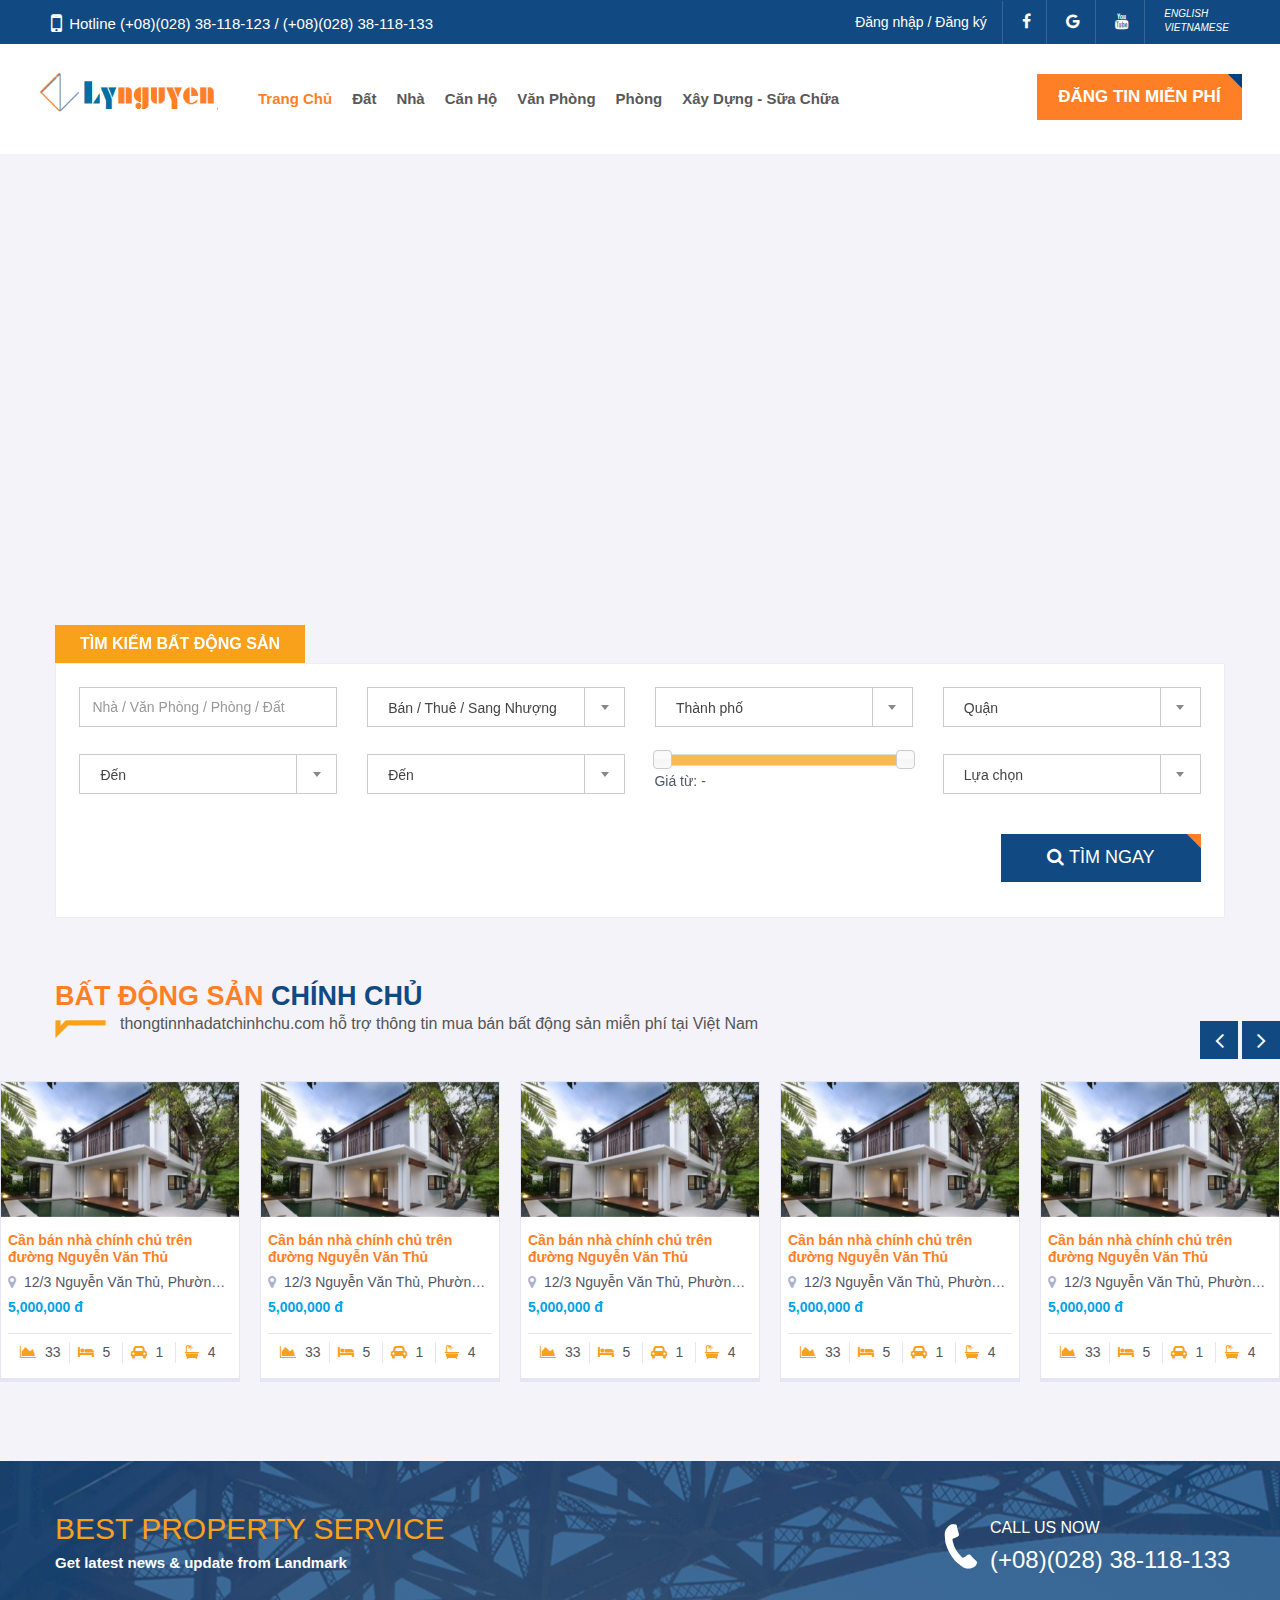
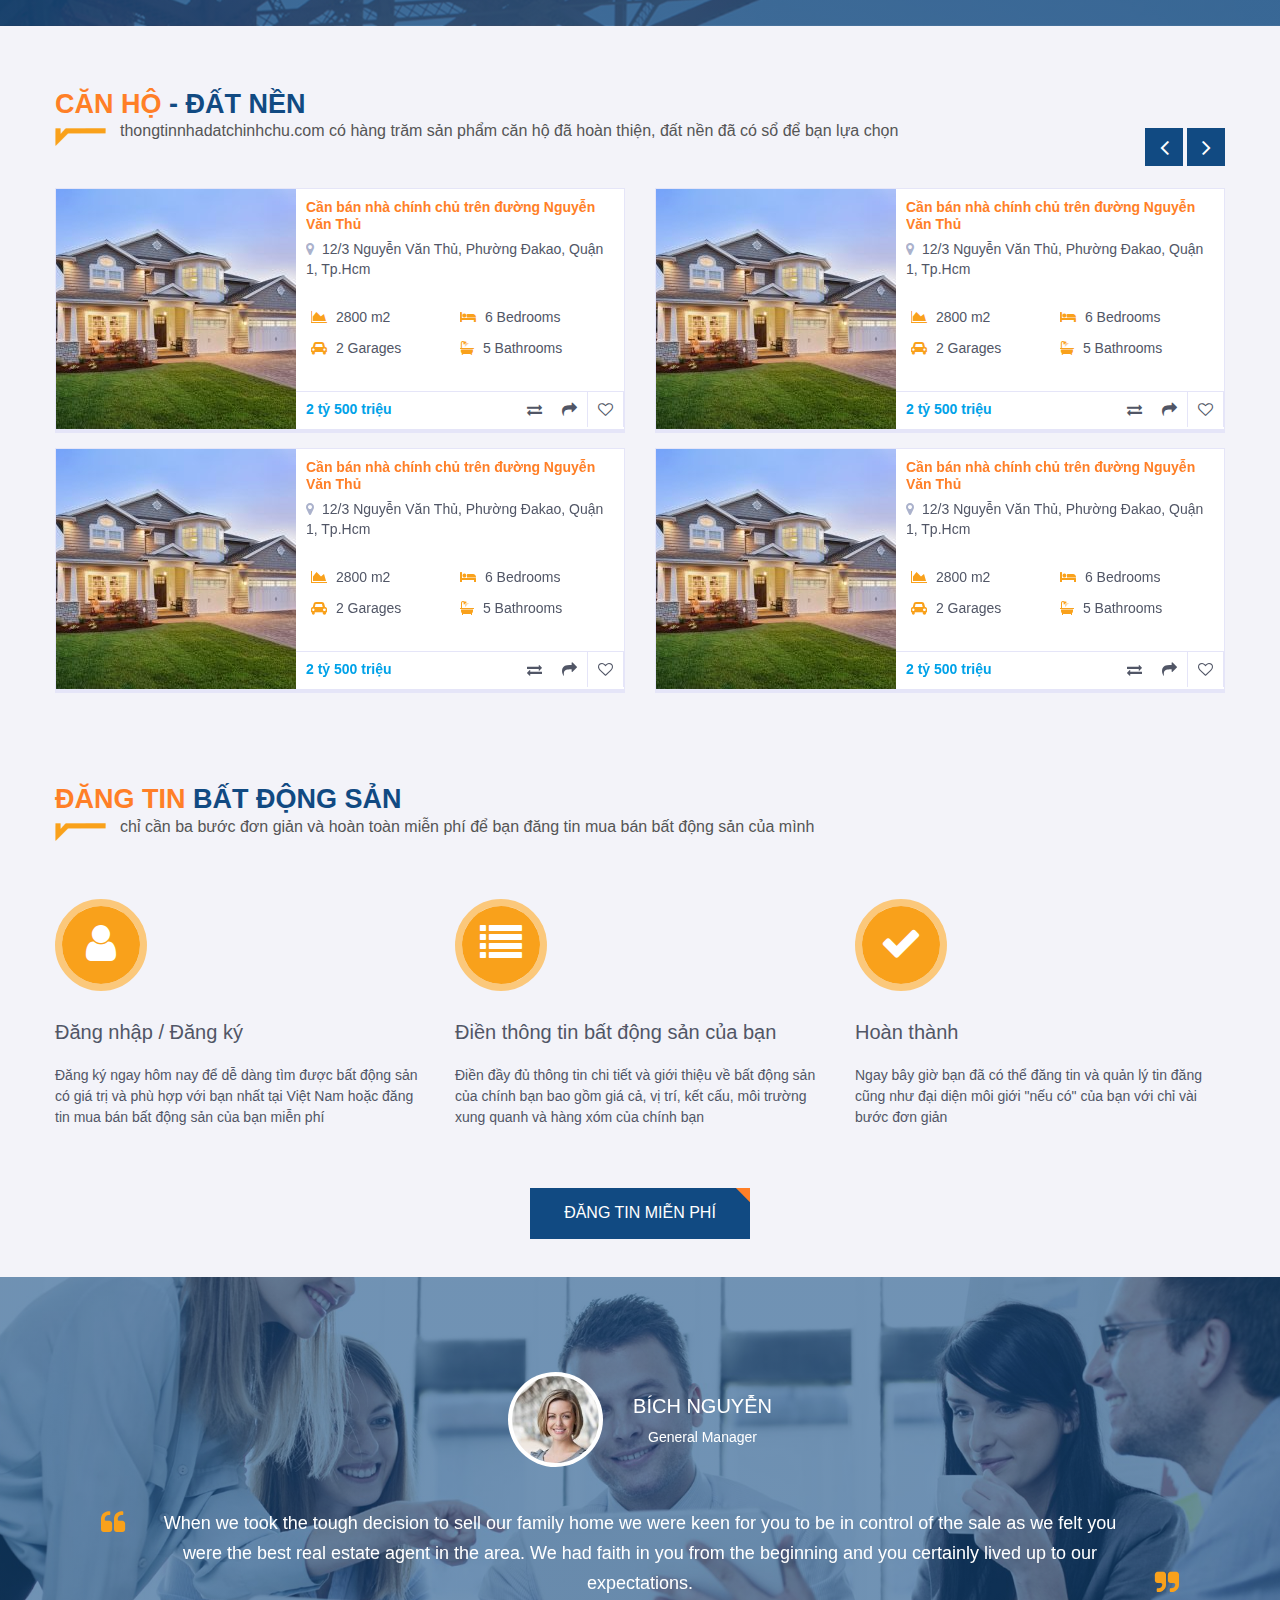
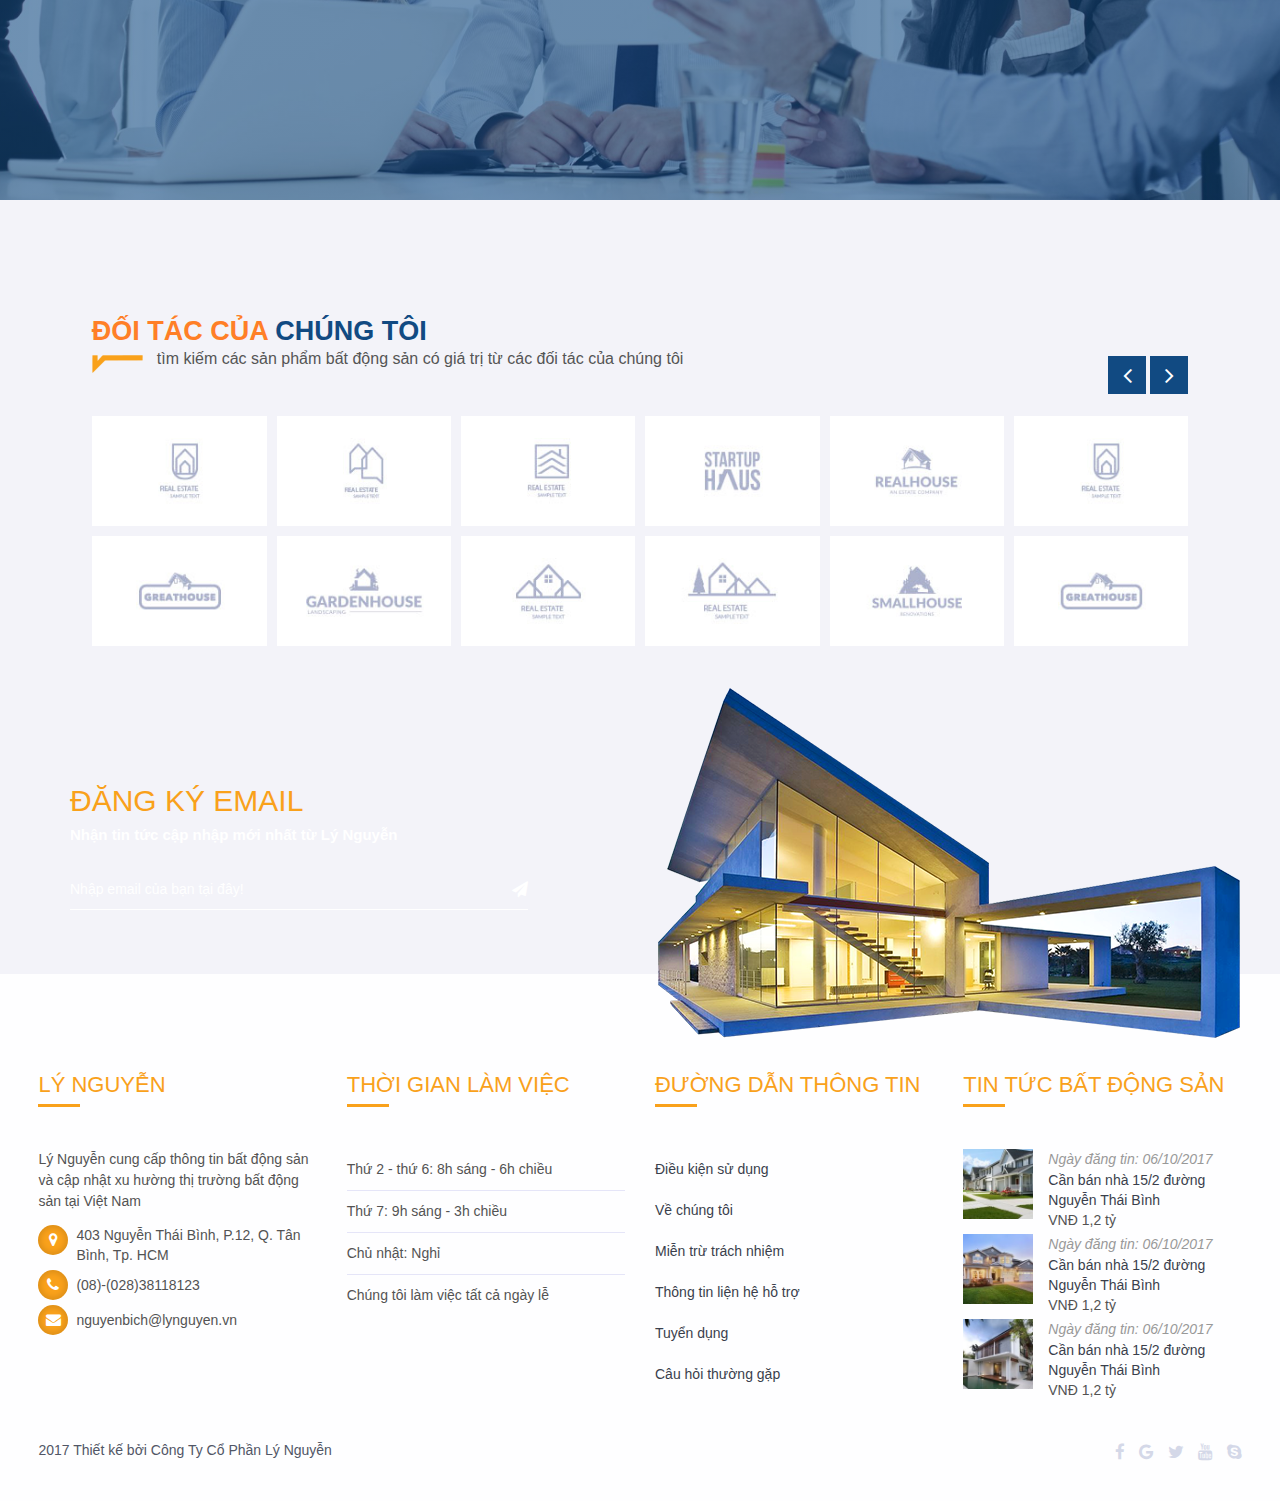
<file: index.html>
<!DOCTYPE html>
<!--[if lt IE 7 ]><html dir="ltr" lang="vi-VN" class="no-js ie ie6 lte7 lte8 lte9"><![endif]-->
<!--[if IE 7 ]><html dir="ltr" lang="vi-VN" class="no-js ie ie7 lte7 lte8 lte9"><![endif]-->
<!--[if IE 8 ]><html dir="ltr" lang="vi-VN" class="no-js ie ie8 lte8 lte9"><![endif]-->
<!--[if IE 9 ]><html dir="ltr" lang="vi-VN" class="no-js ie ie9 lte9"><![endif]-->
<!--[if IE 10 ]><html dir="ltr" lang="vi-VN" class="no-js ie ie10 lte10"><![endif]-->
<!--[if (gt IE 9)|!(IE)]><!-->
<html lang="vn">
<head>
	<meta charset="UTF-8">
	<meta http-equiv="X-UA-Compatible" content="IE=edge,chrome=1">
	<meta name="viewport" content="width=device-width, initial-scale=1">
	<title>Home</title>
	<meta name="description" content="">
	<meta name="keywords" content="">
	<meta name="robots" content="index,follow" />
	<!-- <link rel="shortcut icon" href="images/favicon.ico" type="image/x-icon">
	<link rel="icon" href="images/favicon.ico" type="image/x-icon"> -->

	<!-- ===== Style CSS ===== -->
	<link rel="stylesheet" type="text/css" href="css/style.css">
	<!-- ===== Responsive CSS ===== -->
	<link rel="stylesheet" type="text/css" href="css/responsive.css">

  	<!-- HTML5 Shim and Respond.js IE8 support of HTML5 elements and media queries -->
	<!-- WARNING: Respond.js doesn't work if you view the page via file:// -->
	<!--[if lt IE 9]>
		<link href='css/animations-ie-fix.css' rel='stylesheet'>
		<script src="https://oss.maxcdn.com/libs/html5shiv/3.7.0/html5shiv.js"></script>
		<script src="https://oss.maxcdn.com/libs/respond.js/1.4.2/respond.min.js"></script>
	<![endif]-->
</head>
<body>

	<div id="fb-root"></div>
	<script>(function(d, s, id) {
	  var js, fjs = d.getElementsByTagName(s)[0];
	  if (d.getElementById(id)) return;
	  js = d.createElement(s); js.id = id;
	  js.src = "//connect.facebook.net/en_US/sdk.js#xfbml=1&version=v2.10";
	  fjs.parentNode.insertBefore(js, fjs);
	}(document, 'script', 'facebook-jssdk'));</script>

	<header class="header">
		<div class="header-top">
			<div class="row">
				<div class="col-sm-6 hdr-top-left">
					<p class="hotline">Hotline <a href="tel:0802838118123">(+08)(028) 38-118-123</a> / <a href="tel:0802838118133">(+08)(028) 38-118-133</a></p>
				</div>
				<div class="col-sm-6 col-xs-12 hdr-top-right">
					<ul class="hdr-social">
						<li class="login"><a href="">Đăng nhập / Đăng ký</a></li>
						<li class="social-icon"><a href=""><i class="fa fa-facebook"></i></a></li>
						<li class="social-icon"><a href=""><i class="fa fa-google"></i></a></li>
						<li class="social-icon"><a href=""><i class="fa fa-youtube"></i></a></li>
						<li class="lang">
							<a href="">English<br>Vietnamese</a>
						</li>
					</ul>
				</div>
			</div>
		</div>
		<div class="block-header">
			<div class="row">
				<div class="col-sm-3 col-xs-12 block-logo">
					<a href="index.html" title="Logo">
						<img src="images/logo.png" alt="Logo Housland">
					</a>
				</div><!-- /block-logo -->
				<div class="col-sm-9 col-xs-12">
					<div class="menu">
						<div class="nav-toogle">
							<i class="fa"></i>
						</div>
						<nav class="menu-top">
							<ul class="nav-menu">
								<li class="level0 active"><a href="index.html">Trang Chủ</a></li>
								<li class="level0"><a href="about.html">Đất</a></li>
								<li class="level0"><a href="">Nhà</a></li>
								<li class="level0"><a href="">Căn Hộ</a></li>
								<li class="level0"><a href="">Văn Phòng</a></li>
								<li class="level0"><a href="">Phòng</a></li>
								<li class="level0"><a href="">Xây Dựng - Sữa Chữa</a></li>
								<!-- <li class="level0 menu_more">
									<a href=""><span>&nbsp;</span></a>
								</li> -->
							</ul>
						</nav><!-- /menu-top -->
					</div><!-- /menu -->

				</div><!-- /bblock-info -->

				<div class="hdr-btn-post">
					<a href="#" class="btn">Đăng tin miễn phí</a>
				</div>
			</div>

			<div class="block-fb">
				<div class="icon">
					<i class="fa fa-facebook"></i>
				</div>
				<div class="fb-inner">
					<div class="fb-page" data-href="https://www.facebook.com/facebook" data-tabs="timeline" data-width="300px" data-height="500px" data-small-header="false" data-adapt-container-width="true" data-hide-cover="false" data-show-facepile="true"><blockquote cite="https://www.facebook.com/facebook" class="fb-xfbml-parse-ignore"><a href="https://www.facebook.com/facebook">Facebook</a></blockquote></div>
				</div>
			</div>
		</div><!-- /block-header-bottom -->

	</header><!-- /header -->

	<div class="wrapper">

		<section class="block-search-home">
			<div class="map-wrap">
				<iframe src="https://www.google.com/maps/embed?pb=!1m18!1m12!1m3!1d3919.1329342990634!2d106.65492931528868!3d10.801129161689586!2m3!1f0!2f0!3f0!3m2!1i1024!2i768!4f13.1!3m3!1m2!1s0x31752945350d47cd%3A0xc714020556b1c22c!2zQ-G7mW5nIEjDsmEsIFTDom4gQsOsbmgsIEjhu5MgQ2jDrSBNaW5oLCBWaWV0bmFt!5e0!3m2!1sen!2s!4v1511169410713" frameborder="0" style="border:0" class="googlemap" allowfullscreen></iframe>
			</div>
			<div class="container">
				<div class="form-search-wrap">
					<h2 class="box-title">Tìm kiếm bất động sản</h2>
					<form class="frm-search" action="" method="">
						<div class="form-row row">
							<div class="col-md-3">
								<div class="form-group">
									<input type="text" class="form-control" id="" name="" value="" placeholder="Nhà / Văn Phòng / Phòng / Đất">
								</div>
							</div>
							<div class="col-md-3">
								<div class="form-group">
								    <select id="" name="" class="form-control select2">
										<option value="0">Bán / Thuê / Sang Nhượng</option>
										<option value="1">Bán</option>
										<option value="2">Thuê</option>
										<option value="3">Sang Nhượng</option>
									</select>
								</div>
							</div>
							<div class="col-md-3">
								<div class="form-group">
								    <select id="" name="" class="form-control select2">
										<option value="0">Thành phố</option>
									</select>
								</div>
							</div>
							<div class="col-md-3">
								<div class="form-group">
								    <div class="form-group">
								    <select id="" name="" class="form-control select2">
										<option value="0">Quận</option>
									</select>
								</div>
								</div>
							</div>
						</div>
						<div class="form-row row">
							<div class="col-md-3">
								<div class="form-group">
								    <select id="" name="" class="form-control select2">
										<option value="0">Đến</option>
									</select>
								</div>
							</div>
							<div class="col-md-3">
								<div class="form-group">
								    <select id="" name="" class="form-control select2">
										<option value="0">Đến</option>
									</select>
								</div>
							</div>
							<div class="col-md-3">
								<div class="form-group">
									<div class="slider-range">
					                    <div id="slider-range"></div>
					                    <div class="action">
					                        <span class="price-range">Giá từ: <span id="amount-left"></span> - <span id="amount-right"></span></span>
					                    </div>
					                </div>
								</div>
							</div>
							<div class="col-md-3">
								<div class="form-group">
								    <select id="" name="" class="form-control select2">
										<option value="0">Lựa chọn</option>
									</select>
								</div>
							</div>
						</div>
						<div class="form-row form-row-bot row">
							<div class="col-md-12 box-btn-submit">
								<button type="submit" class="btn btn-main add_arrow"><i class="fa fa-search"></i> Tìm ngay</button>
							</div>
						</div>
					</form>
				</div>
			</div>

		</section>

		<section class="section-common">
			<div class="block-title-common">
				<div class="container">
					<h2 class="title-main">Bất động sản <span>chính chủ</span></h2>
					<p class="text-short">thongtinnhadatchinhchu.com hỗ trợ thông tin mua bán bất động sản miễn phí tại Việt Nam</p>
				</div>
			</div>
			<div class="block-content-wrap">
				<div class="property-list style-grid">
					<div class="owl-carousel owl-theme owl-style2" data-nav="true" data-margin="20" data-items='6' data-autoplayTimeout="500" data-autoplay="false" data-loop="true" data-navcontainer="true" data-responsive='{"0":{"items":1},"480":{"items":2},"640":{"items":2},"768":{"items":3},"800":{"items":4},"992":{"items":5}}'>
						<div class="property-item">
					  		<div class="property-thumb">
					  			<a href="detail.html" title="">
					  				<img src="uploads/property_01.jpg" alt="">
				  				</a>
					  		</div>
					  		<div class="property-info">
						  		<h3 class="property-title"><a href="detail.html" title="">Cần bán nhà chính chủ trên đường Nguyễn Văn Thủ</a></h3>
						  		<p class="property-location">12/3 Nguyễn Văn Thủ, Phường Đakao, Quận 1, Tp.Hcm</p>
						  		<div class="property-price">
						  			<span class="price-new">5,000,000 đ</span>
						  		</div>
								<ul class="property-tt">
									<li class="primary-file-1">
										<i class="fa fa-area-chart"></i> <span>33</span>
									</li>
									<li class="primary-file-2">
										<i class="fa fa-bed"></i> <span>5</span>
									</li>
									<li class="primary-file-3">
										<i class="fa fa-car"></i> <span>1</span>
									</li>
									<li class="primary-file-4">
										<i class="fa fa-bath"></i> <span>4</span>
									</li>
								</ul>
					  		</div>
				  		</div>
				  		<div class="property-item">
					  		<div class="property-thumb">
					  			<a href="detail.html" title="">
					  				<img src="uploads/property_01.jpg" alt="">
				  				</a>
					  		</div>
					  		<div class="property-info">
						  		<h3 class="property-title"><a href="detail.html" title="">Cần bán nhà chính chủ trên đường Nguyễn Văn Thủ</a></h3>
						  		<p class="property-location">12/3 Nguyễn Văn Thủ, Phường Đakao, Quận 1, Tp.Hcm</p>
						  		<div class="property-price">
						  			<span class="price-new">5,000,000 đ</span>
						  		</div>
								<ul class="property-tt">
									<li class="primary-file-1">
										<i class="fa fa-area-chart"></i> <span>33</span>
									</li>
									<li class="primary-file-2">
										<i class="fa fa-bed"></i> <span>5</span>
									</li>
									<li class="primary-file-3">
										<i class="fa fa-car"></i> <span>1</span>
									</li>
									<li class="primary-file-4">
										<i class="fa fa-bath"></i> <span>4</span>
									</li>
								</ul>
					  		</div>
				  		</div>
				  		<div class="property-item">
					  		<div class="property-thumb">
					  			<a href="detail.html" title="">
					  				<img src="uploads/property_01.jpg" alt="">
				  				</a>
					  		</div>
					  		<div class="property-info">
						  		<h3 class="property-title"><a href="detail.html" title="">Cần bán nhà chính chủ trên đường Nguyễn Văn Thủ</a></h3>
						  		<p class="property-location">12/3 Nguyễn Văn Thủ, Phường Đakao, Quận 1, Tp.Hcm</p>
						  		<div class="property-price">
						  			<span class="price-new">5,000,000 đ</span>
						  		</div>
								<ul class="property-tt">
									<li class="primary-file-1">
										<i class="fa fa-area-chart"></i> <span>33</span>
									</li>
									<li class="primary-file-2">
										<i class="fa fa-bed"></i> <span>5</span>
									</li>
									<li class="primary-file-3">
										<i class="fa fa-car"></i> <span>1</span>
									</li>
									<li class="primary-file-4">
										<i class="fa fa-bath"></i> <span>4</span>
									</li>
								</ul>
					  		</div>
				  		</div>
				  		<div class="property-item">
					  		<div class="property-thumb">
					  			<a href="detail.html" title="">
					  				<img src="uploads/property_01.jpg" alt="">
				  				</a>
					  		</div>
					  		<div class="property-info">
						  		<h3 class="property-title"><a href="detail.html" title="">Cần bán nhà chính chủ trên đường Nguyễn Văn Thủ</a></h3>
						  		<p class="property-location">12/3 Nguyễn Văn Thủ, Phường Đakao, Quận 1, Tp.Hcm</p>
						  		<div class="property-price">
						  			<span class="price-new">5,000,000 đ</span>
						  		</div>
								<ul class="property-tt">
									<li class="primary-file-1">
										<i class="fa fa-area-chart"></i> <span>33</span>
									</li>
									<li class="primary-file-2">
										<i class="fa fa-bed"></i> <span>5</span>
									</li>
									<li class="primary-file-3">
										<i class="fa fa-car"></i> <span>1</span>
									</li>
									<li class="primary-file-4">
										<i class="fa fa-bath"></i> <span>4</span>
									</li>
								</ul>
					  		</div>
				  		</div>
				  		<div class="property-item">
					  		<div class="property-thumb">
					  			<a href="detail.html" title="">
					  				<img src="uploads/property_01.jpg" alt="">
				  				</a>
					  		</div>
					  		<div class="property-info">
						  		<h3 class="property-title"><a href="detail.html" title="">Cần bán nhà chính chủ trên đường Nguyễn Văn Thủ</a></h3>
						  		<p class="property-location">12/3 Nguyễn Văn Thủ, Phường Đakao, Quận 1, Tp.Hcm</p>
						  		<div class="property-price">
						  			<span class="price-new">5,000,000 đ</span>
						  		</div>
								<ul class="property-tt">
									<li class="primary-file-1">
										<i class="fa fa-area-chart"></i> <span>33</span>
									</li>
									<li class="primary-file-2">
										<i class="fa fa-bed"></i> <span>5</span>
									</li>
									<li class="primary-file-3">
										<i class="fa fa-car"></i> <span>1</span>
									</li>
									<li class="primary-file-4">
										<i class="fa fa-bath"></i> <span>4</span>
									</li>
								</ul>
					  		</div>
				  		</div>
				  		<div class="property-item">
					  		<div class="property-thumb">
					  			<a href="detail.html" title="">
					  				<img src="uploads/property_01.jpg" alt="">
				  				</a>
					  		</div>
					  		<div class="property-info">
						  		<h3 class="property-title"><a href="detail.html" title="">Cần bán nhà chính chủ trên đường Nguyễn Văn Thủ</a></h3>
						  		<p class="property-location">12/3 Nguyễn Văn Thủ, Phường Đakao, Quận 1, Tp.Hcm</p>
						  		<div class="property-price">
						  			<span class="price-new">5,000,000 đ</span>
						  		</div>
								<ul class="property-tt">
									<li class="primary-file-1">
										<i class="fa fa-area-chart"></i> <span>33</span>
									</li>
									<li class="primary-file-2">
										<i class="fa fa-bed"></i> <span>5</span>
									</li>
									<li class="primary-file-3">
										<i class="fa fa-car"></i> <span>1</span>
									</li>
									<li class="primary-file-4">
										<i class="fa fa-bath"></i> <span>4</span>
									</li>
								</ul>
					  		</div>
				  		</div>
				  		<div class="property-item">
					  		<div class="property-thumb">
					  			<a href="detail.html" title="">
					  				<img src="uploads/property_01.jpg" alt="">
				  				</a>
					  		</div>
					  		<div class="property-info">
						  		<h3 class="property-title"><a href="detail.html" title="">Cần bán nhà chính chủ trên đường Nguyễn Văn Thủ</a></h3>
						  		<p class="property-location">12/3 Nguyễn Văn Thủ, Phường Đakao, Quận 1, Tp.Hcm</p>
						  		<div class="property-price">
						  			<span class="price-new">5,000,000 đ</span>
						  		</div>
								<ul class="property-tt">
									<li class="primary-file-1">
										<i class="fa fa-area-chart"></i> <span>33</span>
									</li>
									<li class="primary-file-2">
										<i class="fa fa-bed"></i> <span>5</span>
									</li>
									<li class="primary-file-3">
										<i class="fa fa-car"></i> <span>1</span>
									</li>
									<li class="primary-file-4">
										<i class="fa fa-bath"></i> <span>4</span>
									</li>
								</ul>
					  		</div>
				  		</div>
				  		<div class="property-item">
					  		<div class="property-thumb">
					  			<a href="detail.html" title="">
					  				<img src="uploads/property_01.jpg" alt="">
				  				</a>
					  		</div>
					  		<div class="property-info">
						  		<h3 class="property-title"><a href="detail.html" title="">Cần bán nhà chính chủ trên đường Nguyễn Văn Thủ</a></h3>
						  		<p class="property-location">12/3 Nguyễn Văn Thủ, Phường Đakao, Quận 1, Tp.Hcm</p>
						  		<div class="property-price">
						  			<span class="price-new">5,000,000 đ</span>
						  		</div>
								<ul class="property-tt">
									<li class="primary-file-1">
										<i class="fa fa-area-chart"></i> <span>33</span>
									</li>
									<li class="primary-file-2">
										<i class="fa fa-bed"></i> <span>5</span>
									</li>
									<li class="primary-file-3">
										<i class="fa fa-car"></i> <span>1</span>
									</li>
									<li class="primary-file-4">
										<i class="fa fa-bath"></i> <span>4</span>
									</li>
								</ul>
					  		</div>
				  		</div>
					</div>
				</div><!-- /.property-list -->
			</div><!-- /.lock-content-wrap -->
		</section><!-- /section -->

		<section class="block-contact-info">
			<div class="container">
				<div class="col-xs-12">
					<h2 class="bx-title">Best Property Service</h2>
					<p class="bx-sub-title">Get latest news &amp; update from Landmark</p>
					<div class="ads-phone">
					    <i class="fa fa-phone"></i>
					    <div class="ads-desc">
					        CALL US NOW<br>
					        <a href="tel:(+1)-800-555-6789">(+08)(028) 38-118-133</a>
					    </div>
					</div>
				</div>
			</div>
		</section><!-- /section -->

		<section class="section-common">
			<div class="container">
				<div class="block-title-common">
					<h2 class="title-main">Căn hộ <span>- Đất nền</span></h2>
					<p class="text-short">thongtinnhadatchinhchu.com có hàng trăm sản phẩm căn hộ đã hoàn thiện, đất nền đã có sổ để bạn lựa chọn</p>
				</div>
				<div class="block-content-wrap">
					<div class="property-list style-grid style-grid2">
						<div class="owl-carousel owl-theme owl-style2" data-nav="true" data-margin="30" data-items='6' data-autoplayTimeout="500" data-autoplay="false" data-loop="true" data-navcontainer="true" data-responsive='{"0":{"items":1},"480":{"items":1},"640":{"items":1},"768":{"items":1},"800":{"items":2},"992":{"items":2}}'>
							<div class="prod-col-two">
								<div class="property-item">
						  		<div class="property-thumb">
						  			<a href="detail.html" title="">
						  				<img src="uploads/product_001_240x240.jpg" alt="">
					  				</a>
						  		</div>
						  		<div class="property-info">
							  		<h3 class="property-title"><a href="detail.html" title="">Cần bán nhà chính chủ trên đường Nguyễn Văn Thủ</a></h3>
							  		<p class="property-location">12/3 Nguyễn Văn Thủ, Phường Đakao, Quận 1, Tp.Hcm</p>
										<ul class="property-tt">
											<li class="primary-file-1">
												<i class="fa fa-area-chart"></i> <span>2800 m2</span>
											</li>
											<li class="primary-file-2">
												<i class="fa fa-bed"></i> <span>6 <span class="label-bedrooms">Bedrooms</span></span>
											</li>
											<li class="primary-file-3">
												<i class="fa fa-car"></i> <span>2 <span class="label-garages">Garages</span></span>
											</li>
											<li class="primary-file-4">
												<i class="fa fa-bath"></i> <span>5 <span class="label-bathrooms">Bathrooms</span></span>
											</li>
										</ul>
										<div class="property-action">
							  			<p class="box-price">2 tỷ 500 triệu</p>
											<div class="box-action">
												<span class="icon icon-heart"><i class="fa fa-heart-o"></i></span>
												<div class="icon icon-sharing"><i class="fa fa-share"></i>
													<p class="social-property">
														<a href="#share" title="Share on Facebook"><i class="fa fa-facebook"></i></a>
														<a href="#share" class="share" title="Share on Twitter"><i class="fa fa-twitter"></i></a>
														<a href="#share" class="share" title="Share on Google+"><i class="fa fa-google"></i></a>
													</p>
												</div>
												<span class="icon icon-arrow-swap"><i class="fa fa-exchange"></i></span>
											</div>
							  		</div>
						  		</div><!-- /property-info -->
					  		</div><!-- /property-item -->
								<div class="property-item">
						  		<div class="property-thumb">
						  			<a href="detail.html" title="">
						  				<img src="uploads/product_001_240x240.jpg" alt="">
					  				</a>
						  		</div>
						  		<div class="property-info">
							  		<h3 class="property-title"><a href="detail.html" title="">Cần bán nhà chính chủ trên đường Nguyễn Văn Thủ</a></h3>
							  		<p class="property-location">12/3 Nguyễn Văn Thủ, Phường Đakao, Quận 1, Tp.Hcm</p>
										<ul class="property-tt">
											<li class="primary-file-1">
												<i class="fa fa-area-chart"></i> <span>2800 m2</span>
											</li>
											<li class="primary-file-2">
												<i class="fa fa-bed"></i> <span>6 <span class="label-bedrooms">Bedrooms</span></span>
											</li>
											<li class="primary-file-3">
												<i class="fa fa-car"></i> <span>2 <span class="label-garages">Garages</span></span>
											</li>
											<li class="primary-file-4">
												<i class="fa fa-bath"></i> <span>5 <span class="label-bathrooms">Bathrooms</span></span>
											</li>
										</ul>
										<div class="property-action">
							  			<p class="box-price">2 tỷ 500 triệu</p>
											<div class="box-action">
												<span class="icon icon-heart"><i class="fa fa-heart-o"></i></span>
												<div class="icon icon-sharing"><i class="fa fa-share"></i>
													<p class="social-property">
														<a href="#share" title="Share on Facebook"><i class="fa fa-facebook"></i></a>
														<a href="#share" class="share" title="Share on Twitter"><i class="fa fa-twitter"></i></a>
														<a href="#share" class="share" title="Share on Google+"><i class="fa fa-google"></i></a>
													</p>
												</div>
												<span class="icon icon-arrow-swap"><i class="fa fa-exchange"></i></span>
											</div>
							  		</div>
						  		</div><!-- /property-info -->
					  		</div><!-- /property-item -->
						</div><!-- /.prod-col-two -->
						<div class="prod-col-two">
								<div class="property-item">
						  		<div class="property-thumb">
						  			<a href="detail.html" title="">
						  				<img src="uploads/product_001_240x240.jpg" alt="">
					  				</a>
						  		</div>
						  		<div class="property-info">
							  		<h3 class="property-title"><a href="detail.html" title="">Cần bán nhà chính chủ trên đường Nguyễn Văn Thủ</a></h3>
							  		<p class="property-location">12/3 Nguyễn Văn Thủ, Phường Đakao, Quận 1, Tp.Hcm</p>
										<ul class="property-tt">
											<li class="primary-file-1">
												<i class="fa fa-area-chart"></i> <span>2800 m2</span>
											</li>
											<li class="primary-file-2">
												<i class="fa fa-bed"></i> <span>6 <span class="label-bedrooms">Bedrooms</span></span>
											</li>
											<li class="primary-file-3">
												<i class="fa fa-car"></i> <span>2 <span class="label-garages">Garages</span></span>
											</li>
											<li class="primary-file-4">
												<i class="fa fa-bath"></i> <span>5 <span class="label-bathrooms">Bathrooms</span></span>
											</li>
										</ul>
										<div class="property-action">
							  			<p class="box-price">2 tỷ 500 triệu</p>
											<div class="box-action">
												<span class="icon icon-heart"><i class="fa fa-heart-o"></i></span>
												<div class="icon icon-sharing"><i class="fa fa-share"></i>
													<p class="social-property">
														<a href="#share" title="Share on Facebook"><i class="fa fa-facebook"></i></a>
														<a href="#share" class="share" title="Share on Twitter"><i class="fa fa-twitter"></i></a>
														<a href="#share" class="share" title="Share on Google+"><i class="fa fa-google"></i></a>
													</p>
												</div>
												<span class="icon icon-arrow-swap"><i class="fa fa-exchange"></i></span>
											</div>
							  		</div>
						  		</div><!-- /property-info -->
					  		</div><!-- /property-item -->
								<div class="property-item">
						  		<div class="property-thumb">
						  			<a href="detail.html" title="">
						  				<img src="uploads/product_001_240x240.jpg" alt="">
					  				</a>
						  		</div>
						  		<div class="property-info">
							  		<h3 class="property-title"><a href="detail.html" title="">Cần bán nhà chính chủ trên đường Nguyễn Văn Thủ</a></h3>
							  		<p class="property-location">12/3 Nguyễn Văn Thủ, Phường Đakao, Quận 1, Tp.Hcm</p>
										<ul class="property-tt">
											<li class="primary-file-1">
												<i class="fa fa-area-chart"></i> <span>2800 m2</span>
											</li>
											<li class="primary-file-2">
												<i class="fa fa-bed"></i> <span>6 <span class="label-bedrooms">Bedrooms</span></span>
											</li>
											<li class="primary-file-3">
												<i class="fa fa-car"></i> <span>2 <span class="label-garages">Garages</span></span>
											</li>
											<li class="primary-file-4">
												<i class="fa fa-bath"></i> <span>5 <span class="label-bathrooms">Bathrooms</span></span>
											</li>
										</ul>
										<div class="property-action">
							  			<p class="box-price">2 tỷ 500 triệu</p>
											<div class="box-action">
												<span class="icon icon-heart"><i class="fa fa-heart-o"></i></span>
												<div class="icon icon-sharing"><i class="fa fa-share"></i>
													<p class="social-property">
														<a href="#share" title="Share on Facebook"><i class="fa fa-facebook"></i></a>
														<a href="#share" class="share" title="Share on Twitter"><i class="fa fa-twitter"></i></a>
														<a href="#share" class="share" title="Share on Google+"><i class="fa fa-google"></i></a>
													</p>
												</div>
												<span class="icon icon-arrow-swap"><i class="fa fa-exchange"></i></span>
											</div>
							  		</div>
						  		</div><!-- /property-info -->
					  		</div><!-- /property-item -->
						</div><!-- /.prod-col-two -->
						<div class="prod-col-two">
								<div class="property-item">
						  		<div class="property-thumb">
						  			<a href="detail.html" title="">
						  				<img src="uploads/product_001_240x240.jpg" alt="">
					  				</a>
						  		</div>
						  		<div class="property-info">
							  		<h3 class="property-title"><a href="detail.html" title="">Cần bán nhà chính chủ trên đường Nguyễn Văn Thủ</a></h3>
							  		<p class="property-location">12/3 Nguyễn Văn Thủ, Phường Đakao, Quận 1, Tp.Hcm</p>
										<ul class="property-tt">
											<li class="primary-file-1">
												<i class="fa fa-area-chart"></i> <span>2800 m2</span>
											</li>
											<li class="primary-file-2">
												<i class="fa fa-bed"></i> <span>6 <span class="label-bedrooms">Bedrooms</span></span>
											</li>
											<li class="primary-file-3">
												<i class="fa fa-car"></i> <span>2 <span class="label-garages">Garages</span></span>
											</li>
											<li class="primary-file-4">
												<i class="fa fa-bath"></i> <span>5 <span class="label-bathrooms">Bathrooms</span></span>
											</li>
										</ul>
										<div class="property-action">
							  			<p class="box-price">2 tỷ 500 triệu</p>
											<div class="box-action">
												<span class="icon icon-heart"><i class="fa fa-heart-o"></i></span>
												<div class="icon icon-sharing"><i class="fa fa-share"></i>
													<p class="social-property">
														<a href="#share" title="Share on Facebook"><i class="fa fa-facebook"></i></a>
														<a href="#share" class="share" title="Share on Twitter"><i class="fa fa-twitter"></i></a>
														<a href="#share" class="share" title="Share on Google+"><i class="fa fa-google"></i></a>
													</p>
												</div>
												<span class="icon icon-arrow-swap"><i class="fa fa-exchange"></i></span>
											</div>
							  		</div>
						  		</div><!-- /property-info -->
					  		</div><!-- /property-item -->
								<div class="property-item">
						  		<div class="property-thumb">
						  			<a href="detail.html" title="">
						  				<img src="uploads/product_001_240x240.jpg" alt="">
					  				</a>
						  		</div>
						  		<div class="property-info">
							  		<h3 class="property-title"><a href="detail.html" title="">Cần bán nhà chính chủ trên đường Nguyễn Văn Thủ</a></h3>
							  		<p class="property-location">12/3 Nguyễn Văn Thủ, Phường Đakao, Quận 1, Tp.Hcm</p>
										<ul class="property-tt">
											<li class="primary-file-1">
												<i class="fa fa-area-chart"></i> <span>2800 m2</span>
											</li>
											<li class="primary-file-2">
												<i class="fa fa-bed"></i> <span>6 <span class="label-bedrooms">Bedrooms</span></span>
											</li>
											<li class="primary-file-3">
												<i class="fa fa-car"></i> <span>2 <span class="label-garages">Garages</span></span>
											</li>
											<li class="primary-file-4">
												<i class="fa fa-bath"></i> <span>5 <span class="label-bathrooms">Bathrooms</span></span>
											</li>
										</ul>
										<div class="property-action">
							  			<p class="box-price">2 tỷ 500 triệu</p>
											<div class="box-action">
												<span class="icon icon-heart"><i class="fa fa-heart-o"></i></span>
												<div class="icon icon-sharing"><i class="fa fa-share"></i>
													<p class="social-property">
														<a href="#share" title="Share on Facebook"><i class="fa fa-facebook"></i></a>
														<a href="#share" class="share" title="Share on Twitter"><i class="fa fa-twitter"></i></a>
														<a href="#share" class="share" title="Share on Google+"><i class="fa fa-google"></i></a>
													</p>
												</div>
												<span class="icon icon-arrow-swap"><i class="fa fa-exchange"></i></span>
											</div>
							  		</div>
						  		</div><!-- /property-info -->
					  		</div><!-- /property-item -->
						</div><!-- /.prod-col-two -->
						<div class="prod-col-two">
								<div class="property-item">
						  		<div class="property-thumb">
						  			<a href="detail.html" title="">
						  				<img src="uploads/product_001_240x240.jpg" alt="">
					  				</a>
						  		</div>
						  		<div class="property-info">
							  		<h3 class="property-title"><a href="detail.html" title="">Cần bán nhà chính chủ trên đường Nguyễn Văn Thủ</a></h3>
							  		<p class="property-location">12/3 Nguyễn Văn Thủ, Phường Đakao, Quận 1, Tp.Hcm</p>
										<ul class="property-tt">
											<li class="primary-file-1">
												<i class="fa fa-area-chart"></i> <span>2800 m2</span>
											</li>
											<li class="primary-file-2">
												<i class="fa fa-bed"></i> <span>6 <span class="label-bedrooms">Bedrooms</span></span>
											</li>
											<li class="primary-file-3">
												<i class="fa fa-car"></i> <span>2 <span class="label-garages">Garages</span></span>
											</li>
											<li class="primary-file-4">
												<i class="fa fa-bath"></i> <span>5 <span class="label-bathrooms">Bathrooms</span></span>
											</li>
										</ul>
										<div class="property-action">
							  			<p class="box-price">2 tỷ 500 triệu</p>
											<div class="box-action">
												<span class="icon icon-heart"><i class="fa fa-heart-o"></i></span>
												<div class="icon icon-sharing"><i class="fa fa-share"></i>
													<p class="social-property">
														<a href="#share" title="Share on Facebook"><i class="fa fa-facebook"></i></a>
														<a href="#share" class="share" title="Share on Twitter"><i class="fa fa-twitter"></i></a>
														<a href="#share" class="share" title="Share on Google+"><i class="fa fa-google"></i></a>
													</p>
												</div>
												<span class="icon icon-arrow-swap"><i class="fa fa-exchange"></i></span>
											</div>
							  		</div>
						  		</div><!-- /property-info -->
					  		</div><!-- /property-item -->
								<div class="property-item">
						  		<div class="property-thumb">
						  			<a href="detail.html" title="">
						  				<img src="uploads/product_001_240x240.jpg" alt="">
					  				</a>
						  		</div>
						  		<div class="property-info">
							  		<h3 class="property-title"><a href="detail.html" title="">Cần bán nhà chính chủ trên đường Nguyễn Văn Thủ</a></h3>
							  		<p class="property-location">12/3 Nguyễn Văn Thủ, Phường Đakao, Quận 1, Tp.Hcm</p>
										<ul class="property-tt">
											<li class="primary-file-1">
												<i class="fa fa-area-chart"></i> <span>2800 m2</span>
											</li>
											<li class="primary-file-2">
												<i class="fa fa-bed"></i> <span>6 <span class="label-bedrooms">Bedrooms</span></span>
											</li>
											<li class="primary-file-3">
												<i class="fa fa-car"></i> <span>2 <span class="label-garages">Garages</span></span>
											</li>
											<li class="primary-file-4">
												<i class="fa fa-bath"></i> <span>5 <span class="label-bathrooms">Bathrooms</span></span>
											</li>
										</ul>
										<div class="property-action">
							  			<p class="box-price">2 tỷ 500 triệu</p>
											<div class="box-action">
												<span class="icon icon-heart"><i class="fa fa-heart-o"></i></span>
												<div class="icon icon-sharing"><i class="fa fa-share"></i>
													<p class="social-property">
														<a href="#share" title="Share on Facebook"><i class="fa fa-facebook"></i></a>
														<a href="#share" class="share" title="Share on Twitter"><i class="fa fa-twitter"></i></a>
														<a href="#share" class="share" title="Share on Google+"><i class="fa fa-google"></i></a>
													</p>
												</div>
												<span class="icon icon-arrow-swap"><i class="fa fa-exchange"></i></span>
											</div>
							  		</div>
						  		</div><!-- /property-info -->
					  		</div><!-- /property-item -->
						</div><!-- /.prod-col-two -->
						<div class="prod-col-two">
								<div class="property-item">
						  		<div class="property-thumb">
						  			<a href="detail.html" title="">
						  				<img src="uploads/product_001_240x240.jpg" alt="">
					  				</a>
						  		</div>
						  		<div class="property-info">
							  		<h3 class="property-title"><a href="detail.html" title="">Cần bán nhà chính chủ trên đường Nguyễn Văn Thủ</a></h3>
							  		<p class="property-location">12/3 Nguyễn Văn Thủ, Phường Đakao, Quận 1, Tp.Hcm</p>
										<ul class="property-tt">
											<li class="primary-file-1">
												<i class="fa fa-area-chart"></i> <span>2800 m2</span>
											</li>
											<li class="primary-file-2">
												<i class="fa fa-bed"></i> <span>6 <span class="label-bedrooms">Bedrooms</span></span>
											</li>
											<li class="primary-file-3">
												<i class="fa fa-car"></i> <span>2 <span class="label-garages">Garages</span></span>
											</li>
											<li class="primary-file-4">
												<i class="fa fa-bath"></i> <span>5 <span class="label-bathrooms">Bathrooms</span></span>
											</li>
										</ul>
										<div class="property-action">
							  			<p class="box-price">2 tỷ 500 triệu</p>
											<div class="box-action">
												<span class="icon icon-heart"><i class="fa fa-heart-o"></i></span>
												<div class="icon icon-sharing"><i class="fa fa-share"></i>
													<p class="social-property">
														<a href="#share" title="Share on Facebook"><i class="fa fa-facebook"></i></a>
														<a href="#share" class="share" title="Share on Twitter"><i class="fa fa-twitter"></i></a>
														<a href="#share" class="share" title="Share on Google+"><i class="fa fa-google"></i></a>
													</p>
												</div>
												<span class="icon icon-arrow-swap"><i class="fa fa-exchange"></i></span>
											</div>
							  		</div>
						  		</div><!-- /property-info -->
					  		</div><!-- /property-item -->
								<div class="property-item">
						  		<div class="property-thumb">
						  			<a href="detail.html" title="">
						  				<img src="uploads/product_001_240x240.jpg" alt="">
					  				</a>
						  		</div>
						  		<div class="property-info">
							  		<h3 class="property-title"><a href="detail.html" title="">Cần bán nhà chính chủ trên đường Nguyễn Văn Thủ</a></h3>
							  		<p class="property-location">12/3 Nguyễn Văn Thủ, Phường Đakao, Quận 1, Tp.Hcm</p>
										<ul class="property-tt">
											<li class="primary-file-1">
												<i class="fa fa-area-chart"></i> <span>2800 m2</span>
											</li>
											<li class="primary-file-2">
												<i class="fa fa-bed"></i> <span>6 <span class="label-bedrooms">Bedrooms</span></span>
											</li>
											<li class="primary-file-3">
												<i class="fa fa-car"></i> <span>2 <span class="label-garages">Garages</span></span>
											</li>
											<li class="primary-file-4">
												<i class="fa fa-bath"></i> <span>5 <span class="label-bathrooms">Bathrooms</span></span>
											</li>
										</ul>
										<div class="property-action">
							  			<p class="box-price">2 tỷ 500 triệu</p>
											<div class="box-action">
												<span class="icon icon-heart"><i class="fa fa-heart-o"></i></span>
												<div class="icon icon-sharing"><i class="fa fa-share"></i>
													<p class="social-property">
														<a href="#share" title="Share on Facebook"><i class="fa fa-facebook"></i></a>
														<a href="#share" class="share" title="Share on Twitter"><i class="fa fa-twitter"></i></a>
														<a href="#share" class="share" title="Share on Google+"><i class="fa fa-google"></i></a>
													</p>
												</div>
												<span class="icon icon-arrow-swap"><i class="fa fa-exchange"></i></span>
											</div>
							  		</div>
						  		</div><!-- /property-info -->
					  		</div><!-- /property-item -->
						</div><!-- /.prod-col-two -->

					</div><!-- /.property-list -->
				</div><!-- /.lock-content-wrap -->
			</div>
		</section><!-- /section -->

		<section class="noo-service style-2 section-common">
			<div class="container">
				<div class="block-title-common">
					<h2 class="title-main">Đăng tin <span>Bất Động Sản</span></h2>
					<p class="text-short">chỉ cần ba bước đơn giản và hoàn toàn miễn phí để bạn đăng tin mua bán bất động sản của mình</p>
				</div>
				<div class="noo-service-main row">
				    <div class="noo-service-item col-sm-4">
				        <div class="noo-service-icon ">
				            <span class="icon fa fa-user"></span>
				        </div>
				        <h4 class="noo-service-title">Đăng nhập / Đăng ký</h4>
				        <p class="note-txt">Đăng ký ngay hôm nay để dễ dàng tìm được bất động sản có giá trị và phù hợp với bạn nhất tại Việt Nam hoặc đăng tin mua bán bất động sản của bạn miễn phí</p>
				    </div>
				    <div class="noo-service-item col-sm-4">
				        <div class="noo-service-icon ">
				            <span class="icon fa fa-list"></span>
				        </div>
				        <h4 class="noo-service-title">Điền thông tin bất động sản của bạn</h4>
				        <p class="note-txt">Điền đầy đủ thông tin chi tiết và giới thiệu về bất động sản của chính bạn bao gồm giá cả, vị trí, kết cấu, môi trường xung quanh và hàng xóm của chính bạn</p>
				    </div>
				    <div class="noo-service-item col-sm-4">
				        <div class="noo-service-icon ">
				            <span class="icon fa fa-check"></span>
				        </div>
				        <h4 class="noo-service-title">Hoàn thành</h4>
				        <p class="note-txt">Ngay bây giờ bạn đã có thể đăng tin và quản lý tin đăng cũng như đại diện môi giới "nếu có" của bạn với chỉ vài bước đơn giản</p>
				    </div>
				</div>
				<div class="btlink">
					<a class="btn btn-main add_arrow" href="#">ĐĂNG TIN MIỄN PHÍ</a>
				</div>
			</div>
		</section><!-- /section -->

		<section class="block-testimonial-home">
			<div class="container">
				<div class="block-content-wrap">
					<div class="testimonial-wrap">
						<ul class="owl-carousel owl-theme" data-nav="false" data-margin="0" data-items='1' data-autoplayTimeout="500" data-autoplay="true" data-loop="true" data-navcontainer="true">
							<li class="testimonial-item">
								<div class="testimonial-user">
									<img src="uploads/custom/custom_001.jpg">
									<h3 class="testimonial-name">Bích Nguyễn</h3>
									<span class="testimonial-position">General Manager</span>
								</div>
								<div class="testimonial-content">
When we took the tough decision to sell our family home we were keen for you to be in control of the sale as we felt you were the best real estate agent in the area. We had faith in you from the beginning and you certainly lived up to our expectations.
								</div>
							</li>
							<li class="testimonial-item">
								<div class="testimonial-user">
									<img src="uploads/custom/custom_002.png">
									<h3 class="testimonial-name">Bích Nguyễn</h3>
									<span class="testimonial-position">General Manager</span>
								</div>
								<div class="testimonial-content">
When we took the tough decision to sell our family home we were keen for you to be in control of the sale as we felt you were the best real estate agent in the area. We had faith in you from the beginning and you certainly lived up to our expectations.
								</div>
							</li>
						</ul>
					</div>
				</div>

			</div>
		</section><!-- /section -->

		<section class="block-partner-list section-common">
			<div class="container">
				<div class="block-title-common">
					<h2 class="title-main">Đối tác của <span>chúng tôi</span></h2>
					<p class="text-short">tìm kiếm các sản phẩm bất động sản có giá trị từ các đối tác của chúng tôi</p>
				</div>
				<div class="block-content-wrap partner-list">
					<div class="owl-carousel owl-theme owl-style2" data-nav="true" data-margin="10" data-items='6' data-autoplayTimeout="500" data-autoplay="false" data-loop="true" data-navcontainer="true" data-responsive='{"0":{"items":1},"480":{"items":2},"640":{"items":2},"768":{"items":3},"800":{"items":4},"992":{"items":6}}'>
						<ul>
							<li><a href="#" target="_blank" title=""><img src="uploads/banner/partner_02.jpg"></a></li>
							<li><a href="#" target="_blank" title=""><img src="uploads/banner/partner_03.jpg"></a></li>
						</ul>
						<ul>
							<li><a href="#" target="_blank" title=""><img src="uploads/banner/partner_04.jpg"></a></li>
							<li><a href="#" target="_blank" title=""><img src="uploads/banner/partner_05.jpg"></a></li>
						</ul>
						<ul>
							<li><a href="#" target="_blank" title=""><img src="uploads/banner/partner_06.jpg"></a></li>
							<li><a href="#" target="_blank" title=""><img src="uploads/banner/partner_07.jpg"></a></li>
						</ul>
						<ul>
							<li><a href="#" target="_blank" title=""><img src="uploads/banner/partner_08.jpg"></a></li>
							<li><a href="#" target="_blank" title=""><img src="uploads/banner/partner_09.jpg"></a></li>
						</ul>
						<ul>
							<li><a href="#" target="_blank" title=""><img src="uploads/banner/partner_10.jpg"></a></li>
							<li><a href="#" target="_blank" title=""><img src="uploads/banner/partner_12.jpg"></a></li>
						</ul>
						<ul>
							<li><a href="#" target="_blank" title=""><img src="uploads/banner/partner_02.jpg"></a></li>
							<li><a href="#" target="_blank" title=""><img src="uploads/banner/partner_03.jpg"></a></li>
						</ul>
						<ul>
							<li><a href="#" target="_blank" title=""><img src="uploads/banner/partner_04.jpg"></a></li>
							<li><a href="#" target="_blank" title=""><img src="uploads/banner/partner_05.jpg"></a></li>
						</ul>
						<ul>
							<li><a href="#" target="_blank" title=""><img src="uploads/banner/partner_06.jpg"></a></li>
							<li><a href="#" target="_blank" title=""><img src="uploads/banner/partner_07.jpg"></a></li>
						</ul>
						<ul>
							<li><a href="#" target="_blank" title=""><img src="uploads/banner/partner_08.jpg"></a></li>
							<li><a href="#" target="_blank" title=""><img src="uploads/banner/partner_09.jpg"></a></li>
						</ul>
						<ul>
							<li><a href="#" target="_blank" title=""><img src="uploads/banner/partner_10.jpg"></a></li>
							<li><a href="#" target="_blank" title=""><img src="uploads/banner/partner_12.jpg"></a></li>
						</ul>
						<ul>
							<li><a href="#" target="_blank" title=""><img src="uploads/banner/partner_02.jpg"></a></li>
							<li><a href="#" target="_blank" title=""><img src="uploads/banner/partner_03.jpg"></a></li>
						</ul>
						<ul>
							<li><a href="#" target="_blank" title=""><img src="uploads/banner/partner_04.jpg"></a></li>
							<li><a href="#" target="_blank" title=""><img src="uploads/banner/partner_05.jpg"></a></li>
						</ul>
						<ul>
							<li><a href="#" target="_blank" title=""><img src="uploads/banner/partner_06.jpg"></a></li>
							<li><a href="#" target="_blank" title=""><img src="uploads/banner/partner_07.jpg"></a></li>
						</ul>
						<ul>
							<li><a href="#" target="_blank" title=""><img src="uploads/banner/partner_08.jpg"></a></li>
							<li><a href="#" target="_blank" title=""><img src="uploads/banner/partner_09.jpg"></a></li>
						</ul>
						<ul>
							<li><a href="#" target="_blank" title=""><img src="uploads/banner/partner_10.jpg"></a></li>
							<li><a href="#" target="_blank" title=""><img src="uploads/banner/partner_12.jpg"></a></li>
						</ul>
					</div>

				</div>
			</div>
		</section><!-- /section -->

		<section class="block-register-email bg-image-fix">
			<div class="container">
				<div class="col-md-5 col-sm-7">
					<h2 class="bx_tit">ĐĂNG KÝ EMAIL</h2>
					<p class="bx_txt">Nhận tin tức cập nhập mới nhất từ Lý Nguyễn</p>
					<form method="post" action="" class="frm-reg-email">
						<div class="input-group">
							<input id="email" type="text" class="form-control" name="email" placeholder="Nhập email của bạn tại đây!">
							<span class="input-group-addon"><i class="fa fa-paper-plane"></i></span>
						</div>
					</form>
				</div>
				<img src="images/subscribe.png" alt="subscribe" class="img-pos">
			</div>
		</section><!-- /section -->

	</div><!-- /wrapper-->

	<footer class="footer">
		<div class="footer-top">
				<div class="row">
					<div class="col-sm-3 col-xs-12 ft-info">
						<div class="ft-block">
							<h3 class="ft-block-tit">LÝ NGUYỄN</h3>
							<div class="ft-block-body">
								<div class="about-info">
									<p>Lý Nguyễn cung cấp thông tin bất động sản và cập nhật xu hường thị trường bất động sản tại Việt Nam</p>
								</div>
								<address>
									<ul>
										<li><span class="fa fa-map-marker"></span> <span>403 Nguyễn Thái Bình, P.12, Q. Tân Bình, Tp. HCM</span></li>
										<li><span class="fa fa-phone"></span> <span>(08)-(028)38118123</span></li>
										<li><span class="fa fa-envelope"></span> <span><a href="mailto:nguyenbich@lynguyen.vn">nguyenbich@lynguyen.vn</a></span></li>
									</ul>
								</address>
							</div>
						</div>
					</div>
					<div class="col-sm-3 col-xs-12 ft-time-work">
						<div class="ft-block">
							<h3 class="ft-block-tit">THỜI GIAN LÀM VIỆC</h3>
							<div class="ft-block-body">
								<ul class="ft-block-menu">
									<li>Thứ 2 - thứ 6: 8h sáng - 6h chiều</li>
									<li>Thứ 7: 9h sáng - 3h chiều</li>
									<li>Chủ nhật: Nghỉ</li>
									<li>Chúng tôi làm việc tất cả ngày lễ</li>
								</ul>
							</div>
						</div>
					</div>
					<div class="col-sm-3 col-xs-12">
						<div class="ft-block">
							<h3 class="ft-block-tit">ĐƯỜNG DẪN THÔNG TIN</h3>
							<div class="ft-block-body">
								<ul class="ft-block-menu">
									<li><a href="#">Điều kiện sử dụng</a></li>
									<li><a href="#">Về chúng tôi</a></li>
									<li><a href="#">Miễn trừ trách nhiệm</a></li>
									<li><a href="#">Thông tin liện hệ hỗ trợ</a></li>
									<li><a href="#">Tuyển dụng</a></li>
									<li><a href="#">Câu hỏi thường gặp</a></li>
								</ul>
							</div>
						</div>
					</div>
					<div class="col-sm-3 col-xs-12">
						<div class="ft-block">
							<h3 class="ft-block-tit">TIN TỨC BẤT ĐỘNG SẢN</h3>
							<div class="ft-block-body">
								<div class="block-recent-property">
									<ul class="list">
										<li class="item">
											<div class="box-thumb">
												<a href=""><img src="uploads/bds_001_150x150.jpg" alt=""></a>
											</div>
											<div class="box-content">
												<p class="item-date">Ngày đăng tin: <span>06/10/2017</span></p>
												<p class="item-title"><a href="">Cần bán nhà 15/2 đường Nguyễn Thái Bình</a></p>
												<p class="item-price">VNĐ <span>1,2 tỷ</span></p>
											</div>
										</li>
										<li class="item">
											<div class="box-thumb">
												<a href=""><img src="uploads/bds_002_150x150.jpg" alt=""></a>
											</div>
											<div class="box-content">
												<p class="item-date">Ngày đăng tin: <span>06/10/2017</span></p>
												<p class="item-title"><a href="">Cần bán nhà 15/2 đường Nguyễn Thái Bình</a></p>
												<p class="item-price">VNĐ <span>1,2 tỷ</span></p>
											</div>
										</li>
										<li class="item">
											<div class="box-thumb">
												<a href=""><img src="uploads/bds_003_150x150.jpg" alt=""></a>
											</div>
											<div class="box-content">
												<p class="item-date">Ngày đăng tin: <span>06/10/2017</span></p>
												<p class="item-title"><a href="">Cần bán nhà 15/2 đường Nguyễn Thái Bình</a></p>
												<p class="item-price">VNĐ <span>1,2 tỷ</span></p>
											</div>
										</li>
									</ul>
								</div>
							</div>
						</div>
					</div>
				</div>
		</div>
		<div class="footer-bot">
				<div class="row">
					<div class="col-md-6">
						<p class="ft-copyright">2017 Thiết kế bởi Công Ty Cổ Phần Lý Nguyễn</p>
					</div>
					<div class="col-md-6">
						<ul class="ft-social">
							<li><a href=""><i class="fa fa-facebook"></i></a></li>
							<li><a href=""><i class="fa fa-google"></i></a></li>
							<li><a href=""><i class="fa fa-twitter"></i></a></li>
							<li><a href=""><i class="fa fa-youtube"></i></a></li>
							<li><a href=""><i class="fa fa-skype"></i></a></li>
						</ul>
					</div>

					<div class="fbchatbox hidden-xs hide">
						<div class="fb-page fb-page1" data-href="https://www.facebook.com/www.icare.center" data-small-header="true" data-adapt-container-width="false" data-height="300" data-width="300" data-hide-cover="true" data-show-facepile="true" data-show-posts="false" data-tabs="messages"><div class="fb-xfbml-parse-ignore"></div></div>
						<span id="closefbchat" style="white-space: nowrap; position: absolute; right: 2px; bottom: 0px; padding: 5px 25px; background: rgb(199, 24, 25); color: rgb(255, 255, 255); cursor: pointer; border-radius: 4px 4px 0 0;">Tắt Chat</span>
					</div>
				</div>
		</div><!-- /footer-bot-->
	</footer><!-- footer -->

	<!-- ===== JS ===== -->
	<script src="js/jquery.min.js"></script>
	<!-- ===== JS Jquery Ui ===== -->
	<script src="lib/jquery-ui/jquery-ui.min.js"></script>
	<!-- ===== JS Bootstrap ===== -->
	<script src="lib/bootstrap/bootstrap.min.js"></script>
	<!-- ===== Select2 ===== -->
	<script src="lib/select2/select2.min.js"></script>
	<!-- carousel -->
	<script src="lib/carousel/owl.carousel.min.js"></script>
	<!-- sticky -->
    <script src="lib/sticky/jquery.sticky.js"></script>
    <!-- Js Common -->
	<script src="js/common.js"></script>

	<script>
		jQuery('.fb-page1').toggleClass('hide');
			jQuery('#closefbchat').html('<i class="fa fa-comments fa-2x"></i> Chat Tư Vấn').css({'bottom':0});
		jQuery('#closefbchat').click(function(){
			jQuery('.fb-page1').toggleClass('hide');
			if(jQuery('.fb-page1').hasClass('hide')){
				jQuery('#closefbchat').html('<i class="fa fa-comments fa-2x"></i> Chat Tư Vấn').css({'bottom':0});
			}
			else{
				jQuery('#closefbchat').text('Tắt Chat').css({'bottom':299});
			}
		});
	</script>

	<script>
      (function($) {
        "use strict";
        /*  [ Filter by price ] */
        $('.form-search-wrap #slider-range').slider({
          range: true,
          min: 0,
          max: 1000000,
          values: [0, 1000000],
          slide: function (event, ui) {
            $('.form-search-wrap #amount-left').text( ui.values[0] + 'đ' );
            $('.form-search-wrap #amount-right').text(ui.values[1] + 'đ' );
          }
        });
        $('.form-search-wrap #amount-left').text(('.form-search-wrap #slider-range') + 'đ'.slider('values', 0));
        $('.form-search-wrap #amount-right').text(('.form-search-wrap #slider-range') + 'đ'.slider('values', 1));
      })(jQuery);

    </script>

</body>
</html>
</file>
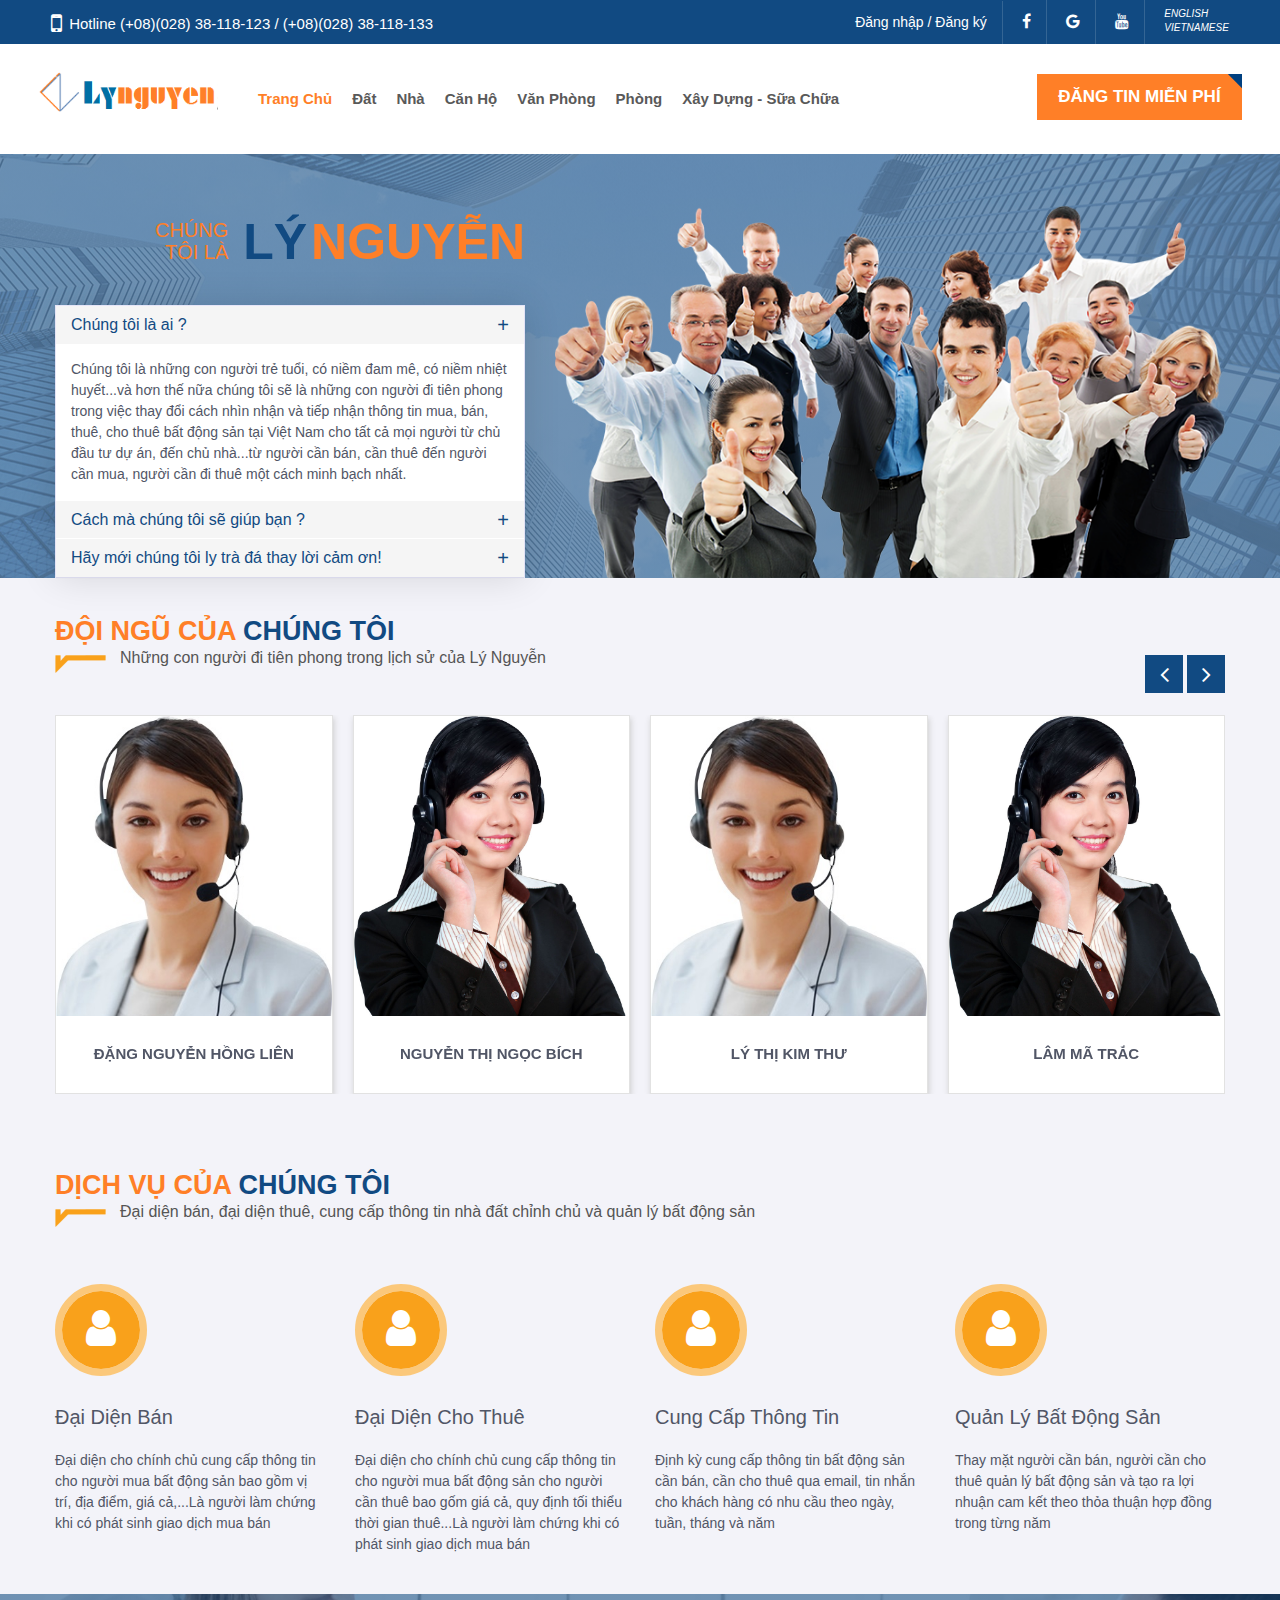
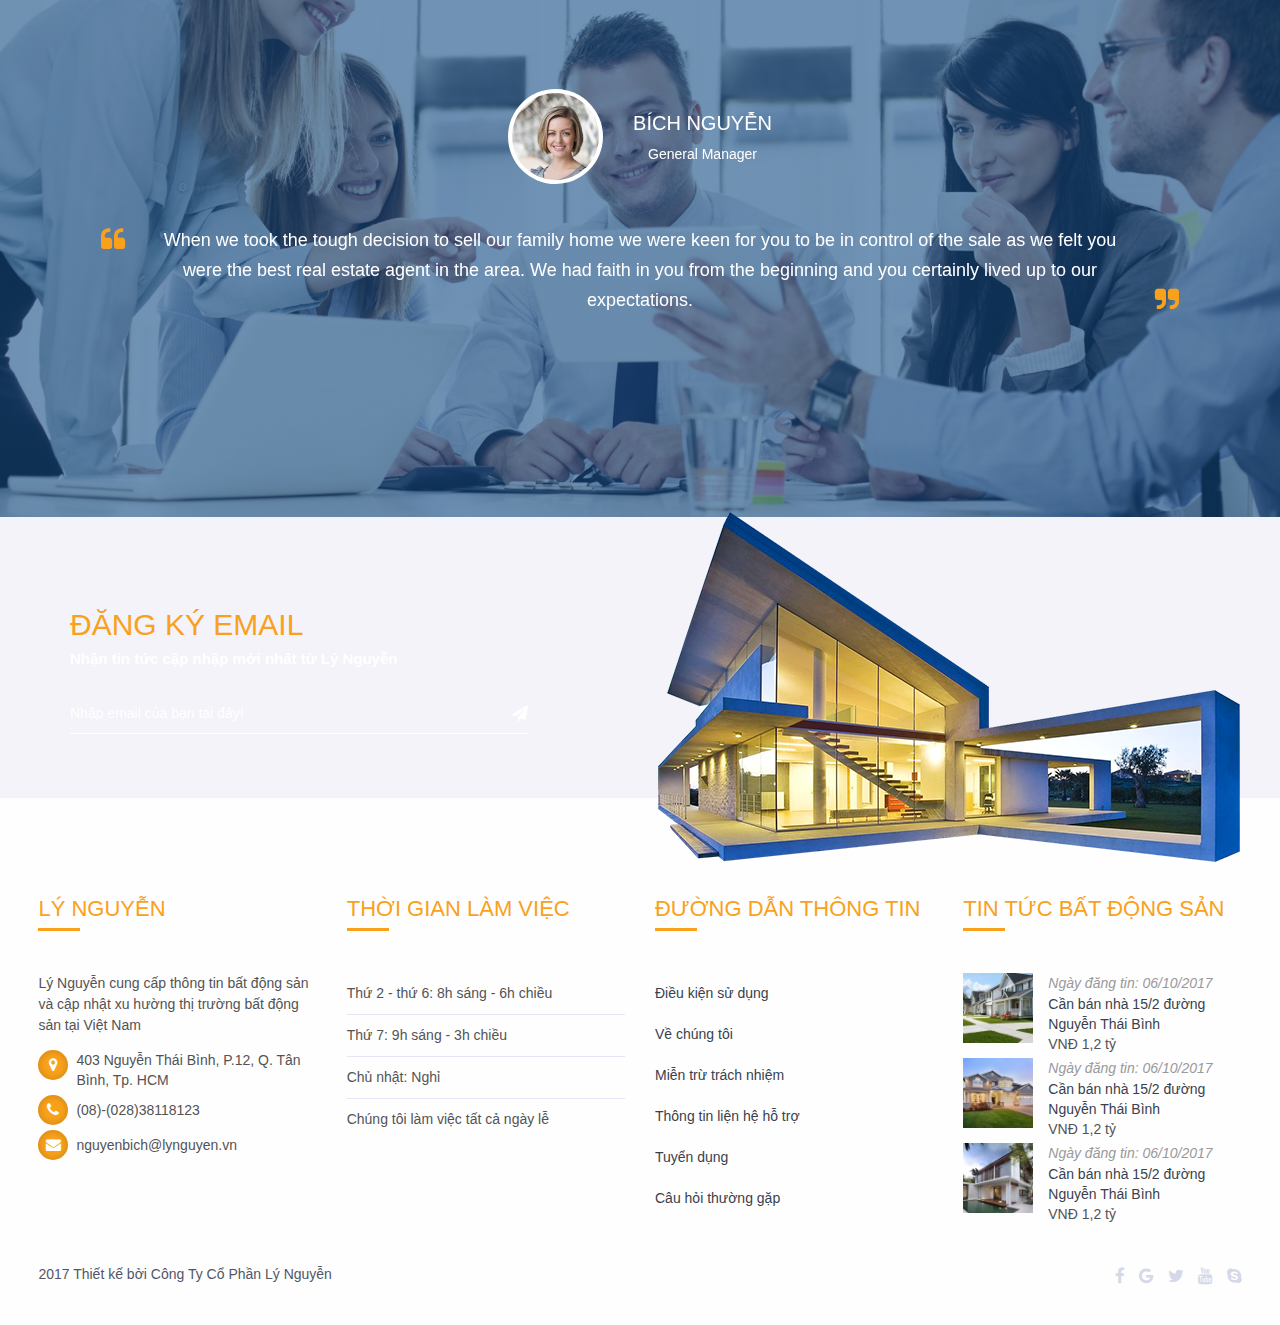
<file: about.html>
<!DOCTYPE html>
<!--[if lt IE 7 ]><html dir="ltr" lang="vi-VN" class="no-js ie ie6 lte7 lte8 lte9"><![endif]-->
<!--[if IE 7 ]><html dir="ltr" lang="vi-VN" class="no-js ie ie7 lte7 lte8 lte9"><![endif]-->
<!--[if IE 8 ]><html dir="ltr" lang="vi-VN" class="no-js ie ie8 lte8 lte9"><![endif]-->
<!--[if IE 9 ]><html dir="ltr" lang="vi-VN" class="no-js ie ie9 lte9"><![endif]-->
<!--[if IE 10 ]><html dir="ltr" lang="vi-VN" class="no-js ie ie10 lte10"><![endif]-->
<!--[if (gt IE 9)|!(IE)]><!-->
<html lang="vn">
<head>
	<meta charset="UTF-8">
	<meta http-equiv="X-UA-Compatible" content="IE=edge,chrome=1">
	<meta name="viewport" content="width=device-width, initial-scale=1">
	<title>About</title>
	<meta name="description" content="">
	<meta name="keywords" content="">
	<meta name="robots" content="index,follow" />
	<!-- <link rel="shortcut icon" href="images/favicon.ico" type="image/x-icon">
	<link rel="icon" href="images/favicon.ico" type="image/x-icon"> -->

	<!-- ===== Style CSS ===== -->
	<link rel="stylesheet" type="text/css" href="css/style.css">
	<!-- ===== Responsive CSS ===== -->
	<link rel="stylesheet" type="text/css" href="css/responsive.css">

  	<!-- HTML5 Shim and Respond.js IE8 support of HTML5 elements and media queries -->
	<!-- WARNING: Respond.js doesn't work if you view the page via file:// -->
	<!--[if lt IE 9]>
		<link href='css/animations-ie-fix.css' rel='stylesheet'>
		<script src="https://oss.maxcdn.com/libs/html5shiv/3.7.0/html5shiv.js"></script>
		<script src="https://oss.maxcdn.com/libs/respond.js/1.4.2/respond.min.js"></script>
	<![endif]-->
</head>
<body>

	<div id="fb-root"></div>
	<script>(function(d, s, id) {
	  var js, fjs = d.getElementsByTagName(s)[0];
	  if (d.getElementById(id)) return;
	  js = d.createElement(s); js.id = id;
	  js.src = "//connect.facebook.net/en_US/sdk.js#xfbml=1&version=v2.10";
	  fjs.parentNode.insertBefore(js, fjs);
	}(document, 'script', 'facebook-jssdk'));</script>

	<header class="header">
		<div class="header-top">
			<div class="row">
				<div class="col-sm-6 hdr-top-left">
					<p class="hotline">Hotline <a href="tel:0802838118123">(+08)(028) 38-118-123</a> / <a href="tel:0802838118133">(+08)(028) 38-118-133</a></p>
				</div>
				<div class="col-sm-6 col-xs-12 hdr-top-right">
					<ul class="hdr-social">
						<li class="login"><a href="">Đăng nhập / Đăng ký</a></li>
						<li class="social-icon"><a href=""><i class="fa fa-facebook"></i></a></li>
						<li class="social-icon"><a href=""><i class="fa fa-google"></i></a></li>
						<li class="social-icon"><a href=""><i class="fa fa-youtube"></i></a></li>
						<li class="lang">
							<a href="">English<br>Vietnamese</a>
						</li>
					</ul>
				</div>
			</div>
		</div>
		<div class="block-header">
			<div class="row">
				<div class="col-sm-3 col-xs-12 block-logo">
					<a href="index.html" title="Logo">
						<img src="images/logo.png" alt="Logo Housland">
					</a>
				</div><!-- /block-logo -->
				<div class="col-sm-9 col-xs-12">
					<div class="menu">
						<div class="nav-toogle">
							<i class="fa"></i>
						</div>
						<nav class="menu-top">
							<ul class="nav-menu">
								<li class="level0 active"><a href="index.html">Trang Chủ</a></li>
								<li class="level0"><a href="about.html">Đất</a></li>
								<li class="level0"><a href="">Nhà</a></li>
								<li class="level0"><a href="">Căn Hộ</a></li>
								<li class="level0"><a href="">Văn Phòng</a></li>
								<li class="level0"><a href="">Phòng</a></li>
								<li class="level0"><a href="">Xây Dựng - Sữa Chữa</a></li>
								<!-- <li class="level0 menu_more">
									<a href=""><span>&nbsp;</span></a>
								</li> -->
							</ul>
						</nav><!-- /menu-top -->
					</div><!-- /menu -->

				</div><!-- /bblock-info -->

				<div class="hdr-btn-post">
					<a href="#" class="btn">Đăng tin miễn phí</a>
				</div>
			</div>

			<div class="block-fb">
				<div class="icon">
					<i class="fa fa-facebook"></i>
				</div>
				<div class="fb-inner">
					<div class="fb-page" data-href="https://www.facebook.com/facebook" data-tabs="timeline" data-width="300px" data-height="500px" data-small-header="false" data-adapt-container-width="true" data-hide-cover="false" data-show-facepile="true"><blockquote cite="https://www.facebook.com/facebook" class="fb-xfbml-parse-ignore"><a href="https://www.facebook.com/facebook">Facebook</a></blockquote></div>
				</div>
			</div>
		</div><!-- /block-header-bottom -->

	</header><!-- /header -->

	<div class="wrapper">

		<div class="main">

			<section class="block-about-top">
				<div class="container">
					<div class="row">
						<div class="col-sm-5">
							<div class="block-faq">
								<p class="box-title">
									<span class="txt1">Chúng<br />tôi là</span><span class="txt2 more">LÝ</span> <span class="txt2">NGUYỄN</span>
								</p>
								<div class="block-faq-wrap">
									<div class="panel-group" id="accordion">
									  <div class="panel panel-default">
									    <div class="panel-heading" data-toggle="collapse" data-parent="#accordion" href="#collapse1">
									      <h4 class="panel-title">Chúng tôi là ai ?</h4>
									    </div>
									    <div id="collapse1" class="panel-collapse collapse in">
									      <div class="panel-body">
									      	Chúng tôi là những con người trẻ tuổi, có niềm đam mê, có niềm nhiệt huyết...và hơn thế nữa chúng tôi sẽ là những con người đi tiên phong trong việc thay đổi cách nhìn nhận và tiếp nhận thông tin mua, bán, thuê, cho thuê bất động sản tại Việt Nam cho tất cả mọi người từ chủ đầu tư dự án, đến chủ nhà...từ người cần bán, cần thuê đến người cần mua, người cần đi thuê một cách minh bạch nhất.
									      </div>
									    </div>
									  </div>
									  <div class="panel panel-default">
									    <div class="panel-heading" data-toggle="collapse" data-parent="#accordion" href="#collapse2">
									      <h4 class="panel-title">Cách mà chúng tôi sẽ giúp bạn ?</h4>
									    </div>
									    <div id="collapse2" class="panel-collapse collapse">
									      <div class="panel-body">
									      	Chúng tôi là những con người trẻ tuổi, có niềm đam mê, có niềm nhiệt huyết...và hơn thế nữa chúng tôi sẽ là những con người đi tiên phong trong việc thay đổi cách nhìn nhận và tiếp nhận thông tin mua, bán, thuê, cho thuê bất động sản tại Việt Nam cho tất cả mọi người từ chủ đầu tư dự án, đến chủ nhà...từ người cần bán, cần thuê đến người cần mua, người cần đi thuê một cách minh bạch nhất.
									      </div>
									    </div>
									  </div>
									  <div class="panel panel-default">
									    <div class="panel-heading" data-toggle="collapse" data-parent="#accordion" href="#collapse3">
									      <h4 class="panel-title">Hãy mới chúng tôi ly trà đá thay lời cảm ơn!</h4>
									    </div>
									    <div id="collapse3" class="panel-collapse collapse">
									      <div class="panel-body">
									      	Chúng tôi là những con người trẻ tuổi, có niềm đam mê, có niềm nhiệt huyết...và hơn thế nữa chúng tôi sẽ là những con người đi tiên phong trong việc thay đổi cách nhìn nhận và tiếp nhận thông tin mua, bán, thuê, cho thuê bất động sản tại Việt Nam cho tất cả mọi người từ chủ đầu tư dự án, đến chủ nhà...từ người cần bán, cần thuê đến người cần mua, người cần đi thuê một cách minh bạch nhất.
									      </div>
									    </div>
									  </div>
									</div>
								</div>
							</div>
						</div>
						<div class="col-sm-7 box_img">
							<figure>
								<img src="images/block_about_top.png" alt="">
							</figure>
						</div>
					</div>
				</div>
			</section><!-- /section -->

			<section class="block-staff-list-home section-common">
				<div class="container">
					<div class="block-title-common">
						<h2 class="title-main">Đội ngũ của <span>chúng tôi</span></h2>
						<p class="text-short">Những con người đi tiên phong trong lịch sử của Lý Nguyễn</p>
					</div>
					<div class="block-content-wrap">
						<div class="block-staff-list">
							<div class="owl-carousel owl-theme owl-style2" data-nav="true" data-margin="20" data-items='4' data-autoplayTimeout="500" data-autoplay="false" data-loop="true" data-navcontainer="true" data-responsive='{"0":{"items":1},"480":{"items":2},"640":{"items":2},"768":{"items":3},"800":{"items":4},"992":{"items":4}}'>
								<div class="staff-item">
									<div class="staff-item-wrap">
										<figure>
											<img src="uploads/staff_001.jpg" alt="Đặng Nguyễn Hồng Liên">
										</figure>
										<figcaption>
											<h3 class="staff-title">Đặng Nguyễn Hồng Liên</h3>
										</figcaption>
									</div>
								</div>
								<div class="staff-item">
									<div class="staff-item-wrap">
										<figure>
											<img src="uploads/staff_002.jpg" alt="Nguyễn Thị Ngọc Bích">
										</figure>
										<figcaption>
											<h3 class="staff-title">Nguyễn Thị Ngọc Bích</h3>
										</figcaption>
									</div>
								</div>
								<div class="staff-item">
									<div class="staff-item-wrap">
										<figure>
											<img src="uploads/staff_001.jpg" alt="Lý Thị Kim Thư">
										</figure>
										<figcaption>
											<h3 class="staff-title">Lý Thị Kim Thư</h3>
										</figcaption>
									</div>
								</div>
								<div class="staff-item">
									<div class="staff-item-wrap">
										<figure>
											<img src="uploads/staff_002.jpg" alt="Lâm Mã Trắc">
										</figure>
										<figcaption>
											<h3 class="staff-title">Lâm Mã Trắc</h3>
										</figcaption>
									</div>
								</div>
								<div class="staff-item">
									<div class="staff-item-wrap">
										<figure>
											<img src="uploads/staff_001.jpg" alt="Nguyễn Văn E">
										</figure>
										<figcaption>
											<h3 class="staff-title">Nguyễn Văn E</h3>
										</figcaption>
									</div>
								</div>
							</div>
						</div>
					</div>
				</div>

			</section>

			<section class="noo-service style-2 section-common">
				<div class="container">
					<div class="block-title-common">
						<h2 class="title-main">Dịch vụ của <span> chúng tôi</span></h2>
						<p class="text-short">Đại diện bán, đại diện thuê, cung cấp thông tin nhà đất chỉnh chủ và quản lý bất động sản</p>
					</div>
					<div class="block-content-wrap">
						<div class="noo-service-main row">
						    <div class="noo-service-item col-sm-3">
						        <div class="noo-service-icon ">
						            <span class="icon fa fa-user"></span>
						        </div>
						        <h4 class="noo-service-title">Đại Diện Bán</h4>
						        <p class="note-txt">Đại diện cho chính chủ cung cấp thông tin cho người mua bất động sản bao gồm vị trí, địa điểm, giá cả,...Là người làm chứng khi có phát sinh giao dịch mua bán</p>
						    </div>
						    <div class="noo-service-item col-sm-3">
						        <div class="noo-service-icon ">
						            <span class="icon fa fa-user"></span>
						        </div>
						        <h4 class="noo-service-title">Đại Diện Cho Thuê</h4>
						        <p class="note-txt">Đại diện cho chính chủ cung cấp thông tin cho người mua bất động sản cho người cần thuê bao gốm giá cả, quy định tối thiểu thời gian thuê...Là người làm chứng khi có phát sinh giao dịch mua bán</p>
						    </div>
						    <div class="noo-service-item col-sm-3">
						        <div class="noo-service-icon ">
						            <span class="icon fa fa-user"></span>
						        </div>
						        <h4 class="noo-service-title">Cung Cấp Thông Tin</h4>
						        <p class="note-txt">Định kỳ cung cấp thông tin bất động sản cần bán, cần cho thuê qua email, tin nhắn cho khách hàng có nhu cầu theo ngày, tuần, tháng và năm</p>
						    </div>
						    <div class="noo-service-item col-sm-3">
						        <div class="noo-service-icon ">
						            <span class="icon fa fa-user"></span>
						        </div>
						        <h4 class="noo-service-title">Quản Lý Bất Động Sản</h4>
						        <p class="note-txt">Thay mặt người cần bán, người cần cho thuê quản lý bất động sản và tạo ra lợi nhuận cam kết theo thỏa thuận hợp đồng trong từng năm</p>
						    </div>
						</div>
					</div>
				</div>
			</section><!-- /section -->

			<section class="block-testimonial-home">
				<div class="container">
					<div class="block-content-wrap">
						<div class="testimonial-wrap">
							<ul class="owl-carousel owl-theme" data-nav="false" data-margin="0" data-items='1' data-autoplayTimeout="500" data-autoplay="true" data-loop="true" data-navcontainer="true">
								<li class="testimonial-item">
									<div class="testimonial-user">
										<img src="uploads/custom/custom_001.jpg">
										<h3 class="testimonial-name">Bích Nguyễn</h3>
										<span class="testimonial-position">General Manager</span>
									</div>
									<div class="testimonial-content">
	When we took the tough decision to sell our family home we were keen for you to be in control of the sale as we felt you were the best real estate agent in the area. We had faith in you from the beginning and you certainly lived up to our expectations.
									</div>
								</li>
								<li class="testimonial-item">
									<div class="testimonial-user">
										<img src="uploads/custom/custom_002.png">
										<h3 class="testimonial-name">Bích Nguyễn</h3>
										<span class="testimonial-position">General Manager</span>
									</div>
									<div class="testimonial-content">
	When we took the tough decision to sell our family home we were keen for you to be in control of the sale as we felt you were the best real estate agent in the area. We had faith in you from the beginning and you certainly lived up to our expectations.
									</div>
								</li>
							</ul>
						</div>
					</div>

				</div>
			</section><!-- /section -->

			<section class="block-register-email bg-image-fix">
				<div class="container">
					<div class="col-md-5 col-sm-7">
						<h2 class="bx_tit">ĐĂNG KÝ EMAIL</h2>
						<p class="bx_txt">Nhận tin tức cập nhập mới nhất từ Lý Nguyễn</p>
						<form method="post" action="" class="frm-reg-email">
							<div class="input-group">
								<input id="email" type="text" class="form-control" name="email" placeholder="Nhập email của bạn tại đây!">
								<span class="input-group-addon"><i class="fa fa-paper-plane"></i></span>
							</div>
						</form>
					</div>
					<img src="images/subscribe.png" alt="subscribe" class="img-pos">
				</div>
			</section><!-- /section -->

		</div><!-- /main -->

	</div><!-- /wrapper-->

	<footer class="footer">
		<div class="footer-top">
				<div class="row">
					<div class="col-sm-3 col-xs-12 ft-info">
						<div class="ft-block">
							<h3 class="ft-block-tit">LÝ NGUYỄN</h3>
							<div class="ft-block-body">
								<div class="about-info">
									<p>Lý Nguyễn cung cấp thông tin bất động sản và cập nhật xu hường thị trường bất động sản tại Việt Nam</p>
								</div>
								<address>
									<ul>
										<li><span class="fa fa-map-marker"></span> <span>403 Nguyễn Thái Bình, P.12, Q. Tân Bình, Tp. HCM</span></li>
										<li><span class="fa fa-phone"></span> <span>(08)-(028)38118123</span></li>
										<li><span class="fa fa-envelope"></span> <span><a href="mailto:nguyenbich@lynguyen.vn">nguyenbich@lynguyen.vn</a></span></li>
									</ul>
								</address>
							</div>
						</div>
					</div>
					<div class="col-sm-3 col-xs-12 ft-time-work">
						<div class="ft-block">
							<h3 class="ft-block-tit">THỜI GIAN LÀM VIỆC</h3>
							<div class="ft-block-body">
								<ul class="ft-block-menu">
									<li>Thứ 2 - thứ 6: 8h sáng - 6h chiều</li>
									<li>Thứ 7: 9h sáng - 3h chiều</li>
									<li>Chủ nhật: Nghỉ</li>
									<li>Chúng tôi làm việc tất cả ngày lễ</li>
								</ul>
							</div>
						</div>
					</div>
					<div class="col-sm-3 col-xs-12">
						<div class="ft-block">
							<h3 class="ft-block-tit">ĐƯỜNG DẪN THÔNG TIN</h3>
							<div class="ft-block-body">
								<ul class="ft-block-menu">
									<li><a href="#">Điều kiện sử dụng</a></li>
									<li><a href="#">Về chúng tôi</a></li>
									<li><a href="#">Miễn trừ trách nhiệm</a></li>
									<li><a href="#">Thông tin liện hệ hỗ trợ</a></li>
									<li><a href="#">Tuyển dụng</a></li>
									<li><a href="#">Câu hỏi thường gặp</a></li>
								</ul>
							</div>
						</div>
					</div>
					<div class="col-sm-3 col-xs-12">
						<div class="ft-block">
							<h3 class="ft-block-tit">TIN TỨC BẤT ĐỘNG SẢN</h3>
							<div class="ft-block-body">
								<div class="block-recent-property">
									<ul class="list">
										<li class="item">
											<div class="box-thumb">
												<a href=""><img src="uploads/bds_001_150x150.jpg" alt=""></a>
											</div>
											<div class="box-content">
												<p class="item-date">Ngày đăng tin: <span>06/10/2017</span></p>
												<p class="item-title"><a href="">Cần bán nhà 15/2 đường Nguyễn Thái Bình</a></p>
												<p class="item-price">VNĐ <span>1,2 tỷ</span></p>
											</div>
										</li>
										<li class="item">
											<div class="box-thumb">
												<a href=""><img src="uploads/bds_002_150x150.jpg" alt=""></a>
											</div>
											<div class="box-content">
												<p class="item-date">Ngày đăng tin: <span>06/10/2017</span></p>
												<p class="item-title"><a href="">Cần bán nhà 15/2 đường Nguyễn Thái Bình</a></p>
												<p class="item-price">VNĐ <span>1,2 tỷ</span></p>
											</div>
										</li>
										<li class="item">
											<div class="box-thumb">
												<a href=""><img src="uploads/bds_003_150x150.jpg" alt=""></a>
											</div>
											<div class="box-content">
												<p class="item-date">Ngày đăng tin: <span>06/10/2017</span></p>
												<p class="item-title"><a href="">Cần bán nhà 15/2 đường Nguyễn Thái Bình</a></p>
												<p class="item-price">VNĐ <span>1,2 tỷ</span></p>
											</div>
										</li>
									</ul>
								</div>
							</div>
						</div>
					</div>
				</div>
		</div>
		<div class="footer-bot">
				<div class="row">
					<div class="col-md-6">
						<p class="ft-copyright">2017 Thiết kế bởi Công Ty Cổ Phần Lý Nguyễn</p>
					</div>
					<div class="col-md-6">
						<ul class="ft-social">
							<li><a href=""><i class="fa fa-facebook"></i></a></li>
							<li><a href=""><i class="fa fa-google"></i></a></li>
							<li><a href=""><i class="fa fa-twitter"></i></a></li>
							<li><a href=""><i class="fa fa-youtube"></i></a></li>
							<li><a href=""><i class="fa fa-skype"></i></a></li>
						</ul>
					</div>

					<div class="fbchatbox hidden-xs hide">
						<div class="fb-page fb-page1" data-href="https://www.facebook.com/www.icare.center" data-small-header="true" data-adapt-container-width="false" data-height="300" data-width="300" data-hide-cover="true" data-show-facepile="true" data-show-posts="false" data-tabs="messages"><div class="fb-xfbml-parse-ignore"></div></div>
						<span id="closefbchat" style="white-space: nowrap; position: absolute; right: 2px; bottom: 0px; padding: 5px 25px; background: rgb(199, 24, 25); color: rgb(255, 255, 255); cursor: pointer; border-radius: 4px 4px 0 0;">Tắt Chat</span>
					</div>
				</div>
		</div><!-- /footer-bot-->
	</footer><!-- footer -->

	<!-- ===== JS ===== -->
	<script src="js/jquery.min.js"></script>
	<!-- ===== JS Jquery Ui ===== -->
	<script src="lib/jquery-ui/jquery-ui.min.js"></script>
	<!-- ===== JS Bootstrap ===== -->
	<script src="lib/bootstrap/bootstrap.min.js"></script>
	<!-- ===== Select2 ===== -->
	<script src="lib/select2/select2.min.js"></script>
	<!-- carousel -->
	<script src="lib/carousel/owl.carousel.min.js"></script>
	<!-- sticky -->
    <script src="lib/sticky/jquery.sticky.js"></script>
    <!-- Js Common -->
	<script src="js/common.js"></script>

	<script>
		jQuery('.fb-page1').toggleClass('hide');
			jQuery('#closefbchat').html('<i class="fa fa-comments fa-2x"></i> Chat Tư Vấn').css({'bottom':0});
		jQuery('#closefbchat').click(function(){
			jQuery('.fb-page1').toggleClass('hide');
			if(jQuery('.fb-page1').hasClass('hide')){
				jQuery('#closefbchat').html('<i class="fa fa-comments fa-2x"></i> Chat Tư Vấn').css({'bottom':0});
			}
			else{
				jQuery('#closefbchat').text('Tắt Chat').css({'bottom':299});
			}
		});
	</script>

	<script>
      (function($) {
        "use strict";
        /*  [ Filter by price ] */
        $('.form-search-wrap #slider-range').slider({
          range: true,
          min: 0,
          max: 1000000,
          values: [0, 1000000],
          slide: function (event, ui) {
            $('.form-search-wrap #amount-left').text( ui.values[0] + 'đ' );
            $('.form-search-wrap #amount-right').text(ui.values[1] + 'đ' );
          }
        });
        $('.form-search-wrap #amount-left').text(('.form-search-wrap #slider-range') + 'đ'.slider('values', 0));
        $('.form-search-wrap #amount-right').text(('.form-search-wrap #slider-range') + 'đ'.slider('values', 1));
      })(jQuery);

    </script>

</body>
</html>
</file>
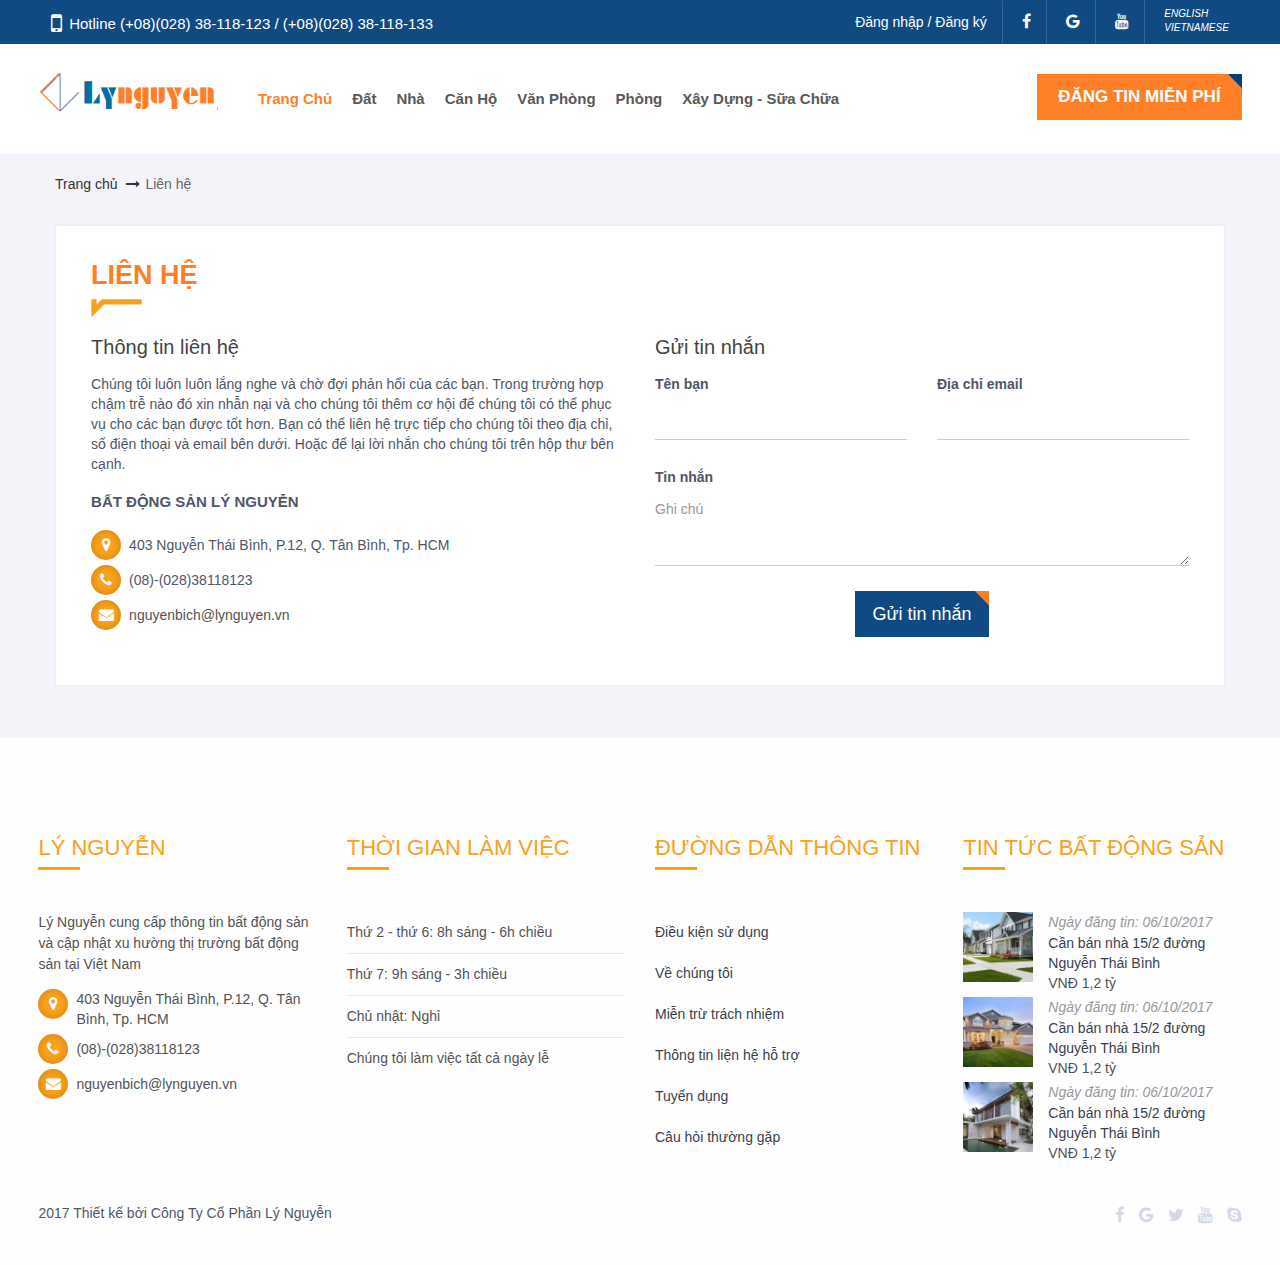
<file: contact.html>
<!DOCTYPE html>
<!--[if lt IE 7 ]><html dir="ltr" lang="vi-VN" class="no-js ie ie6 lte7 lte8 lte9"><![endif]-->
<!--[if IE 7 ]><html dir="ltr" lang="vi-VN" class="no-js ie ie7 lte7 lte8 lte9"><![endif]-->
<!--[if IE 8 ]><html dir="ltr" lang="vi-VN" class="no-js ie ie8 lte8 lte9"><![endif]-->
<!--[if IE 9 ]><html dir="ltr" lang="vi-VN" class="no-js ie ie9 lte9"><![endif]-->
<!--[if IE 10 ]><html dir="ltr" lang="vi-VN" class="no-js ie ie10 lte10"><![endif]-->
<!--[if (gt IE 9)|!(IE)]><!-->
<html lang="vn">
<head>
	<meta charset="UTF-8">
	<meta http-equiv="X-UA-Compatible" content="IE=edge,chrome=1">
	<meta name="viewport" content="width=device-width, initial-scale=1">
	<title>Contact</title>
	<meta name="description" content="">
	<meta name="keywords" content="">
	<meta name="robots" content="index,follow" />
	<!-- <link rel="shortcut icon" href="images/favicon.ico" type="image/x-icon">
	<link rel="icon" href="images/favicon.ico" type="image/x-icon"> -->

	<!-- ===== Style CSS ===== -->
	<link rel="stylesheet" type="text/css" href="css/style.css">
	<!-- ===== Responsive CSS ===== -->
	<link rel="stylesheet" type="text/css" href="css/responsive.css">

  	<!-- HTML5 Shim and Respond.js IE8 support of HTML5 elements and media queries -->
	<!-- WARNING: Respond.js doesn't work if you view the page via file:// -->
	<!--[if lt IE 9]>
		<link href='css/animations-ie-fix.css' rel='stylesheet'>
		<script src="https://oss.maxcdn.com/libs/html5shiv/3.7.0/html5shiv.js"></script>
		<script src="https://oss.maxcdn.com/libs/respond.js/1.4.2/respond.min.js"></script>
	<![endif]-->
</head>
<body>

	<div id="fb-root"></div>
	<script>(function(d, s, id) {
	  var js, fjs = d.getElementsByTagName(s)[0];
	  if (d.getElementById(id)) return;
	  js = d.createElement(s); js.id = id;
	  js.src = "//connect.facebook.net/en_US/sdk.js#xfbml=1&version=v2.10";
	  fjs.parentNode.insertBefore(js, fjs);
	}(document, 'script', 'facebook-jssdk'));</script>

	<header class="header">
		<div class="header-top">
			<div class="row">
				<div class="col-sm-6 hdr-top-left">
					<p class="hotline">Hotline <a href="tel:0802838118123">(+08)(028) 38-118-123</a> / <a href="tel:0802838118133">(+08)(028) 38-118-133</a></p>
				</div>
				<div class="col-sm-6 col-xs-12 hdr-top-right">
					<ul class="hdr-social">
						<li class="login"><a href="">Đăng nhập / Đăng ký</a></li>
						<li class="social-icon"><a href=""><i class="fa fa-facebook"></i></a></li>
						<li class="social-icon"><a href=""><i class="fa fa-google"></i></a></li>
						<li class="social-icon"><a href=""><i class="fa fa-youtube"></i></a></li>
						<li class="lang">
							<a href="">English<br>Vietnamese</a>
						</li>
					</ul>
				</div>
			</div>
		</div>
		<div class="block-header">
			<div class="row">
				<div class="col-sm-3 col-xs-12 block-logo">
					<a href="index.html" title="Logo">
						<img src="images/logo.png" alt="Logo Housland">
					</a>
				</div><!-- /block-logo -->
				<div class="col-sm-9 col-xs-12">
					<div class="menu">
						<div class="nav-toogle">
							<i class="fa"></i>
						</div>
						<nav class="menu-top">
							<ul class="nav-menu">
								<li class="level0 active"><a href="index.html">Trang Chủ</a></li>
								<li class="level0"><a href="about.html">Đất</a></li>
								<li class="level0"><a href="">Nhà</a></li>
								<li class="level0"><a href="">Căn Hộ</a></li>
								<li class="level0"><a href="">Văn Phòng</a></li>
								<li class="level0"><a href="">Phòng</a></li>
								<li class="level0"><a href="">Xây Dựng - Sữa Chữa</a></li>
								<!-- <li class="level0 menu_more">
									<a href=""><span>&nbsp;</span></a>
								</li> -->
							</ul>
						</nav><!-- /menu-top -->
					</div><!-- /menu -->

				</div><!-- /bblock-info -->

				<div class="hdr-btn-post">
					<a href="#" class="btn">Đăng tin miễn phí</a>
				</div>
			</div>

			<div class="block-fb">
				<div class="icon">
					<i class="fa fa-facebook"></i>
				</div>
				<div class="fb-inner">
					<div class="fb-page" data-href="https://www.facebook.com/facebook" data-tabs="timeline" data-width="300px" data-height="500px" data-small-header="false" data-adapt-container-width="true" data-hide-cover="false" data-show-facepile="true"><blockquote cite="https://www.facebook.com/facebook" class="fb-xfbml-parse-ignore"><a href="https://www.facebook.com/facebook">Facebook</a></blockquote></div>
				</div>
			</div>
		</div><!-- /block-header-bottom -->

	</header><!-- /header -->

	<div class="wrapper">

		<div class="main">

			<div class="block block-breadcrumb">
				<div class="container">
					<ul class="breadcrumb">
						<li><a href="#">Trang chủ</a></li>
						<li class="active">Liên hệ</li>
					</ul>
				</div>
			</div><!-- /block-breadcrumb -->

			<div class="main-content container">
				<div class="main-content-wrap">

					<div class="block-common contact-page">

						<div class="block-title-common">
							<h1 class="title-main">Liên hệ</h1>
						</div>

						<div class="row">
							<div class="col-sm-6">
								<h2 class="title-style text-black">Thông tin liên hệ</h2>
								<address class="contact-info">
									<p class="about-info">
										Chúng tôi luôn luôn lắng nghe và chờ đợi phản hổi của các bạn. Trong trường hợp chậm trễ nào đó xin nhẫn nại và cho chúng tôi thêm cơ hội để chúng tôi có thể phục vụ cho các bạn được tốt hơn.
										Bạn có thể liên hệ trực tiếp cho chúng tôi theo địa chỉ, số điện thoại và email bên dưới.
										Hoặc để lại lời nhắn cho chúng tôi trên hộp thư bên cạnh.
									</p>
									<h3 class="company-name">Bất Động Sản Lý Nguyễn</h3>
									<ul>
										<li><span class="fa fa-map-marker"></span> <span>403 Nguyễn Thái Bình, P.12, Q. Tân Bình, Tp. HCM</span></li>
										<li><span class="fa fa-phone"></span> <span>(08)-(028)38118123</span></li>
										<li><span class="fa fa-envelope"></span> <span><a href="mailto:nguyenbich@lynguyen.vn">nguyenbich@lynguyen.vn</a></span></li>
									</ul>
								</address>
							</div>
							<div class="col-sm-6">
								<h2 class="title-style text-black">Gửi tin nhắn</h2>
								<form class="frm-contact" action="" method="">
									<div class="form-row row">
										<div class="col-sm-6">
											<div class="form-group">
												<div class="label-group">
													<label for="">Tên bạn</label>
												</div>
												<input type="text" class="form-control" id="" name="" value="" placeholder="">
											</div>
										</div>
										<div class="col-sm-6">
											<div class="form-group">
												<div class="label-group">
													<label for="">Địa chỉ email</label>
												</div>
												<input type="text" class="form-control" id="" name="" value="" placeholder="">
											</div>
										</div>
									</div>
									<div class="form-row">
										<div class="form-group">
											<div class="label-group">
												<label for="">Tin nhắn</label>
											</div>
											<textarea name="" rows="3" class="form-control" placeholder="Ghi chú"></textarea>
										</div>
									</div>
									<div class="form-row">
										<div class="boxBtnSubmit">
											<div class="text-center">
												<button type="submit" class="btn btn-main btn-lg add_arrow">Gửi tin nhắn</button>
											</div>
										</div>
									</div>
								</form>
							</div>
						</div>

					</div><!-- /block-register-bds -->

				</div><!-- /main-content-wrap -->
			</div><!-- /main-content -->

		</div><!-- /main -->

	</div><!-- /wrapper-->

	<footer class="footer">
		<div class="footer-top">
				<div class="row">
					<div class="col-sm-3 col-xs-12 ft-info">
						<div class="ft-block">
							<h3 class="ft-block-tit">LÝ NGUYỄN</h3>
							<div class="ft-block-body">
								<div class="about-info">
									<p>Lý Nguyễn cung cấp thông tin bất động sản và cập nhật xu hường thị trường bất động sản tại Việt Nam</p>
								</div>
								<address>
									<ul>
										<li><span class="fa fa-map-marker"></span> <span>403 Nguyễn Thái Bình, P.12, Q. Tân Bình, Tp. HCM</span></li>
										<li><span class="fa fa-phone"></span> <span>(08)-(028)38118123</span></li>
										<li><span class="fa fa-envelope"></span> <span><a href="mailto:nguyenbich@lynguyen.vn">nguyenbich@lynguyen.vn</a></span></li>
									</ul>
								</address>
							</div>
						</div>
					</div>
					<div class="col-sm-3 col-xs-12 ft-time-work">
						<div class="ft-block">
							<h3 class="ft-block-tit">THỜI GIAN LÀM VIỆC</h3>
							<div class="ft-block-body">
								<ul class="ft-block-menu">
									<li>Thứ 2 - thứ 6: 8h sáng - 6h chiều</li>
									<li>Thứ 7: 9h sáng - 3h chiều</li>
									<li>Chủ nhật: Nghỉ</li>
									<li>Chúng tôi làm việc tất cả ngày lễ</li>
								</ul>
							</div>
						</div>
					</div>
					<div class="col-sm-3 col-xs-12">
						<div class="ft-block">
							<h3 class="ft-block-tit">ĐƯỜNG DẪN THÔNG TIN</h3>
							<div class="ft-block-body">
								<ul class="ft-block-menu">
									<li><a href="#">Điều kiện sử dụng</a></li>
									<li><a href="#">Về chúng tôi</a></li>
									<li><a href="#">Miễn trừ trách nhiệm</a></li>
									<li><a href="#">Thông tin liện hệ hỗ trợ</a></li>
									<li><a href="#">Tuyển dụng</a></li>
									<li><a href="#">Câu hỏi thường gặp</a></li>
								</ul>
							</div>
						</div>
					</div>
					<div class="col-sm-3 col-xs-12">
						<div class="ft-block">
							<h3 class="ft-block-tit">TIN TỨC BẤT ĐỘNG SẢN</h3>
							<div class="ft-block-body">
								<div class="block-recent-property">
									<ul class="list">
										<li class="item">
											<div class="box-thumb">
												<a href=""><img src="uploads/bds_001_150x150.jpg" alt=""></a>
											</div>
											<div class="box-content">
												<p class="item-date">Ngày đăng tin: <span>06/10/2017</span></p>
												<p class="item-title"><a href="">Cần bán nhà 15/2 đường Nguyễn Thái Bình</a></p>
												<p class="item-price">VNĐ <span>1,2 tỷ</span></p>
											</div>
										</li>
										<li class="item">
											<div class="box-thumb">
												<a href=""><img src="uploads/bds_002_150x150.jpg" alt=""></a>
											</div>
											<div class="box-content">
												<p class="item-date">Ngày đăng tin: <span>06/10/2017</span></p>
												<p class="item-title"><a href="">Cần bán nhà 15/2 đường Nguyễn Thái Bình</a></p>
												<p class="item-price">VNĐ <span>1,2 tỷ</span></p>
											</div>
										</li>
										<li class="item">
											<div class="box-thumb">
												<a href=""><img src="uploads/bds_003_150x150.jpg" alt=""></a>
											</div>
											<div class="box-content">
												<p class="item-date">Ngày đăng tin: <span>06/10/2017</span></p>
												<p class="item-title"><a href="">Cần bán nhà 15/2 đường Nguyễn Thái Bình</a></p>
												<p class="item-price">VNĐ <span>1,2 tỷ</span></p>
											</div>
										</li>
									</ul>
								</div>
							</div>
						</div>
					</div>
				</div>
		</div>
		<div class="footer-bot">
				<div class="row">
					<div class="col-md-6">
						<p class="ft-copyright">2017 Thiết kế bởi Công Ty Cổ Phần Lý Nguyễn</p>
					</div>
					<div class="col-md-6">
						<ul class="ft-social">
							<li><a href=""><i class="fa fa-facebook"></i></a></li>
							<li><a href=""><i class="fa fa-google"></i></a></li>
							<li><a href=""><i class="fa fa-twitter"></i></a></li>
							<li><a href=""><i class="fa fa-youtube"></i></a></li>
							<li><a href=""><i class="fa fa-skype"></i></a></li>
						</ul>
					</div>

					<div class="fbchatbox hidden-xs hide">
						<div class="fb-page fb-page1" data-href="https://www.facebook.com/www.icare.center" data-small-header="true" data-adapt-container-width="false" data-height="300" data-width="300" data-hide-cover="true" data-show-facepile="true" data-show-posts="false" data-tabs="messages"><div class="fb-xfbml-parse-ignore"></div></div>
						<span id="closefbchat" style="white-space: nowrap; position: absolute; right: 2px; bottom: 0px; padding: 5px 25px; background: rgb(199, 24, 25); color: rgb(255, 255, 255); cursor: pointer; border-radius: 4px 4px 0 0;">Tắt Chat</span>
					</div>
				</div>
		</div><!-- /footer-bot-->
	</footer><!-- footer -->

	<!-- ===== JS ===== -->
	<script src="js/jquery.min.js"></script>
	<!-- ===== JS Jquery Ui ===== -->
	<script src="lib/jquery-ui/jquery-ui.min.js"></script>
	<!-- ===== JS Bootstrap ===== -->
	<script src="lib/bootstrap/bootstrap.min.js"></script>
	<!-- ===== Select2 ===== -->
	<script src="lib/select2/select2.min.js"></script>
	<!-- carousel -->
	<script src="lib/carousel/owl.carousel.min.js"></script>
	<!-- sticky -->
    <script src="lib/sticky/jquery.sticky.js"></script>
    <!-- Js Common -->
	<script src="js/common.js"></script>

	<script>
		jQuery('.fb-page1').toggleClass('hide');
			jQuery('#closefbchat').html('<i class="fa fa-comments fa-2x"></i> Chat Tư Vấn').css({'bottom':0});
		jQuery('#closefbchat').click(function(){
			jQuery('.fb-page1').toggleClass('hide');
			if(jQuery('.fb-page1').hasClass('hide')){
				jQuery('#closefbchat').html('<i class="fa fa-comments fa-2x"></i> Chat Tư Vấn').css({'bottom':0});
			}
			else{
				jQuery('#closefbchat').text('Tắt Chat').css({'bottom':299});
			}
		});
	</script>

	<script>
      (function($) {
        "use strict";
        /*  [ Filter by price ] */
        $('.form-search-wrap #slider-range').slider({
          range: true,
          min: 0,
          max: 1000000,
          values: [0, 1000000],
          slide: function (event, ui) {
            $('.form-search-wrap #amount-left').text( ui.values[0] + 'đ' );
            $('.form-search-wrap #amount-right').text(ui.values[1] + 'đ' );
          }
        });
        $('.form-search-wrap #amount-left').text(('.form-search-wrap #slider-range') + 'đ'.slider('values', 0));
        $('.form-search-wrap #amount-right').text(('.form-search-wrap #slider-range') + 'đ'.slider('values', 1));
      })(jQuery);

    </script>

</body>
</html>
</file>
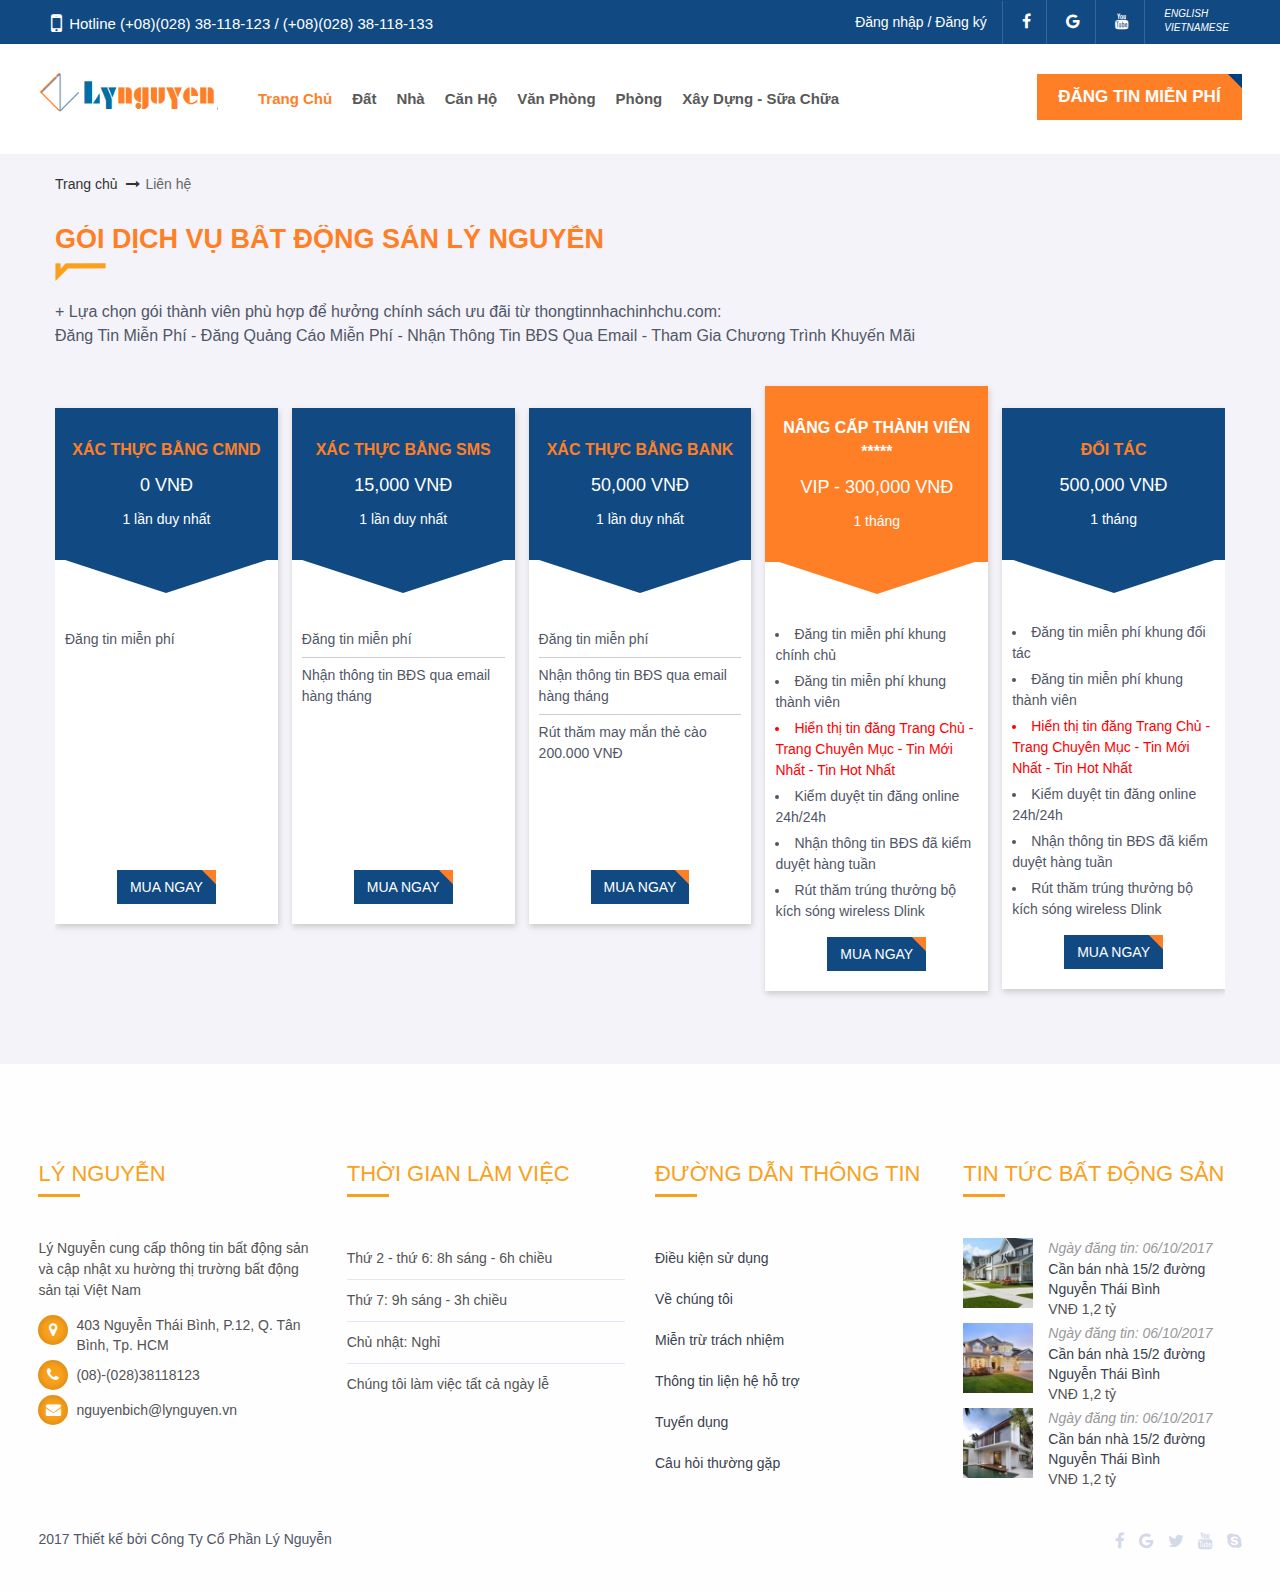
<file: package-service.html>
<!DOCTYPE html>
<!--[if lt IE 7 ]><html dir="ltr" lang="vi-VN" class="no-js ie ie6 lte7 lte8 lte9"><![endif]-->
<!--[if IE 7 ]><html dir="ltr" lang="vi-VN" class="no-js ie ie7 lte7 lte8 lte9"><![endif]-->
<!--[if IE 8 ]><html dir="ltr" lang="vi-VN" class="no-js ie ie8 lte8 lte9"><![endif]-->
<!--[if IE 9 ]><html dir="ltr" lang="vi-VN" class="no-js ie ie9 lte9"><![endif]-->
<!--[if IE 10 ]><html dir="ltr" lang="vi-VN" class="no-js ie ie10 lte10"><![endif]-->
<!--[if (gt IE 9)|!(IE)]><!-->
<html lang="vn">
<head>
	<meta charset="UTF-8">
	<meta http-equiv="X-UA-Compatible" content="IE=edge,chrome=1">
	<meta name="viewport" content="width=device-width, initial-scale=1">
	<title>Package Service</title>
	<meta name="description" content="">
	<meta name="keywords" content="">
	<meta name="robots" content="index,follow" />
	<!-- <link rel="shortcut icon" href="images/favicon.ico" type="image/x-icon">
	<link rel="icon" href="images/favicon.ico" type="image/x-icon"> -->

	<!-- ===== Style CSS ===== -->
	<link rel="stylesheet" type="text/css" href="css/style.css">
	<!-- ===== Responsive CSS ===== -->
	<link rel="stylesheet" type="text/css" href="css/responsive.css">

  	<!-- HTML5 Shim and Respond.js IE8 support of HTML5 elements and media queries -->
	<!-- WARNING: Respond.js doesn't work if you view the page via file:// -->
	<!--[if lt IE 9]>
		<link href='css/animations-ie-fix.css' rel='stylesheet'>
		<script src="https://oss.maxcdn.com/libs/html5shiv/3.7.0/html5shiv.js"></script>
		<script src="https://oss.maxcdn.com/libs/respond.js/1.4.2/respond.min.js"></script>
	<![endif]-->
</head>
<body>

	<div id="fb-root"></div>
	<script>(function(d, s, id) {
	  var js, fjs = d.getElementsByTagName(s)[0];
	  if (d.getElementById(id)) return;
	  js = d.createElement(s); js.id = id;
	  js.src = "//connect.facebook.net/en_US/sdk.js#xfbml=1&version=v2.10";
	  fjs.parentNode.insertBefore(js, fjs);
	}(document, 'script', 'facebook-jssdk'));</script>

	<header class="header">
		<div class="header-top">
			<div class="row">
				<div class="col-sm-6 hdr-top-left">
					<p class="hotline">Hotline <a href="tel:0802838118123">(+08)(028) 38-118-123</a> / <a href="tel:0802838118133">(+08)(028) 38-118-133</a></p>
				</div>
				<div class="col-sm-6 col-xs-12 hdr-top-right">
					<ul class="hdr-social">
						<li class="login"><a href="">Đăng nhập / Đăng ký</a></li>
						<li class="social-icon"><a href=""><i class="fa fa-facebook"></i></a></li>
						<li class="social-icon"><a href=""><i class="fa fa-google"></i></a></li>
						<li class="social-icon"><a href=""><i class="fa fa-youtube"></i></a></li>
						<li class="lang">
							<a href="">English<br>Vietnamese</a>
						</li>
					</ul>
				</div>
			</div>
		</div>
		<div class="block-header">
			<div class="row">
				<div class="col-sm-3 col-xs-12 block-logo">
					<a href="index.html" title="Logo">
						<img src="images/logo.png" alt="Logo Housland">
					</a>
				</div><!-- /block-logo -->
				<div class="col-sm-9 col-xs-12">
					<div class="menu">
						<div class="nav-toogle">
							<i class="fa"></i>
						</div>
						<nav class="menu-top">
							<ul class="nav-menu">
								<li class="level0 active"><a href="index.html">Trang Chủ</a></li>
								<li class="level0"><a href="about.html">Đất</a></li>
								<li class="level0"><a href="">Nhà</a></li>
								<li class="level0"><a href="">Căn Hộ</a></li>
								<li class="level0"><a href="">Văn Phòng</a></li>
								<li class="level0"><a href="">Phòng</a></li>
								<li class="level0"><a href="">Xây Dựng - Sữa Chữa</a></li>
								<!-- <li class="level0 menu_more">
									<a href=""><span>&nbsp;</span></a>
								</li> -->
							</ul>
						</nav><!-- /menu-top -->
					</div><!-- /menu -->

				</div><!-- /bblock-info -->

				<div class="hdr-btn-post">
					<a href="#" class="btn">Đăng tin miễn phí</a>
				</div>
			</div>

			<div class="block-fb">
				<div class="icon">
					<i class="fa fa-facebook"></i>
				</div>
				<div class="fb-inner">
					<div class="fb-page" data-href="https://www.facebook.com/facebook" data-tabs="timeline" data-width="300px" data-height="500px" data-small-header="false" data-adapt-container-width="true" data-hide-cover="false" data-show-facepile="true"><blockquote cite="https://www.facebook.com/facebook" class="fb-xfbml-parse-ignore"><a href="https://www.facebook.com/facebook">Facebook</a></blockquote></div>
				</div>
			</div>
		</div><!-- /block-header-bottom -->

	</header><!-- /header -->

	<div class="wrapper">

		<div class="main">

			<div class="block block-breadcrumb">
				<div class="container">
					<ul class="breadcrumb">
						<li><a href="#">Trang chủ</a></li>
						<li class="active">Liên hệ</li>
					</ul>
				</div>
			</div><!-- /block-breadcrumb -->

			<div class="main-content container">
				<div class="main-content-wrap">

					<div class="block-package-service">

						<div class="block-title-common">
							<h1 class="title-main">Gói dịch vụ Bất động sản Lý Nguyễn</h1>
						</div>

						<div class="block-package-service-wrap">
							<div class="box-txt-wrap">
								<p class="box-txt">+ Lựa chọn gói thành viên phù hợp để hưởng chính sách ưu đãi từ thongtinnhachinhchu.com:</p>
								<p class="box-txt txt2">Đăng Tin Miễn Phí - Đăng Quảng Cáo Miễn Phí - Nhận Thông Tin BĐS Qua Email - Tham Gia Chương Trình Khuyến Mãi</p>
							</div>
							<div class="package-item-list">
								<div class="package-item">
									<div class="package-item-wrap">
										<div class="box-top">
											<p class="box-tit">Xác thực bằng CMND</p>
											<p class="box-price">0 VNĐ</p>
											<p class="txt">1 lần duy nhất</p>
										</div>
										<div class="box-middle">
											<ul>
												<li>Đăng tin miễn phí</li>
											</ul>
										</div>
										<div class="box-bottom">
											<p class="text-center">
												<a href="#" class="btn btn-main add_arrow">MUA NGAY</a>
											</p>
										</div>
									</div>
								</div><!-- /package-item -->
								<div class="package-item">
									<div class="package-item-wrap">
										<div class="box-top">
											<p class="box-tit">Xác thực bằng SMS</p>
											<p class="box-price">15,000 VNĐ</p>
											<p class="txt">1 lần duy nhất</p>
										</div>
										<div class="box-middle">
											<ul>
												<li>Đăng tin miễn phí</li>
												<li>Nhận thông tin BĐS qua email hàng tháng</li>
											</ul>
										</div>
										<div class="box-bottom">
											<p class="text-center">
												<a href="#" class="btn btn-main add_arrow">MUA NGAY</a>
											</p>
										</div>
									</div>
								</div><!-- /package-item -->
								<div class="package-item">
									<div class="package-item-wrap">
										<div class="box-top">
											<p class="box-tit">Xác thực bằng Bank</p>
											<p class="box-price">50,000 VNĐ</p>
											<p class="txt">1 lần duy nhất</p>
										</div>
										<div class="box-middle">
											<ul>
												<li>Đăng tin miễn phí</li>
												<li>Nhận thông tin BĐS qua email hàng tháng</li>
												<li>Rút thăm may mắn thẻ cào 200.000 VNĐ</li>
											</ul>
										</div>
										<div class="box-bottom">
											<p class="text-center">
												<a href="#" class="btn btn-main add_arrow">MUA NGAY</a>
											</p>
										</div>
									</div>
								</div><!-- /package-item -->
								<div class="package-item item_active">
									<div class="package-item-wrap">
										<div class="box-top">
											<p class="box-tit">Nâng cấp thành viên<br />*****</p>
											<p class="box-price">VIP - 300,000 VNĐ</p>
											<p class="txt">1 tháng</p>
										</div>
										<div class="box-middle">
											<ul class="list_more">
												<li>Đăng tin miễn phí khung chính chủ</li>
												<li>Đăng tin miễn phí khung thành viên</li>
												<li class="text-active">Hiển thị tin đăng Trang Chủ - Trang Chuyên Mục - Tin Mới Nhất - Tin Hot Nhất</li>
												<li>Kiểm duyệt tin đăng online 24h/24h</li>
												<li>Nhận thông tin BĐS đã kiểm duyệt hàng tuần</li>
												<li>Rút thăm trúng thưởng bộ kích sóng wireless Dlink</li>
											</ul>
										</div>
										<div class="box-bottom">
											<p class="text-center">
												<a href="#" class="btn btn-main add_arrow">MUA NGAY</a>
											</p>
										</div>
									</div>
								</div><!-- /package-item -->
								<div class="package-item">
									<div class="package-item-wrap">
										<div class="box-top">
											<p class="box-tit">Đối tác</p>
											<p class="box-price">500,000 VNĐ</p>
											<p class="txt">1 tháng</p>
										</div>
										<div class="box-middle">
											<ul class="list_more">
												<li>Đăng tin miễn phí khung đối tác</li>
												<li>Đăng tin miễn phí khung thành viên</li>
												<li class="text-active">Hiển thị tin đăng Trang Chủ - Trang Chuyên Mục - Tin Mới Nhất - Tin Hot Nhất</li>
												<li>Kiểm duyệt tin đăng online 24h/24h</li>
												<li>Nhận thông tin BĐS đã kiểm duyệt hàng tuần</li>
												<li>Rút thăm trúng thưởng bộ kích sóng wireless Dlink</li>
											</ul>
										</div>
										<div class="box-bottom">
											<p class="text-center">
												<a href="#" class="btn btn-main add_arrow">MUA NGAY</a>
											</p>
										</div>
									</div>
								</div><!-- /package-item -->
							</div>
						</div><!-- /block-package-service -->

					</div><!-- /block-register-bds -->

				</div><!-- /main-content-wrap -->
			</div><!-- /main-content -->

		</div><!-- /main -->

	</div><!-- /wrapper-->

	<footer class="footer">
		<div class="footer-top">
				<div class="row">
					<div class="col-sm-3 col-xs-12 ft-info">
						<div class="ft-block">
							<h3 class="ft-block-tit">LÝ NGUYỄN</h3>
							<div class="ft-block-body">
								<div class="about-info">
									<p>Lý Nguyễn cung cấp thông tin bất động sản và cập nhật xu hường thị trường bất động sản tại Việt Nam</p>
								</div>
								<address>
									<ul>
										<li><span class="fa fa-map-marker"></span> <span>403 Nguyễn Thái Bình, P.12, Q. Tân Bình, Tp. HCM</span></li>
										<li><span class="fa fa-phone"></span> <span>(08)-(028)38118123</span></li>
										<li><span class="fa fa-envelope"></span> <span><a href="mailto:nguyenbich@lynguyen.vn">nguyenbich@lynguyen.vn</a></span></li>
									</ul>
								</address>
							</div>
						</div>
					</div>
					<div class="col-sm-3 col-xs-12 ft-time-work">
						<div class="ft-block">
							<h3 class="ft-block-tit">THỜI GIAN LÀM VIỆC</h3>
							<div class="ft-block-body">
								<ul class="ft-block-menu">
									<li>Thứ 2 - thứ 6: 8h sáng - 6h chiều</li>
									<li>Thứ 7: 9h sáng - 3h chiều</li>
									<li>Chủ nhật: Nghỉ</li>
									<li>Chúng tôi làm việc tất cả ngày lễ</li>
								</ul>
							</div>
						</div>
					</div>
					<div class="col-sm-3 col-xs-12">
						<div class="ft-block">
							<h3 class="ft-block-tit">ĐƯỜNG DẪN THÔNG TIN</h3>
							<div class="ft-block-body">
								<ul class="ft-block-menu">
									<li><a href="#">Điều kiện sử dụng</a></li>
									<li><a href="#">Về chúng tôi</a></li>
									<li><a href="#">Miễn trừ trách nhiệm</a></li>
									<li><a href="#">Thông tin liện hệ hỗ trợ</a></li>
									<li><a href="#">Tuyển dụng</a></li>
									<li><a href="#">Câu hỏi thường gặp</a></li>
								</ul>
							</div>
						</div>
					</div>
					<div class="col-sm-3 col-xs-12">
						<div class="ft-block">
							<h3 class="ft-block-tit">TIN TỨC BẤT ĐỘNG SẢN</h3>
							<div class="ft-block-body">
								<div class="block-recent-property">
									<ul class="list">
										<li class="item">
											<div class="box-thumb">
												<a href=""><img src="uploads/bds_001_150x150.jpg" alt=""></a>
											</div>
											<div class="box-content">
												<p class="item-date">Ngày đăng tin: <span>06/10/2017</span></p>
												<p class="item-title"><a href="">Cần bán nhà 15/2 đường Nguyễn Thái Bình</a></p>
												<p class="item-price">VNĐ <span>1,2 tỷ</span></p>
											</div>
										</li>
										<li class="item">
											<div class="box-thumb">
												<a href=""><img src="uploads/bds_002_150x150.jpg" alt=""></a>
											</div>
											<div class="box-content">
												<p class="item-date">Ngày đăng tin: <span>06/10/2017</span></p>
												<p class="item-title"><a href="">Cần bán nhà 15/2 đường Nguyễn Thái Bình</a></p>
												<p class="item-price">VNĐ <span>1,2 tỷ</span></p>
											</div>
										</li>
										<li class="item">
											<div class="box-thumb">
												<a href=""><img src="uploads/bds_003_150x150.jpg" alt=""></a>
											</div>
											<div class="box-content">
												<p class="item-date">Ngày đăng tin: <span>06/10/2017</span></p>
												<p class="item-title"><a href="">Cần bán nhà 15/2 đường Nguyễn Thái Bình</a></p>
												<p class="item-price">VNĐ <span>1,2 tỷ</span></p>
											</div>
										</li>
									</ul>
								</div>
							</div>
						</div>
					</div>
				</div>
		</div>
		<div class="footer-bot">
				<div class="row">
					<div class="col-md-6">
						<p class="ft-copyright">2017 Thiết kế bởi Công Ty Cổ Phần Lý Nguyễn</p>
					</div>
					<div class="col-md-6">
						<ul class="ft-social">
							<li><a href=""><i class="fa fa-facebook"></i></a></li>
							<li><a href=""><i class="fa fa-google"></i></a></li>
							<li><a href=""><i class="fa fa-twitter"></i></a></li>
							<li><a href=""><i class="fa fa-youtube"></i></a></li>
							<li><a href=""><i class="fa fa-skype"></i></a></li>
						</ul>
					</div>

					<div class="fbchatbox hidden-xs hide">
						<div class="fb-page fb-page1" data-href="https://www.facebook.com/www.icare.center" data-small-header="true" data-adapt-container-width="false" data-height="300" data-width="300" data-hide-cover="true" data-show-facepile="true" data-show-posts="false" data-tabs="messages"><div class="fb-xfbml-parse-ignore"></div></div>
						<span id="closefbchat" style="white-space: nowrap; position: absolute; right: 2px; bottom: 0px; padding: 5px 25px; background: rgb(199, 24, 25); color: rgb(255, 255, 255); cursor: pointer; border-radius: 4px 4px 0 0;">Tắt Chat</span>
					</div>
				</div>
		</div><!-- /footer-bot-->
	</footer><!-- footer -->

	<!-- ===== JS ===== -->
	<script src="js/jquery.min.js"></script>
	<!-- ===== JS Jquery Ui ===== -->
	<script src="lib/jquery-ui/jquery-ui.min.js"></script>
	<!-- ===== JS Bootstrap ===== -->
	<script src="lib/bootstrap/bootstrap.min.js"></script>
	<!-- ===== Select2 ===== -->
	<script src="lib/select2/select2.min.js"></script>
	<!-- carousel -->
	<script src="lib/carousel/owl.carousel.min.js"></script>
	<!-- sticky -->
    <script src="lib/sticky/jquery.sticky.js"></script>
    <!-- Js Common -->
	<script src="js/common.js"></script>

	<script>
		jQuery('.fb-page1').toggleClass('hide');
			jQuery('#closefbchat').html('<i class="fa fa-comments fa-2x"></i> Chat Tư Vấn').css({'bottom':0});
		jQuery('#closefbchat').click(function(){
			jQuery('.fb-page1').toggleClass('hide');
			if(jQuery('.fb-page1').hasClass('hide')){
				jQuery('#closefbchat').html('<i class="fa fa-comments fa-2x"></i> Chat Tư Vấn').css({'bottom':0});
			}
			else{
				jQuery('#closefbchat').text('Tắt Chat').css({'bottom':299});
			}
		});
	</script>

	<script>
      (function($) {
        "use strict";
        /*  [ Filter by price ] */
        $('.form-search-wrap #slider-range').slider({
          range: true,
          min: 0,
          max: 1000000,
          values: [0, 1000000],
          slide: function (event, ui) {
            $('.form-search-wrap #amount-left').text( ui.values[0] + 'đ' );
            $('.form-search-wrap #amount-right').text(ui.values[1] + 'đ' );
          }
        });
        $('.form-search-wrap #amount-left').text(('.form-search-wrap #slider-range') + 'đ'.slider('values', 0));
        $('.form-search-wrap #amount-right').text(('.form-search-wrap #slider-range') + 'đ'.slider('values', 1));
      })(jQuery);

    </script>

</body>
</html>
</file>
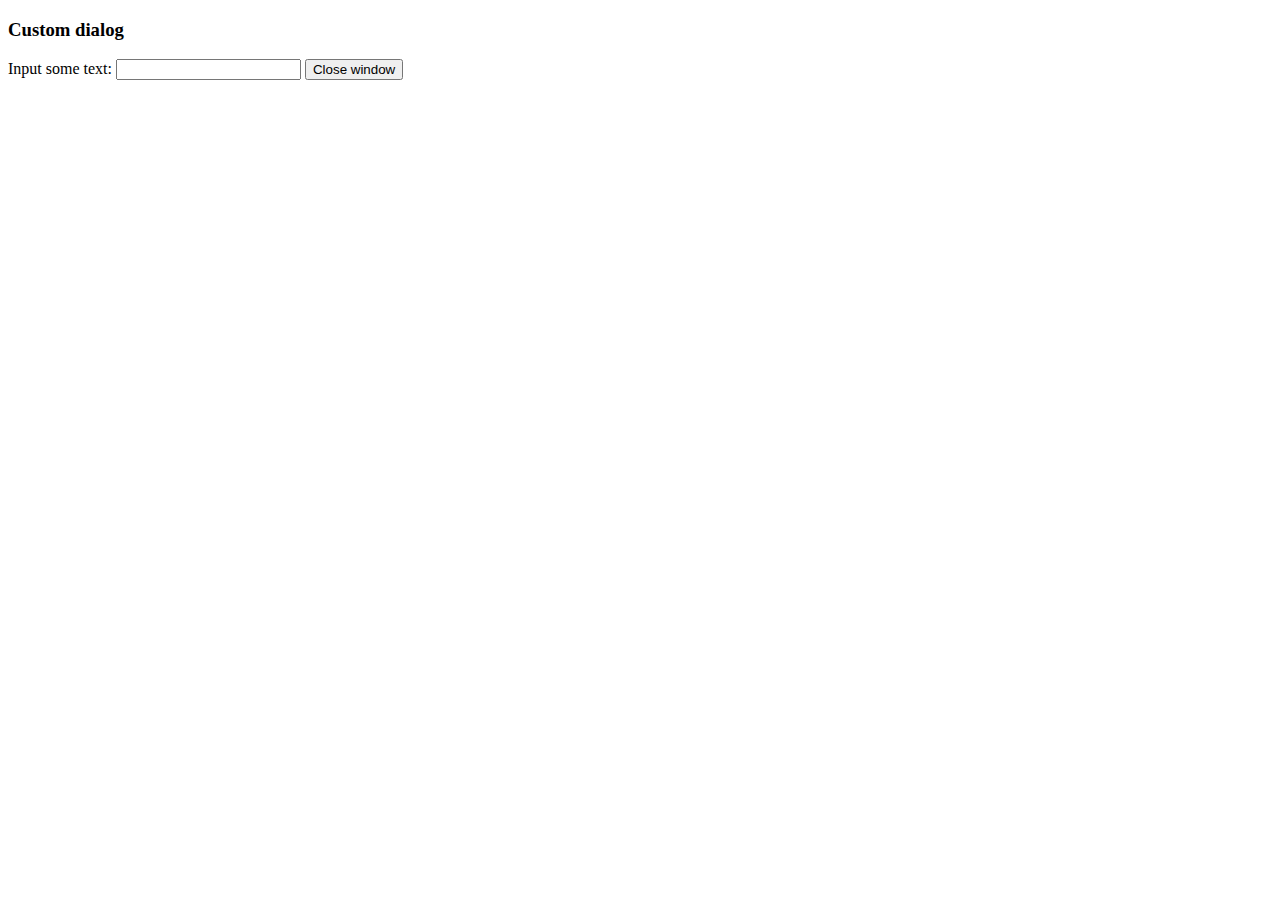
<file: tinymce/plugins/example/dialog.html>
<!DOCTYPE html>
<html>
<body>
	<h3>Custom dialog</h3>
	Input some text: <input id="content">
	<button onclick="top.tinymce.activeEditor.windowManager.getWindows()[0].close();">Close window</button>
</body>
</html>
</file>
<file: css/responsive.css>
/*------------------------------------------------------------------
[Table of contents]
1.  Styles for devices max 1200px
2.  Styles for devices max 1024px
3.  Styles for devices max 991px
4.  Styles for devices max 800px
5.  Styles for devices max 768px
6.  Styles for devices max 767px
7.  Styles for devices max 600px
8.  Styles for devices max 560px
9.  Styles for devices max 375px
10. Styles for devices max 320px
11. Responsive Five Columm

------------------------*/
.nav-toogle {
  position: absolute;
  top: 10px;
  left: 100%;
  display: none;
}
@media (max-width: 1040px) {
  body.menu-open {
    overflow: hidden;
    left: 0;
    right: 0;
  }
  .nav-toogle {
    display: block;
  }
  .navbar-toggle i {
    font-size: 30px;
    color: #fff;
    position: relative;
  }
  .nav-toogle i {
    width: 32px;
    height: 30px;
    text-align: center;
    line-height: 30px;
    font-size: 18px;
    background: #ff7f27;
    border-top-right-radius: 2px;
    border-bottom-right-radius: 2px;
  }
  .nav-toogle i:before {
    content: "\f0c9";
    font-family: "FontAwesome";
    color: #fff;
  }
  .nav-toogle.has-open i:before {
    content: "\f00d";
  }
  .nav-toogle.has-open:after {
    content: "";
    display: block;
    position: fixed;
    top: 0;
    left: 0;
    right: 0;
    bottom: 0;
    background-color: rgba(255, 255, 255, 0.5);
    z-index: -1;
  }

  .menu {
    background-color: #ff781e;
    box-shadow: 0 2px 3px 0 rgba(0,0,0,.15);
    clear: both;
    float: none;
    display: block;
    position: fixed !important;
    left: -80% !important;
    width: 80%;
    top: 0;
    bottom: 0;
    z-index: 9999;
    opacity: 1;
    visibility: visible;
    -webkit-transition: 0.3s;
    -o-transition: 0.3s;
    transition: 0.3s;
    right: auto !important;
  }
  .menu.has-open {
    left: 0 !important;
  }
  .menu-top .container {
    width: 100%;
    margin: 0;
    padding: 0;
  }
  .menu-top {
    padding: 10px;
    float: left;
    width: 100%;
    height: 100%;
    position: absolute;
    top: 0;
    right: 0;
    bottom: 0;
    left: 0;
    z-index: 999;
    overflow-y: auto !important;
  }
  .nav-menu>li {
    width: 100%;
  }
  .nav-menu>li>a {
    text-align: left;
    padding: 3px 5px 3px 10px;
    border-bottom: 1px solid rgba(232, 232, 232, 0.34);
  }
  .nav-menu > li.parent > a:after {
    display: none;
  }
  .nav-menu li.parent .plus {
    color: #fff;
    height: 40px;
    border-left: 1px solid rgba(238, 238, 238, 0.1);
    line-height: 40px;
    position: absolute;
    right: 0;
    text-align: center;
    top: 0;
    bottom: 0;
    width: 40px;
    z-index: 9;
    cursor: pointer;
    background: #035930;
  }
  .nav-menu li.parent .plus:before {
    content: "\f067";
    font-family: 'FontAwesome';
  }
  .nav-menu li.parent .plus.open:before {
    content: "\f068";
  }
  .nav-menu .submenu {
    background: #c70f19;
    box-shadow: none;
    display: none;
    left: 0px;
    top: -10px;
    opacity: 1;
    position: relative;
    visibility: visible;
    width: 100%;
    border-left: none;
  }
  .nav-menu .submenu .submenu {
    left: 0;
    top: -10px;
  }
  .nav-menu > li:hover > .submenu {
    top: -10px;
    -webkit-transition: inherit;
    transition: inherit;
    -webkit-transform: translate(0, 10px);
    -ms-transform: translate(0, 10px);
    -o-transform: translate(0, 10px);
    transform: translate(0, 10px);
  }
  .nav-menu .submenu li:hover .submenu {
    -webkit-transition: inherit;
    transition: inherit;
    -webkit-transform: translate(0, 10px);
    -ms-transform: translate(0, 10px);
    -o-transform: translate(0, 10px);
    transform: translate(0, 10px);
  }
  .nav-menu .submenu li a {
    background-color: #067741;
    color: #fff;
  }
  .nav-menu .submenu .submenu li a {
    padding-left: 35px;
  }
  .nav-menu li > .submenu > li:hover, .nav-menu li > .submenu .submenu > li:hover {
    background: none;
  }
}

/*----------------
[Styles for devices min 1200px
*/

/*----------------
[Styles for devices max 1024px
*/
@media (max-width: 1024px) {
  .block-header {
    padding: 10px;
  }
  .block-logo, .block-info {

  }
  .block-logo img {

  }
  .block-info .item {
    text-align: center;
  }
  .block-info i {
    float: none;
    width: 100%;
    margin-right: 0;
  }
  .block-info .item p {
    width: 100%;
    float: none;
  }
  .block-info .row > div {
    width: calc(100% / 3);
  }
  .table-billing-product .table-width {
    width: 60%;
  }
}

/*----------------
[Styles for devices max 991px
*/
@media (max-width: 991px) {
  .container {
    width: auto;
  }

}

/*----------------
[Styles for devices max 800px
*/
@media (max-width: 800px) {
  .block-categories-hm .item:hover img {
    opacity: 0.9;
    -webkit-transform: scale3d(1,1,1);
    transform: scale3d(1,1,1);
  }
  .block-logo img {
    margin: 0 auto;
  }

  .nav-menu>li.cart {
    display: none;
  }
  .block-cart-mb {
    display: block;
    position: absolute;
    top: 55px;
    right: -30px;
    background: #056839;
    border-top-right-radius: 4px;
    border-bottom-right-radius: 4px;
    width: 30px;
    height: 30px;
    text-align: center;
  }
  .block-cart-mb a {
    color: #fff;
  }
  .block-cart-mb a i {
    font-size: 18px;
    color: #fff;
    line-height: 30px;
  }
  .block-cart-mb a span {
    width: 20px;
    height: 20px;
    background: #ebebeb;
    color: #c70f19;
    text-align: center;
    line-height: 20px;
    border-radius: 50px;
    display: block;
    position: absolute;
    top: -12px;
    right: -12px;
    font-weight: bold;
    font-size: 12px;
  }
  .menu.has-open .block-cart-mb {
    display: none;
  }
  .block-categories-hm .item .des {
    background: rgba(0, 0, 0, 0.7);
    opacity: 1;
  }
  .block-categories-hm .item .title {
    opacity: 1;
    -webkit-transform: scale3d(1,1,1);
    transform: scale3d(1,1,1);
  }
  .block-categories-hm .item .description {
    opacity: 1;
    -webkit-transform: scale3d(1,1,1);
    transform: scale3d(1,1,1);
    height: 75px;
    overflow: hidden;
  }
  .block-categories-hm .item .btn-viewall {
    opacity: 1;
    -webkit-transform: scale3d(1,1,1);
    transform: scale3d(1,1,1);
  }
  /* Hide Edit */
  .edit {
    border: none;
    padding: 0 !important;
  }
  .edit:before {
    display: none;
  }
  .input-edit {
    display: none;
  }
  /* Hide header info */
  .block-header .block-info {
    display: none;
  }
}

@media (min-width: 800px) {
  /* Hover IMG Home */
  .block-categories-hm .item:hover img {
    opacity: 0.9;
    -webkit-transform: scale3d(1.1,1.1,1);
    transform: scale3d(1.1,1.1,1);
  }
  .block-categories-hm .item:hover .des {
    background: rgba(0, 0, 0, 0.7);
    opacity: 1;
    -webkit-transition: opacity 0.35s, -webkit-transform 0.35s;
    transition: opacity 0.35s, transform 0.35s;
  }
}

@media (min-width: 768px) {
  .block-cart-mb {
    display: none;
  }
}

/*----------------
[Styles for devices max 768px
*/
@media (max-width: 768px) {
  .block-col-left {
    width: 100%;
    margin-bottom: 30px;
  }
  .block-col-right {
    width: 100%;
  }
  .table-billing-product .table-width {
    width: 80%;
  }
}

/*----------------
[Styles for devices max 767px
*/
@media (max-width: 767px) {
  .block-categories-hm .item {
    margin-bottom: 15px;
  }
  .block-categories-hm .item .description {
    height: auto;
  }
  .footer-top {
    padding: 25px 0;
  }
  .footer-top .container .row .col-xs-12:not(:last-child) {
    margin-bottom: 15px;
  }
  .ft-info, .ft-getemail {
    margin-bottom: 15px;
  }
  .modal .modal-dialog {
    width: auto;
  }
  .modal button.close {
    top: 0;
    right: 0;
    z-index: 99;
  }

}

/*----------------
[Styles for devices max 600px
*/
@media (max-width: 600px) {
  .block-info .item p span.info {
    font-size: 12px;
  }
  .block-sales .item {
    margin-bottom: 15px;
    padding-bottom: 15px;
    border-bottom: 1px solid #ddd;
  }
  .block-sales .thumb {
    width: 100%;
    margin-right: 0;
    margin-bottom: 10px;
  }
  .block-sales .thumb img {
    margin: 0 auto;
  }
  .block-sales .des {
    width: calc(100% - 0px);
    text-align: center;
  }
  .block-sales .des a {
    margin-bottom: 5px;
  }
  .block-sales .des .date-post {
    margin-bottom: 5px;
  }

  .block-billing .form-billing .form-group {
    margin-bottom: 15px;
    padding-bottom: 15px;
    border-bottom: 1px solid #ddd;
  }
  .block-billing .thumb {
    width: 100%;
    margin-right: 0;
    margin-bottom: 10px;
  }
  .block-billing .thumb img {
    margin: 0 auto;
  }
  .block-billing .des {
    width: calc(100% - 0px);
    text-align: center;
  }
}

/*----------------
[Styles for devices max 560px
*/
@media (max-width: 560px) {
  .shopcart-ct .thead {
    display: none;
  }
  .shopcart-ct .product-col {
    width: 100%;
    padding-bottom: 15px;
  }
  .shopcart-ct .table .table-cell.price-col, .shopcart-ct .table .table-cell.numb-col, .shopcart-ct .table .table-cell.gift-col {
    display: block;
    width: 40%;
    float: left;
    padding-bottom: 0;
    text-align: left;
  }
  .block-cart .shopcart-ct .thead {
    display: none;
  }
  .block-cart .shopcart-ct .product-col {
    width: 100%;
    padding-bottom: 15px;
  }
  .block-cart .shopcart-ct .price-col, .block-cart .shopcart-ct .total-col, .block-cart .shopcart-ct .numb-col {
    display: block;
    width: 50%;
    float: left;
    padding-bottom: 0;
    text-align: center;
  }
}

/*----------------
[Styles for devices max 375px
*/
@media (max-width: 414px) {
  .block-title-cm .block-title .desc {
    padding: 0px 20px;
  }
}

/*----------------
[Styles for devices max 375px
*/
@media (max-width: 375px) {
  .block-info .item {
    margin-bottom: 10px;
  }
  .block-info .row > div {
    width: calc(100% / 1);
  }
  .block-info .item p span.info {
    font-size: 13px;
  }
  .block-about .block-title {
    margin-bottom: 60px;
  }
  .block-about .item {
      border: 1px solid #ddd;
      margin-bottom: 60px;
      padding: 50px 15px 15px;
  }
  .block-about .item .img {
    margin-right: 0;
    float: none;
    text-align: center;
    line-height: 80px;
    position: absolute;
    top: -50px;
    right: 0;
    left: 0;
    margin: 0 auto;
  }
  .block-about .item .des {
    width: 100%;
    text-align: center;
    float: none;
  }
  .block-about .item .des .description {
    text-align: center;
  }
  .block-categories-hm .item .description {
    height: 60px;
  }
  .product-list .col-xs-6 {
    width: 100%;
  }
  .table-billing-product .table-width {
    width: 70%;
  }
}

/*----------------
[Styles for devices max 320px
*/
@media (max-width: 320px) {
  .block-categories-hm .item .description {
    height: 40px;
  }
}

/*----------------
[Responsive Five Columm
*/
.col-xs-5ths,
.col-sm-5ths,
.col-md-5ths,
.col-lg-5ths {
  position: relative;
  min-height: 1px;
  padding-right: 15px;
  padding-left: 15px;
}
.col-xs-5ths {
  width: 20%;
  float: left;
}
@media (min-width: 768px) {
  .col-sm-5ths {
    width: 20%;
    float: left;
  }
}
@media (min-width: 992px) {
  .col-md-5ths {
    width: 20%;
    float: left;
  }
}
@media (min-width: 1200px) {
  .col-lg-5ths {
    width: 20%;
    float: left;
  }
}
</file>
<file: css/style.css>
@charset "utf-8";

/* Import Files
  ========================================================================== */
/*  Css */

@import url(../lib/jquery-ui/jquery-ui.css);
@import url(../lib/bootstrap/bootstrap.min.css);
@import url(../lib/bootstrap/jasny-bootstrap.min.css);
@import url(../lib/font-awesome/font-awesome.min.css);
@import url(../lib/carousel/owl.carousel.min.css);
@import url(../lib/flexslider/flexslider.css);
@import url(../lib/select2/select2.min.css);
@import url(common.css);
@import url(custom.css);
/* Fonts */
/*@import url('https://fonts.googleapis.com/css?family=Roboto:300,400,500,700&subset=latin-ext,vietnamese');*/
@import url('https://fonts.googleapis.com/css?family=Open+Sans:400,600,700&subset=latin-ext,vietnamese');

/* Layout Style
  ========================================================================== */
html {
  box-sizing: border-box;
  font-family: sans-serif;
  line-height: 1.15;
  -webkit-text-size-adjust: 100%;
  -ms-text-size-adjust: 100%;
  -ms-overflow-style: scrollbar;
  -webkit-tap-highlight-color: transparent;
}
* {
  margin: 0;
  padding: 0;
}
body {
  background-color: #f3f3f9;
  color: #515666;
  /*font: 13px 'Roboto', Helvetica, sans-serif;*/
  font: 14px Arial, 'Open Sans', Helvetica, sans-serif;
  font-style: normal;
  font-weight: normal;
  overflow-x: hidden;
  max-width: 1920px;
  margin: 0 auto;
  position: relative;
  word-break: break-word;
  line-height: 1.5;
  outline: none;
  -webkit-font-smoothing: antialiased;
  -moz-osx-font-smoothing: grayscale;
}
a {
  color: #3a3f4c;
  outline: none;
  -webkit-transition: all 0.5s;
  -moz-transition: all 0.5s;
  -ms-transition: all 0.5s;
  -o-transition: all 0.5s;
  transition: all 0.5s;
}
a:hover,
a:focus {
  color: #f9a11b;
  text-decoration: none;
  outline: none;
}
p { margin: 0; }
select:focus, button:focus, input:focus { outline: none; }
.btn.focus, .btn:focus, .btn:hover {
  text-decoration: none;
  outline: none;
}
.btn.active.focus, .btn.active:focus, .btn.focus, .btn:active.focus, .btn:active:focus, .btn:focus {
  outline: 5px auto -webkit-focus-ring-color;
  outline-offset: -2px;
  outline: none;
}
input[type="text"],
input[type="email"],
input[type="url"],
input[type="password"],
input[type="search"],
textarea, select, input[type="number"],
input[type="tel"] {
  width: 100%;
  margin: 0;
  box-shadow: none;
}
ul,
ol {
  margin: 0;
  padding: 0;
}
ul li,
ol li {
  list-style: none;
}
img {
  max-width: 100%;
}
h1, h2, h3, h4, h5, h6 {
  margin-top: 0;
  margin-bottom: 0;
}


/* Commom
  ========================================================================== */

@media (min-width: 1200px) {
  .container {
      max-width: 1200px;
      width: 100%;
  }
}

.main-content {
  padding-bottom: 4%;
}
.main-content-wrap {
  position: relative;
  overflow: hidden;
}

.block-common {
  background: #fff;
  padding: 3%;
  position: relative;
  border: 1px solid #eee;
}

@media (min-width: 768px) and (max-width: 1199px) {
  .block-col-main {
    /*float: right;*/
    width: 68%;
  }
  .block-col-sidebar {
    /*float: left;*/
    width: 32%;
  }
}
@media (min-width: 768px) {
  .if_reverse .block-col-main {
    float: right;
  }
  .if_reverse .block-col-sidebar {
    float: left;
  }
}

.block {
  margin-bottom: 30px;
  position: relative;
  display: block;
}
.block-breadcrumb .breadcrumb {
  background: transparent;
  margin-bottom: 0;
  padding: 0;
  margin-top: 20px;
}
.block-breadcrumb .breadcrumb li a {
  color: #333333;
}
.block-breadcrumb .breadcrumb li.active {
  color: #666;
}
.block-breadcrumb .breadcrumb>li+li:before {
  padding: 0 5px;
  color: #333333;
  font-family: "FontAwesome";
  content: "\f178";
}

.block-title-common {
  position: relative;
  margin-bottom: 45px;
}
.block-title-common .title-main {
  font-size: 27px;
  color: #ff7f27;
  font-weight: bold;
  position: relative;
  margin-bottom: 0;
  text-transform: uppercase;
}
.block-title-common .title-main:before {
  content: url("../images/icon_subtitle.png");
  position: absolute;
  bottom: -33px; left: 0;
}
.block-title-common .title-main span {
  color: #114a82;
}
.block-title-common .text-short {
  font-size: 16px;
  color: #555;
  font-weight: normal;
  padding-left: 65px;
}



.title-style {
  font-size: 20px;
  color: #056839;
  margin-bottom: 3%;
  font-weight: bold;
}
.title-style.text-color2 {
  color: #ff7f27;
}
@media (max-width: 767px) {
  .block-title-common {
    position: relative;
    margin-bottom: 20px;
  }
  .block-title-common .title-main {
    font-size: 16px;
    margin-bottom: 5px;
  }
  .block-title-common .title-main:before {
    content: none;
  }
  .block-title-common .text-short {
    font-size: 14px;
    padding-left: 0;
  }
  .title-style {
    font-size: 16px;
  }
}

/* Header
  ========================================================================== */
.header-top {
  background: #114a82;
  padding: 0 4%;
  color: #fff;
  font-size: 15px;
  font-weight: normal;
}
.header-top a {
  color: #fff;
}
.hdr-top-left {
  float: left;
  text-align: left;
}
.hdr-top-left .hotline {
  padding-top: 2px;
}
.hdr-top-left .hotline:before {
  content: "\f10b";
  font-family: "FontAwesome";
  display: inline-block;
  margin-right: 7px;
  position: relative;
  font-size: 25px;
  top: 3px;
}
.hdr-top-right {
  float: right;
  text-align: right;
}

.hdr-social li {
  display: inline-block;
  padding: 10px 15px;
}
.hdr-social li:not(:last-child) {
  border-right: 1px solid #346594;
}
.hdr-social li + li {

}
.hdr-social li a {
  display: block;
  text-align: center;
  color: #fff;
  font-size: 16px;
}
.hdr-social li.login a {
  font-size: 14px;
  display: inline-block;
}
.hdr-social li.lang {
  padding: 0 0 0 15px;
}
.hdr-social li.lang a {
  font-weight: normal;
  line-height: 14px;
  font-size: 10px;
  text-transform: uppercase;
  font-style: italic;
  text-align: left;
  position: relative;
  top: 4px;
}

@media (max-width: 767px) {
  .hdr-top-right {
    float: none;
  }
}

.block-header {
  background-color: #fff;
  padding: 25px 3%;
  position: relative;
}

.block-logo {

}

.hdr-btn-post {
  position: absolute;
  top: 30px; right: 3%;
}
.hdr-btn-post a {
  background: #ff7f27;
  padding: 10px 20px;
  border-radius: 0;
  text-transform: uppercase;
  font-size: 17px;
  font-weight: bold;
  color: #fff;
  position: relative;
}
.hdr-btn-post a:hover {
  background: #ee701a;
  color: #fff;
}
.hdr-btn-post a:before {
  border: solid transparent;
  content: " ";
  height: 0;
  width: 0;
  position: absolute;
  pointer-events: none;
  border-color: rgba(27, 162, 133, 0);
  border-bottom-color: #004080;
  border-width: 10px;
  position: absolute;
  top: -11px; right: -11px;
  -ms-transform: rotate(45deg);
  -webkit-transform: rotate(45deg);
  transform: rotate(45deg);
}

.hdr-search {
  border-style: solid;
  border-width: 1px;
  border-color: #056839;
  position: absolute;
  top: 30px; left: 27%;
  width: 560px;
  border-radius: 5px;
}
.hdr-search .input-serach {
  float: left;
  width: 64%;
}
.hdr-search .input-serach input {
  padding: 0 10px 0 20px;
  height: 38px;
  line-height: 38px;
  border: none;
  width: 100%;
  margin: 0;
  border-radius: 5px 0 0 5px;
}
.hdr-search .select-choice {
  float: left;
  width: 36%;
  background: #fff;
  height: 38px;
  line-height: 38px;
  overflow: hidden;
}
.hdr-search .form-category {
  position: relative;
  padding: 0 11px;
  float: left;
}
.hdr-search .select-choice .choice {
  background: #fff;
  border: none;
  width: 100%;
  padding: 0;
  margin: 0;
}
.hdr-search .form-category:after {
  content: "|";
  position: absolute;
  top: 0;
  left: 0;
  color: #056839;
}
.hdr-search .btn-search {
  background: #056839;
  border: none;
  padding: 0 7px;
  transition: all .2s linear;
  position: absolute;
  top: 0;
  right: 0;
  color: #fff;
  font-weight: bold;
  border-radius: 0;
}
.hdr-search .btn-search:hover {
  background: #087b44;
}
.hdr-search .btn-search i {
  color: #fff;
  font-size: 17px;
}

.hdr-cart {
  position: absolute;
  top: 5px; right: 0;
}
.hdr-cart a {
  line-height: 15px;
  text-transform: none;
  padding: 5px;
  text-align: left;
  min-width: 125px;
  display: block;
}
.hdr-cart a i {
  font-size: 20px;
  color: #fff;
  background: #056839;
  border-radius: 4px;
  float: left;
  width: 30px;
  height: 30px;
  line-height: 30px;
  text-align: center;
  margin-right: 10px;
}
.hdr-cart a span:last-child {
  font-size: 11px;
  color: #666;
}
.hdr-cart a span:last-child b {
  font-weight: bold;
}

@media (min-width: 1024px) and (max-width: 1200px) {

}
@media (min-width: 768px) and (max-width: 1024px) {

}
@media (max-width: 767px) {
  .block-header .container {
    position: relative;
    height: 151px;
    padding: 0;
  }
  .block-logo {
    width: 100%;
  }
  .block-logo img {
    max-width: 100px;
  }
}

@media (min-width: 480px) and (max-width: 640px) {
  .block-header .container {
    position: relative;
    height: 100px;
  }
}

@media (max-width: 580px) {
  .block-header .container {
    position: relative;
    height: 100px;
  }
}


/* Menu Top
  ========================================================================== */
.menu {
  position: relative;
}
.menu-top {

}
.nav-menu>li {
  float: left;
  position: relative;
  display: block;
}
.nav-menu>li>a {
  font-size: 15px;
  display: block;
  padding: 10px 17px;
  line-height: 40px;
  text-align: center;
  color: #595959;
  font-weight: bold;
  -webkit-transition: all 0.2s linear;
  -moz-transition: all 0.2s linear;
  -ms-transition: all 0.2s linear;
  -o-transition: all 0.2s linear;
  transition: all 0.2s linear;
}
.nav-menu>li:hover > a, .nav-menu>li.active a {
  color: #ff7f27;
  -webkit-transition: all 0.45s ease;
  -o-transition: all 0.45s ease;
  -ms-transition: all 0.45s ease;
  transition: all 0.45s ease;
}
.nav-menu > li.parent > a:after {
  font-family: 'Fontawesome';
  color: #fff;
  font-size: 10px;
  content: "\f0dd";
  display: inline-block;
  height: 3px;
  width: 5px;
  margin: 0 0 0 10px;
  vertical-align: 2px;
}

.nav-menu > li.menu_more > a span {
  background: #ababab;
  display: inline-block;
  height: 4px;
  width: 4px;
  position: relative;
  top: 18px;
}
.nav-menu > li.menu_more > a span:before,
.nav-menu > li.menu_more > a span:after {
  content: "";
  background: #ababab;
  height: 4px;
  width: 4px;
  position: absolute;
  left: 0;
}
.nav-menu > li.menu_more > a span:before {
  top: -7px;
}
.nav-menu > li.menu_more > a span:after {
  top: 7px;
}

.nav-menu .submenu li {
  display: block;
  position: relative;
  text-transform: capitalize;
}
.nav-menu .submenu {
  background: #fff;
  display: block;
  position: absolute;
  top: 100%;
  font-size: 13px;
  width: 300px;
  /*border-left: 1px solid #9c0008;*/
  -webkit-transition: 0.3s;
  -o-transition: 0.3s;
  transition: 0.3s;
  opacity: 0;
  z-index: 99;
  visibility: hidden ;
  -webkit-transform: translate(0, 10px);
  -ms-transform: translate(0, 10px);
  -o-transform: translate(0, 10px);
  transform: translate(0, 10px);
  -webkit-box-shadow: 10px 10px 5px -10px rgba(0,0,0,0.75);
  -moz-box-shadow: 10px 10px 5px -10px rgba(0,0,0,0.75);
  box-shadow: 10px 10px 5px -10px rgba(0,0,0,0.75);
}
.nav-menu .submenu li a {
  background: #fff;
  display: block;
  line-height: 40px;
  padding-left: 20px;
  -webkit-transition: 0.1s;
  -o-transition: 0.1s;
  transition: 0.1s;
  position: relative;
  color: #333333;
}
.nav-menu .submenu li a:before {
  content: "\f101";
  font-family: "FontAwesome";
  display: inline-block;
  margin-right: 5px;
}
.nav-menu .submenu li a:hover:before {
  content: " ";
  display: inline-block;
  margin-right: 10px;
}
.nav-menu .submenu .submenu {
  left: 100%;
  top: 0;
}
.nav-menu > li:hover > .submenu {
  visibility: visible;
  opacity: 1;
  top: 41px;
  -webkit-transform: translate(0, 0px);
  -ms-transform: translate(0, 0px);
  -o-transform: translate(0, 0px);
  transform: translate(0, 0px);
  -webkit-transition: 0.3s;
  -o-transition: 0.3s;
  transition: 0.3s;
}
.nav-menu .submenu li:hover .submenu {
  visibility: visible;
  opacity: 1;
  -webkit-transform: translate(0, 0px);
  -ms-transform: translate(0, 0px);
  -o-transform: translate(0, 0px);
  transform: translate(0, 0px);
  -webkit-transition: 0.3s;
  -o-transition: 0.3s;
  transition: 0.3s;
}
.nav-menu li > .submenu > li:hover,
.nav-menu li > .submenu .submenu > li:hover {
  background: #008244;
}
.nav-menu li > .submenu > li:hover > a,
.nav-menu li > .submenu .submenu > li:hover > a {
  color: #fff;
  background: #008244;
}

.billing .nav-menu>li.cart {
  display: none;
}
.nav-menu>li.cart {
  float: right;
}
.nav-menu>li.cart a {
  line-height: 15px;
  text-transform: none;
  padding: 5px;
  text-align: left;
  min-width: 125px;
}
.nav-menu>li.cart a i {
  font-size: 20px;
  color: #b60202;
  background: #fff;
  border-radius: 4px;
  float: left;
  width: 30px;
  height: 30px;
  line-height: 30px;
  text-align: center;
  margin-right: 10px;
}
.block-cart-mb {
  display: none;
}

.nav-menu>li.nav-info {
  float: right;
  font-size: 13px;
  color: #fff;
  font-weight: bold;
}
.nav-menu>li.nav-info:hover {
  background: transparent;
  background-color: transparent;
}
.nav-menu>li.nav-info i {
  font-size: 16px;
  margin-right: 7px;
  position: relative;
  top: 2px;
}
.nav-menu>li.nav-info a {
  font-size: 13px;
  color: #fff;
  font-weight: bold;
  display: inline;
  min-width: inherit;
}
.nav-menu>li.nav-info a:hover {
  background: transparent;
  background-color: transparent;
}

@media (min-width: 992px) and (max-width: 1286px) {
  .block-logo {
    width: 17%;
  }
  .nav-menu>li>a {
    padding: 10px;
  }
}
@media (max-width: 1040px) {
  .header-top {

  }
  .hdr-top-right {

  }
  .hdr-social .social-icon {
    display: none;
  }
  .block-logo {
    width: 23%;
  }
  .hdr-btn-post {
    top: 18%;
    right: 10%;
  }
  .hdr-btn-post > a {
    padding: 7px 15px;
    font-size: 14px;
  }
}
@media (max-width: 876px) {
  .hdr-top-left {
    display: none;
  }
  .hdr-top-right {
    text-align: left;
    width: 100%;
  }
}
@media (max-width: 767px) {
  .block-logo {
    width: 30%;
  }
}

.sidebar-menu ul li a {
  display: block;
  padding: 5px 10px 5px 0;
}
.sidebar-menu ul li a:before {
  display: inline-block;
  content: "";
  background-color: #999;
  height: 5px; width: 5px;
  border-radius: 50%;
  margin-right: 7px;
  position: relative;
  bottom: 2px;
}
.sidebar-menu ul li a:hover {
  padding-left: 5px;
}

/* Modal Cart
  ========================================================================== */
.modal {
  z-index: 99999;
}
.modal button.close {
  width: 40px;
  height: 40px;
  text-align: center;
  background: #fff;
  border-radius: 50%;
  position: absolute;
  top: -20px;
  right: -20px;
}
.modal .close {
  float: none;
  opacity: 1;
  line-height: inherit;
}
.modal .close i {
  font-size: 30px;
  color: #b60202;
  line-height: 40px;
}
.modal .modal-dialog {
  width: 675px
}

.cart-tbl {
  -webkit-box-sizing: border-box;
  -moz-box-sizing: border-box;
  box-sizing: border-box;
  padding: 0;
  margin-bottom: 10px;
  border-bottom: 1px solid #c70f19
}
.shopcart-ct .thead {
  font-size: 13px;
  color: #c70f19;
  margin-bottom: 15px;
  border-bottom: 1px solid #056839;
  text-transform: uppercase;
  padding: 0 0 10px;
}
.table-cell {
  display: table-cell;
}
.shopcart-ct .product-col {
  width: 330px;
}
.shopcart-ct .table .table-cell {
  -webkit-box-sizing: border-box;
  -moz-box-sizing: border-box;
  box-sizing: border-box;
}
.t-c {
  text-align: center;
}
.t-r {
  text-align: right;
}
.shopcart-ct .price-col, .shopcart-ct .total-col, .shopcart-ct .numb-col {
  width: 200px;
  text-align: left;
}

.shopcart-ct .tr-wrap > .table-row {
  border-bottom: 1px solid #ccc;
  padding-bottom: 15px;
  margin-bottom: 15px;
}
.shopcart-ct .tr-wrap > .table-row:last-child {
  border: none;
  padding-bottom: 0;
  margin-bottom: 0;
}
.shopcart-ct .product-col figure {
  float: left;
  width: 100px;
  height: 100px;
  margin: 0 20px 0 0;
}
.modal .modal-header {
  text-align: center;
  background: #d9534f;
  color: #fff;
  font-weight: bold;
  border-top-left-radius: 6px;
  border-top-right-radius: 6px;
}
.modal-content {
  border-radius: 12px;
}
.block-cart .shopcart-ct .thead {
  color: #fff;
  background: #056839;
  text-align: center;
  line-height: 50px;
  text-transform: uppercase;
  border-top-left-radius: 4px;
  border-top-right-radius: 4px;
  padding: 0;
  margin: 0;
  font-weight: 600;
  box-shadow: 0 -2px 6px 0px #CCC;
}
.block-cart .shopcart-ct .tr-wrap {
  padding: 15px;
  border: 1px solid #dfdfdf;
  border-bottom-left-radius: 4px;
  border-bottom-right-radius: 4px;
  box-shadow: 0 1px 7px -1px #CCC;
}
.block-cart .cart-tbl {
  margin-bottom: 15px;
  border-bottom: none;
}
.block-cart .shopcart-ct .product-col {
  width: 55%;
}
.block-cart .shopcart-ct .product-col .p-color .p-cl {
  display: inline-block;
  background-color: #000;
  width: 15px; height: 15px;
}
.block-cart .shopcart-ct .product-col .p-color .p-cl-01 {
  background-color: #ff560b;
}
.block-cart .shopcart-ct .product-col .p-code {
  font-weight: bold;
  font-size: 14px;
  color: #056839;
}
.block-cart .shopcart-ct .product-col .p-code {
  font-weight: bold;
  font-size: 14px;
  color: #056839;
}
.block-cart .shopcart-ct a.prod-tit {
  margin-bottom: 10px;
  display: block;
}
.block-cart .shopcart-ct a.prod-tit:hover {
  color: #056839
}
.block-cart .shopcart-ct a.p-del {
  color: #056839
}
.block-cart .shopcart-ct a.p-del:hover {
  text-decoration: underline;
}
.block-cart .shopcart-ct .total-col .p-price-old {
  text-decoration: line-through;
  color: #999;
}
.block-cart .shopcart-ct .total-col .p-price-dis span {
  display: inline-block;
  background-color: #056839;
  padding: 2px 9px;
  font-size: 11px;
  color: #fff;
  border-radius: 3px;
}

/* Block Title Commom
  ========================================================================== */
.block-title-cm .block-title h2 {
  font-size: 18px;
  font-weight: bold;
  color: #333333;
  display: block;
  line-height: 1.4;
  text-align: center;
  margin-bottom: 50px;
  position: relative;
}
.block-title-cm .block-title h2:after {
  content: url("../images/bg_title.png");
  position: absolute;
  right: 0;
  bottom: -27px;
  left: 0;
  display: block;
  margin: 0 auto;
}
.block-title-cm .block-title .desc {
  display: block;
  color: #666666;
  font-size: 13px;
  text-align: center;
  line-height: 1.6;
  padding: 0 85px;
  margin-bottom: 30px;
}

/* Block Billing
  ========================================================================== */
.block-billing .block-title,
.block-billing-product .block-title {
  color: #fff;
  background: #056839;
  text-align: center;
  line-height: 50px;
  text-transform: uppercase;
  border-top-left-radius: 4px;
  border-top-right-radius: 4px;
  box-shadow: 0 -2px 6px 0px #CCC;
}
.block-billing .block-content {
  padding: 20px;
  border: 1px solid #ebebeb;
  border-bottom-left-radius: 4px;
  border-bottom-right-radius: 4px;
  box-shadow: 0 0 7px -1px #CCC;
}
.block-billing-product .block-content {
  padding: 10px;
  border: 1px solid #dfdfdf;
  border-bottom-left-radius: 4px;
  border-bottom-right-radius: 4px;
  box-shadow: 0 0 7px -1px #CCC;
}
.block-info-address .block-content {
  padding: 20px;
}
.block-info-address .block-content p {
  color: #666;
  margin-bottom: 5px;
}
.block-info-address .block-content p:last-child {
  margin-bottom: 0;
}
.block-info-address .block-content p .title {
  margin-right: 5px;
}
.block-info-address .block-content p .info {
  color: #333333;
  font-weight: bold;
}
.form-billing .form-group {
  position: relative;
  overflow: hidden;
}
.form-billing .form-group:last-child {
  margin-bottom: 0;
}
.form-billing .form-control {
  border: 1px solid #d8d8d8;
  border-radius: 0;
  display: block;
  height: 38px;
  width: 100%;
  padding: 0 10px 0 45px;
  font-size: 13px;
  color: #333333;
}
.form-billing .input-addon {
  color: #333333;
  background: #fff;
  border: 1px solid #d8d8d8;
  border-radius: 0;
  padding: 0;
  width: 38px;
  height: 38px;
  display: block;
  line-height: 38px;
  text-align: center;
  position: absolute;
  top: 0;
  left: 0;
  z-index: 99;
}
.form-billing .choose-another {
  font-weight: normal;
  color: #999999;
  margin-bottom: 0;
  vertical-align: middle;
  position: relative;
}
.form-billing .choose-another .radio-cus {
  margin: 0;
  vertical-align: middle;
}
.table-billing-product {
  width: 100%;
}
.table-billing-product .table-width {
  width: 67%;
}
.block-billing-product .table-billing-product>tbody>tr>td,
.block-billing-product .table-billing-product>tbody>tr>th,
.block-billing-product .table-billing-product>tfoot>tr>td,
.block-billing-product .table-billing-product>tfoot>tr>th,
.block-billing-product .table-billing-product>thead>tr>td,
.block-billing-product .table-billing-product>thead>tr>th {
  padding: 15px;
  line-height: 1.42857143;
  vertical-align: top;
  border-bottom: 1px solid #189eff;
}
.block-billing-product .table-billing-product>thead>tr>th {
  border-bottom: none;
}
.block-billing-product .table-billing-product>thead>tr {
  background: #eaeaea;
  padding: 20px 15px;
}
.block-billing-product .table-billing-product>tbody>tr:last-child>td {
  border-bottom: none;
}
.table-billing-product p {
  margin-bottom: 10px;
}
.table-billing-product p.total-price {
  font-size: 15px;
  font-weight: bold;
}
.table-billing-product p:last-child {
  margin-bottom: 0;
}
.table-billing-product .tb-commom {
  color: #333333;
}
.table-billing-product .tb-commom1 {
  color: #999999;
}
.table-billing-product .tb-img {
  display: inline-block;
  vertical-align: bottom;
}
.table-billing-product .tb-img img {
  border: 1px solid #b2b2b2;
}
.table-billing-product .tb-p-cl {
  border: none;
  height: 15px; width: 15px;
  display: inline-block;
  background-color: #000;
}
.table-billing-product .tb-p-code {
  color: #056839;
  font-weight: bold;
  font-size: 14px;
}

.block-billing .content {
  background: #eaeaea;
  padding: 20px;
}
.block-billing .thumb {
  float: left;
  width: 175px;
  margin-right: 10px;
}
.block-billing .des {
  float: left;
  width: calc(100% - 185px);
}
.block-billing .des .title {
  font-size: 13px;
  font-weight: bold;
  color: #333333;
  margin-bottom: 10px;
}
.block-billing .des .info {
  font-size: 13px;
  color: #666666;
  line-height: 1.4;
}

/* Block About
  ========================================================================== */
.block-about .item {
  margin-bottom: 30px;
  position: relative;
  float: left;
  width: 100%;
}
.block-about .item .img {
  width: 90px;
  height: 90px;
  margin-right: 20px;
  float: left;
  text-align: center;
  line-height: 80px;
  border: 1px solid #ddd;
  background: #fff;
  border-radius: 50px;
  display: block;
  position: relative;
  -webkit-box-shadow: 0px 0px 4px -1px rgba(0,0,0,0.75);
  -moz-box-shadow: 0px 0px 4px -1px rgba(0,0,0,0.75);
  box-shadow: 0px 0px 4px -1px rgba(0,0,0,0.75);
}
.block-about .item .img img {
  display: inline-block;
}
.block-about .item .des {
  float: left;
  width: calc(100% - 110px);
}
.block-about .item .des .title {
  font-size: 15px;
  font-weight: bold;
  margin-bottom: 15px;
}
.block-about .item .des .description {
  color: #333;
  font-size: 13px;
  line-height: 1.4;
  text-align: justify;
}

/* Block Categories Home
  ========================================================================== */
.block-categories-hm .item {
  position: relative;
  text-align: center;
  overflow: hidden;
}
.block-categories-hm .item img {
  position: relative;
  // display: block;
  // min-height: 100%;
  // max-width: 100%;
  // width: 100%;
  -webkit-transition: opacity 0.35s, -webkit-transform 0.35s;
  transition: opacity 0.35s, transform 0.35s;
}
.block-categories-hm .item .des {
  padding: 0 30px;
  position: absolute;
  top: 0;
  left: 0;
  width: 100%;
  height: 100%;
  opacity: 0;
  -webkit-transition: opacity 0.35s, -webkit-transform 0.35s;
  transition: opacity 0.35s, transform 0.35s;
}
.des .box-table {
  display: table;
  width: 100%;
  height: 100%;
}
.des .box-table .box-td {
  vertical-align: middle;
  display: table-cell;
}
.des .box-table .box-td .box-des {
  position: relative;
  display: inline-block;
}
.block-categories-hm .item:hover .title,
.block-categories-hm .item:hover .description,
.block-categories-hm .item:hover .btn-viewall {
  opacity: 1;
  -webkit-transform: scale3d(1,1,1);
  transform: scale3d(1,1,1);
  -webkit-transition: opacity 0.35s, -webkit-transform 0.35s;
  transition: opacity 0.35s, transform 0.35s;
}
.block-categories-hm .item .title {
  color: #fff;
  font-size: 16px;
  font-weight: bold;
  margin-bottom: 35px;
  position: relative;
  opacity: 0;
  -webkit-transition: -webkit-transform 0.35s;
  transition: transform 0.35s;
  -webkit-transform: scale3d(0.8,0.8,1);
  transform: scale3d(0.8,0.8,1);
}
.block-categories-hm .item .title:before {
  content: "";
  width: 150px;
  border-top: 1px solid #c70f19;
  position: absolute;
  left: 0;
  right: 0;
  bottom: -20px;
  margin: 0 auto;
}
.block-categories-hm .item .description {
  color: #fff;
  font-size: 13px;
  line-height: 1.4;
  margin-bottom: 20px;
  opacity: 0;
  -webkit-transform: scale3d(0.8,0.8,1);
  transform: scale3d(0.8,0.8,1);
  -webkit-transition: opacity 0.35s, -webkit-transform 0.35s;
  transition: opacity 0.35s, transform 0.35s;
  -webkit-transform-origin: 50% 100%;
  transform-origin: 50% 100%;
}
.block-categories-hm .item .btn-viewall {
  border: 1px solid #fff;
  width: 120px;
  padding: 5px 0;
  display: block;
  margin: 0 auto;
  opacity: 0;
  -webkit-transform: scale3d(0.8,0.8,1);
  transform: scale3d(0.8,0.8,1);
  -webkit-transition: opacity 0.35s, -webkit-transform 0.35s;
  transition: opacity 0.35s, transform 0.35s;
}


/* Button
  ========================================================================== */
.btn-1e:after, .btn-2e:after, .btn-3e:after, .btn-4e:after, .btn-5e:after, .btn-6e:after, .btn-7e:after, .btn-8e:after, .btn-9e:after {
  content: "";
  position: absolute;
  z-index: -1;
  top: 0;
  left: 0;
  right: 0;
  bottom: 0;
  -webkit-transform: scaleX(0);
  transform: scaleX(0);
  -webkit-transform-origin: 0 50%;
  transform-origin: 0 50%;
  -webkit-transition-property: transform;
  transition-property: transform;
  -webkit-transition-duration: 0.5s;
  transition-duration: 0.5s;
  -webkit-transition-timing-function: ease-out;
  transition-timing-function: ease-out;
}
.btn-1e:hover:after, .btn-2e:hover:after, .btn-3e:hover:after, .btn-4e:hover:after, .btn-5e:hover:after, .btn-6e:hover:after, .btn-7e:hover:after, .btn-8e:hover:after, .btn-9e:hover:after {
  -webkit-transform: scaleX(1);
  transform: scaleX(1);
  -webkit-transition-timing-function: cubic-bezier(0.52, 1.64, 0.37, 0.66);
  transition-timing-function: cubic-bezier(0.52, 1.64, 0.37, 0.66);
}

.btn-1e {
  color: #fff;
  z-index: 2;
}
.btn-1e:after {
  background: #fff;
}
.btn-1e:hover, .btn-1e:active {
  color: #000;
}
.btn-2e {
  border: 1px solid #252525;
  color: #252525;
  z-index: 2;
}
.btn-2e:hover, .btn-2e:active {
  color: #fff;
}
.btn-2e:after {
  background: #252525;
}
.btn-3e {
  background: #fff;
  color: #252525;
  z-index: 2;
}
.btn-3e:hover, .btn-3e:active {
  background: #fff;
  color: #fff;
}
.btn-3e:after {
  background: #252525;
}
.btn-4e {
  border: 1px solid transparent;
  background: #252525;
  color: #fff;
  z-index: 2
}
.btn-4e:hover, .btn-4e:active {
  border: 1px solid #252525;
  background: #252525;
  color: #252525;
}
.btn-4e:after {
  background: #fff;
}
.btn-5e {
  border: 1px solid #e1e1e1;
  color: #252525;
  z-index: 2;
}
.btn-5e:hover, .btn-5e:active {
  color: #fff;
}
.btn-5e:after {
  background: #e1e1e1;
}
.btn-7e {
  border: 1px solid #707070;
  color: #fff;
  z-index: 2;
  width: 100%;
}
.btn-7e:hover, .btn-7e:active {
  color: #252525;
}
.btn-7e:after {
  background: #fff;
}
.btn-8e {
  border: 1px solid transparent;
  background: #252525;
  color: #fff;
  z-index: 2;
}
.btn-8e:hover, .btn-8e:active {
  border: 1px solid #fff;
  background: none;
  color: 252525;
}
.btn-8e:after {
  background: #fff;
}
.btn-9e {
  border: 1px solid #252525;
  color: #fff;
  background: #252525;
  z-index: 2;
}
.btn-9e:hover, .btn-9e:active {
  color: #252525;
}
.btn-9e:after {
  background: #fff;
}
.btn-danger {
  color: #fff;
  background-color: #c70f19;
  border-color: #c70f19;
}
.btn-danger:hover {
  color: #fff;
  background-color: #f4525b;
  border-color: #f4525b;
}
.btn-default {
  color: #fff;
  background-color: #666666;
  border-color: #666666;
}
.btn-default:hover {
  color: #fff;
  background-color: #9e9d9d;
  border-color: #9e9d9d;
}
.btn-pay {
  width: 100%;
  padding: 13px 12px;
  font-weight: bold;
  text-transform: uppercase;
}

/* Block Banner
  ========================================================================== */
.block-banner {
  position: relative;
  background: #3085a3;
  overflow: hidden;
}
.block-banner img {
  width: 100%;
  position: relative;
  display: block;
  opacity: 0.95;
  -webkit-transition: opacity 0.35s, -webkit-transform 0.35s;
  transition: opacity 0.35s, transform 0.35s;
  -webkit-transform: scale3d(1.05,1.05,1);
  transform: scale3d(1.05,1.05,1);
}
.block-banner:hover:hover img {
  opacity: 0.6;
  -webkit-transform: scale3d(1,1,1);
  transform: scale3d(1,1,1);
}

.block-news-home {

}
.block-news-home .news-item:hover .box-thumb {
}
.block-news-home .news-item .box-thumb {
  text-align: center;
  position: relative;
}
.block-news-home .news-item .box-thumb > a {
  display: block;
  height: 100%; width: 100%;
  text-align: center;
  overflow: hidden;
  position: relative;
}
.block-news-home .news-item .box-thumb > a > img {
  display: inline-block;
  position: relative;
  transition: 1s;
  width: 100%;
}
.block-news-home .news-item .box-thumb > a:before {
  content: " ";
  position: absolute;
  display: block;
  top: 0; right: 0;
  bottom: 0; left: 0;
  margin: auto;
  border: 1px solid #fdf6f0;
  width: 96%; height: 96%;
  z-index: 9;
  transition: 1s;
}
/*.block-news-home .news-item .box-thumb > a:hover:before {
  border: none;
}*/
.block-news-home .news-item .box-thumb > a:after {
  content: "";
  background-color: rgba(4, 85, 0, 0.4);
  display: block;
  height: 100%;
  width: 100%;
  position: absolute;
  top: 0; right: 0;
  bottom: 0; left: 0;
  opacity: 0;
  visibility: hidden;
  transition: 1s;
}
.block-news-home .news-item:hover .box-thumb > a:after {
  opacity: 1;
  visibility: visible;
}
.block-news-home .news-item .box-caption {
  border-style: solid;
  border-width: 0 1px 1px 1px;
  border-color: #056839;
  padding: 12px 10px;
  margin-bottom: 0;
}
.block-news-home .news-item .news-title {
  font-weight: bold;
  font-size: 100%;
  margin-bottom: 12px;
}
.block-news-home .news-item .news-title a {
  color: #333333;
}
.block-news-home .news-item .news-title a:hover {
  color: #056839;
}
.block-news-home .news-item .news-meta {
  color: #999999;
  font-weight: normal;
}
.block-news-home .news-item .news-meta .fa {
  font-weight: bold;
  display: inline-block;
  margin-right: 5px;
}
.block-news-home .news-item .news-desc {
  padding: 10px 0 0;
  color: #666;
  height: 70px;
  overflow: hidden;
}
.block-news-home .news-item .news-btn {
  text-align: center;
}
.block-news-home .news-item .news-btn > a {
  background: #056839;
  text-align: center;
  color: #fff;
  font-size: 14px;
  display: block;
  padding: 10px;
  transition: all .7s linear;
}
.block-news-home .news-item .news-btn > a:hover {
  background: #067842;
}
.block-news-home .news-item .news-btn > a:after {
  content: "\f178";
  font-family: "FontAwesome";
  display: inline-block;
  margin-left: 10px;
}

@media (max-width: 767px) {
  .block-news-home .news-item {
    margin-bottom: 12px;
  }
}

/* Block Product
  ========================================================================== */
figure {
  text-align: center;
  position: relative;
}
.block-cate-product {

}
.block-cate-product .cate-item {
  margin-bottom: 5%;
}
.block-cate-product .cate-item .box-thumb {
  text-align: center;
  position: relative;
}
.block-cate-product .cate-item .box-thumb > a {
  display: block;
  height: 100%; width: 100%;
  text-align: center;
  position: relative;
  opacity: 1;
  visibility: visible;
  transition: 1s;
}
.block-cate-product .cate-item .box-thumb > a:hover {
  opacity: 0.7;
}
.block-cate-product .cate-item .box-thumb > a:before {
  content: "\f002";
  font-family: "FontAwesome";
  position: absolute;
  left: 0; right: 0;
  top: 50%;
  margin: auto;
  transform: translateY(-50%);
  font-size: 25px;
  color: #fff;
  opacity: 0;
  visibility: hidden;
  -webkit-transition: all 0.3s ease-in-out;
  -moz-transition: all 0.3s ease-in-out;
  -o-transition: all 0.3s ease-in-out;
  -ms-transition: all 0.3s ease-in-out;
  transition: all 0.3s ease-in-out;
}
.block-cate-product .cate-item .box-thumb > a:hover:before {
  opacity: 1;
  visibility: visible;
}

.block-cate-product .cate-item .box-thumb > a > img {
  display: inline-block;
  padding: 3px;
  border: 1px solid #267c53;
  border-radius: 50%;
}
/*.block-cate-product .cate-item .box-thumb > a:after {
  content: "";
  background-color: rgba(4, 85, 0, 0.4);
  display: block;
  height: 100%;
  width: 100%;
  position: absolute;
  top: 0; right: 0;
  bottom: 0; left: 0;
  border-radius: 50%;
  opacity: 0;
  visibility: hidden;
  transition: 1s;
}
.block-cate-product .cate-item:hover .box-thumb > a:after {
  opacity: 1;
  visibility: visible;
}*/
.block-cate-product .cate-item .box-thumb > a > img:hover {
  /*background: rgba(#008244, 0.4);*/
  /*opacity: 0.7;*/
}
.block-cate-product .cate-item .box-caption {
}
.block-cate-product .cate-item .cate-name {
  font-weight: bold;
  font-size: 15px;
  text-align: center;
  margin: 7px auto;
}
.block-cate-product .cate-item .cate-name a:hover {
  color: #008244;
}
.block-cate-product .cate-item .cate-desc {
  padding: 10px 0;
}
.block-cate-product .cate-item .cate-btn {
  text-align: center;
}
.block-cate-product .cate-item .cate-btn > a {
  text-align: center;
  color: #056839;
  font-size: 14px;
  font-weight: bold;
}
.block-cate-product .cate-item .cate-btn > a:hover {
  color: #333;
}
.block-cate-product .cate-item .cate-btn > a:after {
  content: "\f18e";
  font-family: "FontAwesome";
  display: inline-block;
  margin-left: 10px;
}

.box-title-cate-prod {
  border-bottom: 2px solid #d8d8d8;
  padding-bottom: 15px;
  margin-bottom: 25px;
}
.box-title-cate-prod > .fa {
  font-size: 15px;
  color: #fff;
  background: #056839;
  border-radius: 4px;
  float: left;
  width: 30px;
  height: 30px;
  line-height: 30px;
  text-align: center;
  margin-right: 10px;
  position: relative;
  bottom: 7px;
}
.box-title-cate-prod h3 {
  display: inline-block;
  font-weight: bold;
  text-transform: uppercase;
  font-size: 15px;
  color: #333333;
}
.box-title-cate-prod .readmore {
  float: right;
  display: inline-block;
  border-radius: 4px;
  padding: 3px 7px;
}

.block-property {
  position: relative;
  overflow: hidden;
}

.property-item {
  background-color: #fff;
  margin-bottom: 15px;
  border-bottom: 4px solid #e5e5f8;
  -webkit-transition: all 1s ease 0s;
  -o-transition: all 1s ease 0s;
  transition: all 1s ease 0s;
  border-top: 1px solid #e5e5f8;
  border-right: 1px solid #e5e5f8;
  border-left: 1px solid #e5e5f8;
}
.property-item:hover {
  border-bottom: 4px solid #ff7f27;
  -webkit-box-shadow: 0 0 30px 3px rgba(0, 0, 0, 0.1);
    box-shadow: 0 0 30px 3px rgba(0, 0, 0, 0.1);
}
.property-item .property-thumb {
  display: block;
  overflow: hidden;
  position: relative;
  margin-bottom: 15px;
}
.property-item .property-thumb .box-ico {
  position: absolute;
  top: 0;
  right: 0; z-index: 9;
}
.property-item .property-thumb .box-ico .ico {
  display: block;
  width: 44px;
  background-color: #000;
  font-weight: normal;
  border-radius: 4px;
  color: #fff;
  font-size: 13px;
  text-align: center;
  padding: 1px 5px;
}
.property-item .property-thumb .ico.ico-new {
  background-color: #056839;
  margin-bottom: 3px;
}
.property-item .property-thumb .ico.ico-sales {
  background-color: #ea0000;
}
.property-item .property-thumb img {
  max-width: 100%;
  width: 100%;
  -webkit-transform: translateZ(0);
  transform: translateZ(0);
  margin: 0 auto;
  transition: opacity .6s, box-shadow .3s, -webkit-filter .6s, -webkit-transform .6s;
  transition: filter .6s, opacity .6s, transform .6s, box-shadow .3s;
  transition: filter .6s, opacity .6s, transform .6s, box-shadow .3s, -webkit-filter .6s, -webkit-transform .6s;
}
.property-item:hover .property-thumb img {
  opacity: 0.9;
  -ms-transform: scale(1.1);
  -webkit-transform: scale(1.1);
  transform: scale(1.1);
}
.property-item .property-info {
  text-align: left;
  position: relative;
  padding: 0 7px 7px;
}
.property-item .property-info .property-title {
  height: 33px;
  overflow: hidden;
  margin-bottom: 7px;
  line-height: 1.2;
}
.property-item .property-info .property-title a {
  color: #ff7f27;
  font-size: 14px;
  display: block;
  font-weight: bold;
}
.property-item:hover .property-info .property-title a {
  color: #ff7f27;
}
.property-item .property-info .property-location {
  height: 20px;
  overflow: hidden;
  text-overflow: ellipsis;
  white-space: nowrap;
  color: #515666;
  margin-bottom: 5px;
}
.property-item .property-info .property-location:before {
  font-family: "FontAwesome";
  content: '\f041';
  color: #abb2cc;
  margin-right: 8px;
}
.property-item .property-info .property-price .price-new {
  font-size: 14px;
  color: #00a2e8;
  margin-right: 20px;
  font-weight: bold;
}
.property-item .property-info .property-price .price-old {
  color: #999999;
  text-decoration: line-through;
  font-size: 11px;
}
.property-item .property-info .property-price .price-contact {
  width: 100px;
  height: 25px;
  line-height: 25px;
  display: block;
  margin: 0 auto;
  background: #c70f19;
  color: #fff;
  border-radius: 5px;
}
.property-item .property-info .property-tt {
  border-top: 1px solid #e5e5f8;
  border-bottom: none;
  padding: 8px 5px;
  margin: 15px 0 0;
  text-align: center;
}
.property-item .property-info .property-tt li {
  display: inline-block;
  width: 23%;
  text-align: center;
  border-left: 1px solid #e5e5f8;
  padding: 0;
}
.property-item .property-info .property-tt li:first-child {
  border-left: none;
}
.property-item .property-info .property-tt li .fa {
  color: #f9a11b;
  font-size: 14px;
  margin-right: 5px;
}

.property-list.style-grid2 .property-item {
  clear: left;
  overflow: hidden;
  position: relative;
}
.property-list.style-grid2 .property-item .property-thumb {
  float: left;
  position: relative;
  max-width: 240px;
  max-height: 240px;
  overflow: hidden;
  margin-bottom: 0;
}
.property-list.style-grid2 .property-item .property-thumb img {
  width: 100%; height: 100%;
}
.property-list.style-grid2 .property-item .property-info {
  background: #fff;
  float: left;
  padding: 10px 10px 0;
  width: calc(100% - 240px);
  overflow: hidden;
}
.property-list.style-grid2 .property-item .property-info .property-location {
  text-overflow: inherit;
  white-space: normal;
  height: auto; line-height: 20px;
}
.property-list.style-grid2 .property-item .property-info .property-tt {
  margin: 20px 0 14px;
  overflow: hidden;
  border-top: none;
}
.property-list.style-grid2 .property-item .property-info .property-tt li {
  display: inline-block;
  color: #515666;
  font-size: 14px;
  width: 50%;
  float: left;
  padding-bottom: 10px;
  overflow: hidden;
  text-overflow: ellipsis;
  white-space: nowrap;
  border: none;
  text-align: left;
}
.property-list.style-grid2 .property-item .property-info .property-action {
  border-top: 1px solid #e5e5f8;
  margin-left: -10px;
  margin-right: -10px;
}
.property-list.style-grid2 .property-item .property-info .property-action .box-price {
  color: #f9a11b;
  font-size: 20px;
  margin-right: 5px;
}
.property-list.style-grid2 .property-item .property-info .property-action .box-price {
  width: 50%;
  font-size: 14px;
  line-height: 15px;
  float: left;
  color: #00a2e8;
  font-weight: bold;
  padding: 10px 0 0 10px;
}
.property-list.style-grid2 .property-item .property-info .property-action .box-action {
  font-size: 20px;
  line-height: 15px;
  float: right;
}
.property-list.style-grid2 .property-item .property-info .property-action .box-action .icon {
  display: inline-block;
  float: right;
  font-size: 15px;
  line-height: 35px;
  width: 36px; text-align: center;
  border-bottom: none;
  border-right: 1px solid #e5e5f8;
  cursor: pointer;
}
.property-list.style-grid2 .property-item .property-info .property-action .box-action .icon:hover {
  background: #f2f2f2;
}
.property-list.style-grid2 .property-item .property-info .property-action .box-action .icon:last-child {
  border-right: none;
}
.property-list.style-grid2 .property-item .property-info .property-action .box-action .icon.icon-sharing {
  position: relative;
}
.property-list.style-grid2 .property-item .property-info .property-action .box-action .icon.icon-sharing .social-property {
  position: absolute;
  top: 100%; right: 0;
  display: none;
}
.property-list.style-grid2 .property-item .property-info .property-action .box-action .icon.icon-sharing:hover .social-property {
  display: block;
  top: 0;
}
.property-list.style-grid2 .property-item .property-info .property-action .box-action .icon.icon-sharing .social-property a {
  display: inline-block;

}

@media (max-width: 639px) {
  .property-item .property-info .property-title {
    height: auto;
  }
  .property-list.style-grid2 .property-item .property-thumb {
    float: none;
    max-width: 100%;
    max-height: 100%;
    overflow: hidden;
    margin-bottom: 0;
  }
  .property-list.style-grid2 .property-item .property-info {
    float: none;
    width: 100%;
  }
  .property-list.style-grid2 .property-item .property-info .property-tt {
    margin: 5px 0 0;
  }
}

/* Register Email
  ------------------------------- */
.block-register-email {
  /*background-image: linear-gradient(to bottom, rgba(255,255,255,0.6) 0%,rgba(255,255,255,0.6) 100%),url("/wp-content/uploads/bg_img001.png");*/
  background-image: linear-gradient(to bottom, rgba(17,74,130,0.6) 0%,rgba(17,74,130,0.6) 100%), url(../images/subscribe_bg.png) !important;
  background-position: center !important;
  background-repeat: no-repeat !important;
  background-size: cover !important;
  padding: 4% 0 5%;
  color: #fff;
  position: relative;
}
.block-register-email .container {
  position: relative;
}
.block-register-email .img-pos {
  position: absolute;
  right: 0;
  top: -96px;
}
.block-register-email .bx_tit {
  text-transform: uppercase;
  font-size: 30px;
  margin-bottom: 7px;
  font-weight: normal;
  color: #f9a11b;
}
.block-register-email .bx_txt {
  font-size: 15px;
  margin-bottom: 5%;
  font-weight: bold;
  color: #fff;
}
.block-register-email .frm-reg-email {
  background: transparent;
  width: 100%;
  border-bottom: 1px solid #fff;
}
.block-register-email .frm-reg-email:hover {
  border-bottom: 1px solid #f9a11b;
  -webkit-transition: all 1s ease;
  transition: all 1s ease;
}
.block-register-email .frm-reg-email .input-group .form-control {
  background-color: transparent;
  border: none;
  padding: 0;
  color: #fff;
  font-size: 14px;
}

.block-register-email .frm-reg-email .input-group .form-control:placeholder {
  color: #fff;
}
.block-register-email .frm-reg-email .input-group .form-control::-webkit-input-placeholder { /* Chrome/Opera/Safari */
  color: #fff;
}
.block-register-email .frm-reg-email .input-group .form-control:focus {
  box-shadow: none;
  color: #fff;
}
.block-register-email .frm-reg-email .input-group .input-group-addon {
  background-color: transparent;
  color: #fff;
  border: none;
  padding-right: 0;
  cursor: pointer;
  -webkit-transition: all 1s ease;
  transition: all 1s ease;
}
.block-register-email .frm-reg-email:hover .input-group .input-group-addon {
  color: #f9a11b;
}
.block-register-email .frm-reg-email .input-group .input-group-addon > i {
  font-size: 16px;
}
@media (max-width: 1023px) {
  .block-register-email .img-pos {
    display: none;
  }
}

/* Footer
  ========================================================================== */
.footer {
  background: #fefeff;
  padding: 3% 3% 0;
}
.footer-top {
  padding: 5% 0 3%;
  color: #535353;
}
.ft-block .ft-block-tit {
  text-transform: uppercase;
  font-size: 22px;
  margin-bottom: 15%;
  font-weight: 100;
  color: #f9a11b;
  position: relative;
  padding-bottom: 10px;
}
.ft-block .ft-block-tit:after {
  content: '';
  position: absolute;
  bottom: 0;
  left: 0;
  display: block;
  width: 42px;
  height: 3px;
  background: #f9a11b;
}
.ft-info .about-info {
  margin-bottom: 5%;
}
.ft-info address {
  position: relative;
  margin-bottom: 0;
}
/*.ft-info address:before,
.ft-info address:after {
  position: absolute;
  bottom: -23px;
}
.ft-info address:before {
  content: "";
  border: 2px solid #d8d8d8;
  display: block;
  left: 0;
  right: 0;
}
.ft-info address:after {
  content: "";
  border: 2px solid #c70f19;
  display: block;
  width: 150px;
}*/
.ft-info address li:last-child {
  margin-bottom: 0;
}
.ft-info address li {
  display: table;
  margin: 5px 0;
}
.ft-info address li span {
  display: table-cell;
  vertical-align: middle;
}
.ft-info address li span:last-child {
  padding-left: 8px;
}
.ft-info address li .fa {
  display: block;
  background-color: #f9a11b;
  width: 30px; height: 30px;
  line-height: 30px; text-align: center;
  border-radius: 50%;
  color: #fff;
  font-size: 15px;
  -webkit-border-radius: 50%;
  border-radius: 50%;
  -webkit-box-shadow: inset 0 0 5px 3px rgba(0, 0, 0, 0.1);
  box-shadow: inset 0 0 5px 3px rgba(0, 0, 0, 0.1);
}
.ft-info address li a {
  color: #535353;
}
.ft-info address li a:hover {

}

.block-statistics p {
  color: #fff;
  font-weight: 600;
}
.block-statistics p:last-child {
  margin-bottom: 0;
}
.block-statistics p span {
  float: left;
  width: 130px;
  color: #eaeaea;
  font-weight: normal;
}

.ft-map object {
  width: 100%;
  height: 250px;
  border: 0;
}

.ft-block-menu li {
  padding: 10px 0;
}

.ft-block-menu li a {

}

.ft-time-work li:not(:last-child) {
  border-bottom: 1px solid #e5e5f8;
}

.footer-bot {
  padding-bottom: 3%;
}
.footer-bot .container {
  position: relative;
}

.ft-copyright {
  text-align: left;
}

.ft-social {
  float: right;
}
.ft-social li {
  display: inline-block;
}
.ft-social li + li {
  margin-left: 10px;
}
.ft-social li a {
  display: block;
  color: #d4d8e8;
  font-size: 17px;
}
.ft-social li a:hover {
  color: #a4aed7;
}

@media (max-width: 767px) {
  .ft-social {
    float: none;
    text-align: center;
  }
  .ft-copyright {
    text-align: left;
  }
}

/* Chat
  ========================================================================== */
.fbchatbox {
  position: fixed;
  right: 50px;
  bottom: 0;
  z-index: 9999;
}

/* About
  ========================================================================== */
.block-article .description {
  font-size: 13px;
  color: #333;
  line-height: 1.6;
  margin-bottom: 25px;
}
.block-article .description:last-child {
  margin-bottom: 0;
}
.block-article p.image {
  margin: 0 auto;
}

/* Post Category
  ========================================================================== */
.post-category .post-item {
  position: relative;
  margin-bottom: 30px;
}
.post-category .post-item:not(:last-child) {
  border-bottom: 1px solid #eee;
  padding-bottom: 15px;
}
.post-category .post-item .post-thumb {
  float: left;
  width: 350px;
  margin-right: 15px;
  overflow: hidden;
}
.post-category .post-item .post-thumb img {
  width: 100%;
  -ms-transition: 0.5s;
  -webkit-transition: 0.5s;
  transition: 0.5s;
}
.post-category .post-item .post-thumb img:hover {
  opacity: 0.7;
  -ms-transform: scale(1.05);
  -webkit-transform: scale(1.05);
  transform: scale(1.05);
}
.post-category .post-item .post-content {
  float: left;
  width: calc(100% - 365px);
  overflow: hidden;
}
.post-category .post-item .post-content .post-title {
  font-size: 20px;
  font-weight: bold;
  line-height: 1.2;
  margin-bottom: 10px;
}
.post-category .post-item .item:hover .post-content .post-title a {
  color: #333333;
}
.post-category .post-item .item:hover .post-content .post-title a:hover {
  color: #ff7f27;
}
.post-category .post-item .post-content .post-meta {
  color: #999999;
  margin-bottom: 10px;
}
.post-category .post-item .post-content .post-meta .fa {
  font-size: 13px;
  position: relative;
  bottom: 2px;
}
.post-category .post-item .post-content .description {
  font-size: 13px;
  color: #999999;
  line-height: 1.6;
  max-height: 80px;
  overflow: hidden;
}
.post-category .post-item .post-item-other {
  margin-top: 10px;
}
.post-category .post-item .post-item-other li a {
  font-size: 13px;
  color: #555;
  font-weight: bold;
  display: block;
  padding: 3px 0;
}
.post-category .post-item .post-item-other li a:before {
  content: "";
  background: #ff7f27;
  height: 5px; width: 5px;
  border-radius: 50%;
  display: inline-block;
  margin-right: 5px;
  position: relative;
  bottom: 3px;
}
@media (max-width: 1023px) {
  .post-category .post-item .post-thumb,
  .post-category .post-item .post-content {
    float: none;
    width: 100%;
  }
  .post-category .post-item .post-thumb {
    margin-bottom: 10px;
  }
  .post-category .post-item .post-content .post-title {
    font-size: 16px;
  }
  .post-category .post-item .post-item-other {
    margin-top: 10px;
  }
}
@media (min-width: 768px) and (max-width: 1023px) {
  .post-category .post-item .post-thumb {
    margin-bottom: 10px;
  }
  .post-category .post-item .post-content .post-title {
    font-size: 20px;
  }
}


/* Block Sales Detail
  ========================================================================== */
.block-dt-sales p.text {
  font-size: 13px;
  color: #333;
  line-height: 1.6;
  margin-bottom: 25px;
}
.block-dt-sales p.image {
  margin: 0 auto;
}

.block-tags ul li {
  list-style: none;
  display: inline-block;
  margin-right: 10px;
  margin-bottom: 5px;
}
.block-tags ul li:last-child {
  margin-right: 0;
}
.block-tags .tags-first {
  font-weight: bold;
  color: #3a3a3c;
  font-size: 14px;
}
.block-tags li.tags-link a {
  height: 25px;
  line-height: 25px;
  text-align: center;
  background: #cde1d7;
  color: #333;
  border-radius: 50px;
  display: block;
  padding: 0 20px;
}
.block-tags li.tags-link.active a,
.block-tags li.tags-link:hover a {
  background: #056839;
  color: #fff
}
.block-share .share-item {
  display: inline-block;
  vertical-align: top;
  line-height: initial;
}

.block-aritcle-related .list li {
  position: relative;
  padding-left: 15px;
  margin-bottom: 20px;
}
.block-aritcle-related .list li:last-child {
  margin-bottom: 0;
}
.block-aritcle-related .list li a:before {
  content: "\f0eb";
  color: #000;
  font-family: "FontAwesome";
  position: absolute;
  left: 0;
  top: 50%;
  -webkit-transform: translate(0, -50%);
  -ms-transform: translate(0, -50%);
  transform: translate(0, -50%);
}
.block-aritcle-related .list li a {
  color: #000;
}
.block-aritcle-related .list li:hover a,
.block-aritcle-related .list li:hover a:before {
  color: #056839;
}

/* Block Sidebar
  ========================================================================== */
.block-module {
  background: #fff;
  margin-bottom: 30px;
  border: 1px solid #e5e5f8;
  position: relative;
}
.block-module .block-title .title {
  line-height: 1.8;
  color: #ff7f27;
  font-size: 16px;
  text-transform: uppercase;
  font-weight: bold;
  padding: 25px 15px 12px 15px;
  position: relative;
}
.block-module .block-title .title:after {
  content: '';
  position: absolute;
  bottom: 0;
  left: 15px;
  display: block;
  width: 33px;
  height: 3px;
  background: #f9a11b;
}
.block-module .block-content {
  position: relative;
  padding: 15px 15px 30px;
  /*-webkit-box-shadow: 0px 0px 4px 2px rgba(209,209,209,1);
  -moz-box-shadow: 0px 0px 4px 2px rgba(209,209,209,1);
  box-shadow: 0px 0px 4px 2px rgba(209,209,209,1);*/
}

/* Block Links Sidebar */
.block-links-sidebar .block-content {
  border: 1px solid #ebebeb;
  padding: 0;
  overflow-y: hidden;
  position: relative;
  /*-webkit-box-shadow: 0px 0px 4px 2px rgba(209,209,209,1);
  -moz-box-shadow: 0px 0px 4px 2px rgba(209,209,209,1);
  box-shadow: 0px 0px 4px 2px rgba(209,209,209,1);*/
}
.block-links-sidebar .list:last-child {
  margin-bottom: 0;
}
.block-links-sidebar .list li {
  padding: 15px;
  float: left;
  width: 100%;
}
.block-links-sidebar .list li:nth-child(odd) {
  background: #fff;
}
.block-links-sidebar .list li:nth-child(even) {
  background: #f5fffa;
}
.block-links-sidebar .list li .thumb {
  float: left;
  width: 78px;
  margin-right: 10px;
}
.block-links-sidebar .list li h3 {
  float: left;
  width: calc(100% - 88px);
  color: #333333;
  font-size: 13px;
}
.block-links-sidebar .list li:hover h3 {
  color: #056839;
}
.block-links-sidebar .list li:last-child {
  margin-bottom: 0px;
}
.block-statistics-sidebar .icon,
.block-statistics-sidebar .text {
  margin-right: 10px;
}
.block-statistics-sidebar .number {
  font-weight: bold;
  color: #c70f19;
}

/* Block Pagination
  ========================================================================== */
.block-pagination .pagination {
  text-align: center;
  display: block;
  margin-bottom: 0;
}
.block-pagination .pagination>li {
  display: inline-block;
}
.block-pagination .pagination>li:first-child>a, .block-pagination .pagination>li:first-child>span {
  margin-left: 0;
  border-top-left-radius: 4px;
  border-bottom-left-radius: 4px;
}
.block-pagination .pagination>li:last-child>a, .block-pagination .pagination>li:last-child>span {
  border-top-right-radius: 4px;
  border-bottom-right-radius: 4px;
}
.block-pagination .pagination>li>a, .block-pagination .pagination>li>span {
  position: relative;
  float: left;
  padding: 3px 9px;
  margin-left: -1px;
  line-height: 1.42857143;
  text-decoration: none;
  background: #fff;
  color: #777;
  font-size: 13px;
  box-shadow: 0 1px 2px 0 rgba(0,0,0,0.15);
  border: 1px solid #114a82;
  border-radius: 4px;
}
.block-pagination .pagination>.active>a,
.block-pagination .pagination>.active>a:focus,
.block-pagination .pagination>.active>a:hover,
.block-pagination .pagination>.active>span,
.block-pagination .pagination>.active>span:focus,
.block-pagination .pagination>.active>span:hover {
  z-index: 3;
  cursor: default;
  background: #114a82;
  color: #fff;
  border-color: transparent;
}
.block-pagination .pagination>li>a:focus,
.block-pagination .pagination>li>a:hover,
.block-pagination .pagination>li>span:focus,
.block-pagination .pagination>li>span:hover {
  z-index: 2;
  background: #114a82;
  color: #fff;
  border-color: transparent;
}

/* Block Form
  ========================================================================== */
.block-form {
  margin-bottom: 20px;
}
.block-form .form-control {
  padding: 6px 12px;
  border: 1px solid #adadad;
  -webkit-box-shadow: none;
  box-shadow: none;
}
.block-form .form-control:focus {
  border-color: #056839;
  outline: 0;
  background-color: #f9fffc;
  -webkit-box-shadow: none;
  box-shadow: none;
}
.block-form .form-group {
  margin-bottom: 10px;
}
.block-form .row:last-child .form-group {
  margin-bottom: 0;
}
.block-form .btn-view {
  width: 160px;
  padding: 9px 12px;
  -webkit-transition: all 0.3s;
  -moz-transition: all 0.3s;
  transition: all 0.3s;
}
.block-form .btn-view:hover {
  background: #f4525b;
  -webkit-transition: all 0.3s;
  -moz-transition: all 0.3s;
  transition: all 0.3s;
}
.block-form input::-webkit-input-placeholder {
  color: #333;
  opacity: 0.5;
}
.block-form input::-moz-placeholder { /* Firefox 19+ */
  color: #333;
  opacity: 0.5;
}
.block-form input:-ms-input-placeholder { /* IE 10+ */
  color: #333;
  opacity: 0.5;
}
.block-form input:-moz-placeholder { /* Firefox 18- */
  color: #333;
  opacity: 0.5;
}


/* Contact
  ========================================================================== */
.block-map object {
  width: 100%;
  height: 400px;
  border: 0;
}
.block-address {
  margin-bottom: 20px;
}
.block-address p {
  margin-bottom: 10px;
}
.block-address p:last-child {
  margin-bottom: 0;
}

/* Single Property Content Detail
  ========================================================================== */
.single-property-content {
  position: relative;
  margin-bottom: 30px;
}
.single-property-content header {
  position: relative;
  margin-bottom: 20px;
}
.single-property-content header .property-title {
  position: relative;
  font-size: 18px;
  font-weight: 600;
  margin-bottom: 10px;
}
.single-property-content header .box-meta-wrap span:not(:last-child) {
  margin-right: 15px;
}
.single-property-content header .box-meta-wrap span {
  font-size: 12px;
  color: #666;
  display: inline-block;
}
.single-property-content header .box-meta-wrap span:before {
  margin-right: 15px;
}
.single-property-content header .box-meta-wrap span .fa {
  color: #179fc7;
}

.single-property-content header .btn-toolbar {
  position: absolute;
  right: 0; bottom: 0;
}
.single-property-content header .btn-toolbar .btn {
  outline: none;
  color: #333;
  border-radius: 3px;
}
.single-property-content header .btn-toolbar .btn-next {
  background-color: #ff7f27;
}
.single-property-content header .btn-toolbar .btn-next:hover {
  background-color: #ed721d;
}
.single-property-content header .btn-toolbar .btn-pre {
  background-color: #e2e2e2;
}
.single-property-content header .btn-toolbar .btn-pre:hover {
  background-color: #d8d8d8;
}

.single-property-content .box-property-info .property-title {
  position: relative;
  font-size: 15px;
  font-weight: 500;
  margin-bottom: 10px;
}
.single-property-content .box-property-info .box-property-tt {
  position: relative;
  margin-bottom: 10px;
}
.single-property-content .box-property-info .btn {
  font-weight: bold;
  text-align: center;
  font-size: 15px;
  text-transform: uppercase;
}
.single-property-content .box-property-info .box-btn-noclick .btn {
  font-size: 13px;
}
.single-property-content .box-property-info .box-btn-noclick .btn .fa {
  font-size: 18px;
  color: red;
}
.single-property-content .box-property-info .box-show-phone .text-phone {
  font-weight: bold;
  text-align: center;
  font-size: 22px;
  color: #000;
  display: none;
}
.single-property-content .box-property-info .box-show-phone .btn .fa {
  font-size: 20px;
}
.single-property-content .box-property-info .box-confirm-tel {
  background-color: #61f862;
  padding: 10px;
  margin-top: 10px;
}
.single-property-content .box-property-info .box-confirm-tel .bx-tit {
  text-align: center;
  font-weight: bold;
  text-transform: uppercase;
  font-size: 16px;
  color: #333;
}
.single-property-content .box-property-info .box-confirm-tel ul li {
  font-size: 15px;
  color: #000;
}
.single-property-content .box-property-info .box-confirm-tel ul li:before {
  content: "+";
  font-size: 15px;
  margin-right: 5px;
  color: #000;
}
.bl-contact-name .name {
  font-size: 15px;
  font-weight: bold;
}

.single-property-content .box-property-info .box-property-tt {
  position: relative;
  margin-bottom: 10px;
}
.single-property-content .property-content-detail-wrap .box-title {
  margin-bottom: 10px;
  font-size: 25px;
}
.single-property-content .property-content-detail-wrap .property-content-detail {
  line-height: 1.8;
}
.single-property-content .person-check-post {
  border-bottom: 1px solid #ccc;
  margin-top: 10px;
  padding-bottom: 10px;
}
.single-property-content .person-check-post p {
  text-align: right;
  font-style: italic;
}
.single-property-content .person-check-post p span:last-child{
  font-weight: bold;
}

.block-slide-detail #slider.flexslider {
  border: none;
  margin-bottom: 15px;
  cursor: -webkit-zoom-in;
}
.block-slide-detail #carousel.flexslider {
  margin: 0;
  border: none;
  padding: 0;
}
.block-slide-detail #carousel.flexslider img {
  border: 1px solid #dfdfdf;
  cursor: pointer;
  display: block;
  opacity: 0.8;
  -webkit-transition: all 0.3s;
  -moz-transition: all 0.3s;
  transition: all 0.3s;
}
.block-slide-detail #carousel.flexslider .flex-active-slide img,
.block-slide-detail #carousel.flexslider img:hover {
  border: 1px solid #c70f19;
  opacity: 1;
  -webkit-transition: all 0.3s;
  -moz-transition: all 0.3s;
  transition: all 0.3s;
}
.block-slide-detail #carousel.flexslider .flex-direction-nav .flex-prev {
  left: 0;
}
.block-slide-detail #carousel.flexslider .flex-direction-nav .flex-next {
  right: 0;
}
.block-slide-detail #carousel.flexslider:hover .flex-direction-nav .flex-prev {
  opacity: 1;
  left: 0;
}
.block-slide-detail #carousel.flexslider:hover .flex-direction-nav .flex-next {
  opacity: 1;
  right: 0;
}
.block-slide-detail #carousel.flexslider .flex-direction-nav a {
  overflow: visible;
  opacity: 1;
  width: 20px;
  height: 30px;
  display: block;
  background: rgba(0, 0, 0, 0.5);
  text-align: center !important;
  line-height: 30px;
  margin: 0;
  -webkit-transform: translate(0, -50%);
  -ms-transform: translate(0, -50%);
  transform: translate(0, -50%);
}
.block-slide-detail #carousel.flexslider .flex-direction-nav a:before {
  font-size: 15px;
  color: rgba(255, 255, 255, 0.8);
}

/* Product Option */
.block-product-options .bl-modul-cm,
.block-product-options .bl-modul {
  clear: both;
  float: left;
  width: 100%;
  margin-bottom: 10px;
  line-height: 20px;
}
.block-product-options .bl-modul-cm:last-child,
.block-product-options .bl-modul:last-child {
  margin-bottom: 0;
}
.block-product-options .bl-modul-cm .title,
.block-product-options .bl-modul .title {
  color: #333333;
  font-size: 13px;
  font-weight: bold;
  float: left;
  margin-right: 10px;
}
.bl-color ul li.out-of-stock:before, .bl-size ul li.out-of-stock:before {
  content: "\f00d";
  font-family: "FontAwesome";
  color: #c70f19;
  font-size: 18px;
  cursor: no-drop;
  position: absolute;
  top: 50%;
  width: 100%;
  -webkit-transform: translate(0, -50%);
  -ms-transform: translate(0, -50%);
  transform: translate(0, -50%);
  margin: 0 auto;
  display: block;
}
.block-product-options .bl-modul-cm .des,
.block-product-options .bl-modul .des {
  float: left;
}
.block-product-options .bl-modul .title {
  color: #999999;
}
.block-product-options .bl-modul {
  font-weight: normal;
}
.bl-code .title, .bl-price .title {
  font-weight: bold;
  font-size: 15px !important;
}
.bl-code .des {
  font-weight: bold;
  color: #056839;
  font-size: 17px !important;
}
.bl-price .des {
  font-size: 17px !important;
  color: #ea0000;
  font-weight: bold;
}
.bl-price-old .des {
  font-size: 14px;
  color: #999;
  font-weight: bold;
  text-decoration: line-through;
}
.bl-color ul li {
  display: inline-block;
  width: 26px;
  height: 26px;
  text-align: center;
  -webkit-transition: all 0.3s;
  -moz-transition: all 0.3s;
  transition: all 0.3s;
}
.bl-size ul li {
  display: inline-block;
  width: 26px;
  height: 26px;
  text-align: center;
  line-height: 26px;
  -webkit-transition: all 0.3s;
  -moz-transition: all 0.3s;
  transition: all 0.3s;
}
.bl-color ul li,
.bl-size ul li {
  border: 1px solid #b2b2b2;
  cursor: pointer;
  position: relative;
  overflow: hidden;
}
.bl-color ul li.out-of-stock:hover,
.bl-size ul li.out-of-stock:hover {
  border: 1px solid #b2b2b2;
  opacity: 0.5;
}
.bl-color ul li:hover,
.bl-size ul li:hover {
  border: 1px solid #ce2f38;
  opacity: 1;
  -webkit-transition: all 0.3s;
  -moz-transition: all 0.3s;
  transition: all 0.3s;
}
.bl-color ul li.active,
.bl-size ul li.active {
  border: 1px solid #ce2f38;
  opacity: 1;
}
.bl-show-option .des b:after {
  content: ",";
}
.bl-show-option .des b:last-child:after {
  display: none;
}

.bl-qty .des .prod_qty {
  padding: 3px;
  width: 70px;
  font-size: 15px;
  font-weight: bold;
}

.bl-desc {
  border: 1px solid #ddd;
  padding: 4%;
}
.bl-desc .lb-txt {
  font-weight: bold;
  color: #056839;
  display: inline-block;
  margin-right: 10px;
}

.block-btn-addtocart .btn {
  padding: 9px;
  min-width: 220px;
  text-transform: uppercase;
  font-size: 15px;
  text-align: center;
}
.btn-addcart-product {
  -webkit-transition: all 0.3s;
  -moz-transition: all 0.3s;
  transition: all 0.3s;
}
.btn-order-contact {
  background: #666666;
  color: #fff;
  padding: 13px;
  -webkit-transition: all 0.3s;
  -moz-transition: all 0.3s;
  transition: all 0.3s;
}
.btn-addcart-product:hover {
  color: #fff;
  -webkit-transition: all 0.3s;
  -moz-transition: all 0.3s;
  transition: all 0.3s;
}
.product-list .owl-nav .owl-prev, .product-list .owl-nav .owl-next {
  background: #fff;
  position: absolute;
  top: 50%;
  width: 35px;
  height: 35px;
  text-align: center;
  border-radius: 50%;
  box-shadow: 1px 2px 2px 0px #ccc;
  -webkit-transform: translate(0, -50%);
  -ms-transform: translate(0, -50%);
  transform: translate(0, -50%);
}
.product-list .owl-nav .owl-prev:hover, .product-list .owl-nav .owl-next:hover {
  background: #f2f2f2;
}
.product-list .owl-nav .owl-prev {
  left: 0;
}
.product-list .owl-nav .owl-next {
  right: 0;
}
.product-list .owl-nav .owl-prev i, .product-list .owl-nav .owl-next i {
  font-size: 25px;
  color: #056839;
  line-height: 35px;
}

.box-note {

}

/* Block Relative
  ========================================================================== */
.block-relative ul li.item {
  border: 2px solid transparent;
  padding: 5px;
  -webkit-box-shadow: 8px 8px 12px -6px rgba(0,0,0,0.2);
  -moz-box-shadow: 8px 8px 12px -6px rgba(0,0,0,0.2);
  box-shadow: 8px 8px 12px -6px rgba(0,0,0,0.2);
}
.block-relative .item .des {
  padding: 15px 10px;
  overflow: hidden;
}
.block-relative .item .des a {
  color: #c70f19;
  font-size: 13px;
  line-height: 1.6;
  max-height: 40px;
  overflow: hidden;
  display: block;
  margin-bottom: 10px;
  font-weight: bold;
}
.block-relative .item .des .code {
  color: #666666;
  font-size: 13px;
}
.block-relative .item .des .code span {
  color: #333333;
}
.block-relative ul .center li.item,
.block-relative ul li.item:hover {
  border: 2px solid #c70f19;
}
.block-relative .owl-nav .owl-prev,
.block-relative .owl-nav .owl-next {
  background: rgba(0, 0, 0, 0.6);
  position: absolute;
  top: 50%;
  width: 30px;
  height: 50px;
  text-align: center;
  -webkit-transform: translate(0, -50%);
  -ms-transform: translate(0, -50%);
  transform: translate(0, -50%);
}
.block-relative .owl-nav .owl-prev:hover,
.block-relative .owl-nav .owl-next:hover {
  background: rgba(0, 0, 0, 1);
}
.block-relative .owl-nav .owl-prev.disabled,
.block-relative .owl-nav .owl-next.disabled {
  background: rgba(0, 0, 0, 0.6);
}
.block-relative .owl-nav .owl-prev i,
.block-relative .owl-nav .owl-next i {
  font-size: 30px;
  color: #fff;
  line-height: 50px;
}
.block-relative .owl-nav .owl-prev {
  left: 0;
}
.block-relative .owl-nav .owl-next {
  right: 0;
}

/* Back To Top
  ========================================================================== */
.td-scroll-up {
  cursor: pointer;
  position: fixed;
  bottom: 4px;
  right: 5px;
  width: 40px;
  height: 40px;
  background-color: #056839;
  z-index: 1;
  transform: translate3d(0, 70px, 0);
  -webkit-transform: translate3d(0, 70px, 0);
  -moz-transform: translate3d(0, 70px, 0);
  -ms-transform: translate3d(0, 70px, 0);
  -o-transform: translate3d(0, 70px, 0);
  -webkit-transition: transform 0.4s cubic-bezier(0.55, 0, 0.1, 1) 0s;
  -moz-transition: transform 0.4s cubic-bezier(0.55, 0, 0.1, 1) 0s;
  -o-transition: transform 0.4s cubic-bezier(0.55, 0, 0.1, 1) 0s;
  transition: transform 0.4s cubic-bezier(0.55, 0, 0.1, 1) 0s;
}
.td-scroll-up img:hover {
  opacity: 0.7;
}
@media (min-width: 1200px) {
  .td-scroll-up {

  }
}
.td-scroll-up-visible {
  transform: translate3d(0, 0, 0);
  -webkit-transform: translate3d(0, 0, 0);
  -moz-transform: translate3d(0, 0, 0);
  -ms-transform: translate3d(0, 0, 0);
  -o-transform: translate3d(0, 0, 0);
}
.td-scroll-up i {
  position: relative;
  color: #fff;
  font-size: 25px;
  display: block;
  text-align: center;
  width: 40px;
  top: 7px;
}
.td-scroll-up:hover {
  color: #fff;
  background: #008244;
  -webkit-transition: all 0.3s;
  -moz-transition: all 0.3s;
  transition: all 0.3s;
}

/* Edit On Page
  ========================================================================== */
.edit {
  // padding-top: 5px !important;
  // padding-bottom: 5px !important;
  position: relative;
  border: 1px dashed transparent;
}
.edit:hover {
  border: 1px dashed #c70f19;\
}
.edit:hover:before {
  content: "\f040";
  font-family: "FontAwesome";
  font-size: 13px;
  color: #ffffff;
  width: 20px;
  height: 20px;
  display: block;
  background: #c70f19;
  position: absolute;
  top: 0;
  right: 0;
  cursor: pointer;
}
.input-edit {
  position: relative;
}
.input-edit .form-control {
  border: 1px solid #ccc;
  padding: 6px 78px 6px 12px;
  position: relative;
}
.input-edit .form-control:focus {
  background: rgba(254, 71, 80, 0.1);
  -webkit-box-shadow: inset 0 1px 1px rgba(0,0,0,.6), 0 0 8px rgb(255, 102, .6);
  box-shadow: inset 0 1px 1px rgba(0,0,0,.6), 0 0 8px rgb(255, 102, .6);
}
.input-edit .fa {
  font-size: 16px;
  color: #c70f19;
  border: 1px solid #c70f19;
  width: 34px;
  height: 34px;
  line-height: 31px;
  text-align: center;
  display: block;
  background: #fff;
  position: absolute;
  top: 0;
  right: 0;
  cursor: pointer;
  border-bottom-right-radius: 4px;
  border-top-right-radius: 4px;
  transition: all 0.2s;
}
.input-edit .fa-check {
  right: 33px;
  background: #fff;
  border: 1px solid #1fa67a;
  color: #1fa67a;
  border-bottom-right-radius: 0;
  border-top-right-radius: 0;
  transition: all 0.2s;
}
.input-edit .fa-check:hover {
  background: #dff0d8;
  transition: all 0.2s;
}
.input-edit .fa-times:hover {
  background: #f2dede;
  transition: all 0.2s;
}

/* Search && Facebook
  ========================================================================== */
.block-search,
.block-fb  {
  position: fixed;
  top: 30%;
  right: -300px;
  z-index: 99;
  cursor: pointer;
  width: 300px;
  -webkit-transition: all 0.3s;
  -moz-transition: all 0.3s;
  transition: all 0.3s
}
.block-search:hover,
.block-fb:hover {
  right: 0;
  -webkit-transition: all 0.3s;
  -moz-transition: all 0.3s;
  transition: all 0.3s
}
.block-fb {
  margin-top: 50px;
  display: none;
}
.block-search .icon,
.block-fb .icon {
  width: 40px;
  height: 40px;
  text-align: center;
  line-height: 40px;
  background: #c70f19;
  cursor: pointer;
  -webkit-transition: all 0.3s;
  -moz-transition: all 0.3s;
  transition: all 0.3s;
  padding: 0;
  border: none;
  border-radius: 0;
  position: absolute;
  top: 0;
  left: -40px;
}
.block-search .icon:hover,
.block-fb .icon:hover {
  background: #f4525b;
  -webkit-transition: all 0.3s;
  -moz-transition: all 0.3s;
  transition: all 0.3s
}
.block-search .icon i,
.block-fb .icon i {
  color: #fff;
  font-size: 20px;
  line-height: 40px;
}
.block-search input {
  width: 300px;
  line-height: 40px;
  padding: 0 12px;
}

.block-search-sidebar .frm-search .form-group .form-control {
  border: 1px solid #a7a7a7;
  height: 42px;
  -webkit-box-shadow: none;
  box-shadow: none;
  -webkit-transition: none;
}
.block-search-sidebar .frm-search .form-group .form-control:focus {
  background-color: #f9fffc;
  border: 1px solid #056839;
}
.block-search-sidebar .frm-search .form-group select.form-control {
  max-width: 100%;
}
.block-search-sidebar .frm-search .form-group .btn {
  padding: 10px;
  font-weight: bold;
  font-size: 15px;
}
.block-search-sidebar .frm-search .choose-prod-color .dropdown-toggle {
  width: 100%;
  padding: 10px 0 0 17px;
  position: relative;
}
.block-search-sidebar .frm-search .choose-prod-color .dropdown-toggle .caret {
  border-top: 6px dashed;
  border-top: 6px solid\9;
  border-right: 3px solid transparent;
  border-left: 3px solid transparent;
  position: absolute;
  right: 5px; top: 50%;
  -webkit-transform: translate(0, -50%);
  -ms-transform: translate(0, -50%);
  transform: translate(0, -50%);
}
.block-search-sidebar .frm-search .choose-prod-color-list {
  width: 100%;
  padding: 10px 5px 10px 7px;
  background-color: #f1f1f1;
  border-width: 0 1px 1px 1px;
  border: 1px solid #a7a7a7;
  border-radius: 4px;
}
/*.block-search-sidebar .frm-search .choose-prod-color.open .form-control {
  background-color: #f9fffc;
  border: 1px solid #056839;
}*/
.block-search-sidebar .frm-search .choose-prod-color-list a {
  display: inline-block;
  width: 25px; height: 25px;
  background-color: #000;
  margin-right: 3px;
}
.block-search-sidebar .frm-search .choose-prod-color-list a.active {
  border: 2px solid #b70000;
  width: 25px; height: 25px;
}
.block-search-sidebar .frm-search .choose-prod-color-list a.color_01 {
  background-color: #fff;
}
.block-search-sidebar .frm-search .choose-prod-color-list a.color_02 {
  background-color: #727070;
}
.block-search-sidebar .frm-search .choose-prod-color-list a.color_03 {
  background-color: #ff0000;
}
.block-search-sidebar .frm-search .choose-prod-color-list a.color_04 {
  background-color: #48d81b;
}
.block-search-sidebar .frm-search .choose-prod-color-list a.color_05 {
  background-color: #ffcc01;
}
.block-search-sidebar .frm-search .choose-prod-color-list a.color_06 {
  background-color: #e213ea;
}
.block-search-sidebar .frm-search .choose-prod-color-list a.color_07 {
  background-color: #b817d5;
}
.block-search-sidebar .frm-search .choose-prod-color-list a.color_08 {
  background-color: #fe7e00;
}
.block-search-sidebar .frm-search .choose-prod-color-list a.color_09 {
  background-color: #0ec7e8;
}

.block-ads-sidebar li:not(:last-child) {
  margin-bottom: 10px;
}
.block-ads-sidebar li img {
  transition: 0.5s;
}
.block-ads-sidebar li img:hover {
  opacity: 0.7;
}
@media (max-width: 767px) {
  .block-ads-sidebar li {
    text-align: center;
  }
}

.block-side .owl-nav .owl-next,
.block-side .owl-nav .owl-prev {
  position: absolute;
  top: 50%;
  opacity: 0;
  visibility: hidden;
  -webkit-transform: translate(0, -50%);
  -ms-transform: translate(0, -50%);
  transform: translate(0, -50%)
}
.block-side .owl-nav .owl-next i,
.block-side .owl-nav .owl-prev i {
  background-color: rgba(0, 0, 0, 0.5);
  padding: 10px 10px;
  font-size: 20px;
  color: #fff

}
.block-side .owl-nav .owl-next i:hover,
.block-side .owl-nav .owl-prev i:hover {
  background-color: rgba(0, 0, 0, 0.8);

}
.block-side .owl-nav .owl-prev {
  transition: all .3s;
  left: -100%
}
.block-side:hover .owl-nav .owl-prev {
  transition: all .3s;
  left: 5%;
  opacity: 1;
  visibility: visible
}
.block-side .owl-nav .owl-next {
  transition: all .3s;
  right: -100%
}
.block-side:hover .owl-nav .owl-next {
  transition: all .3s;
  right: 5%;
  opacity: 1;
  visibility: visible
}
</file>
